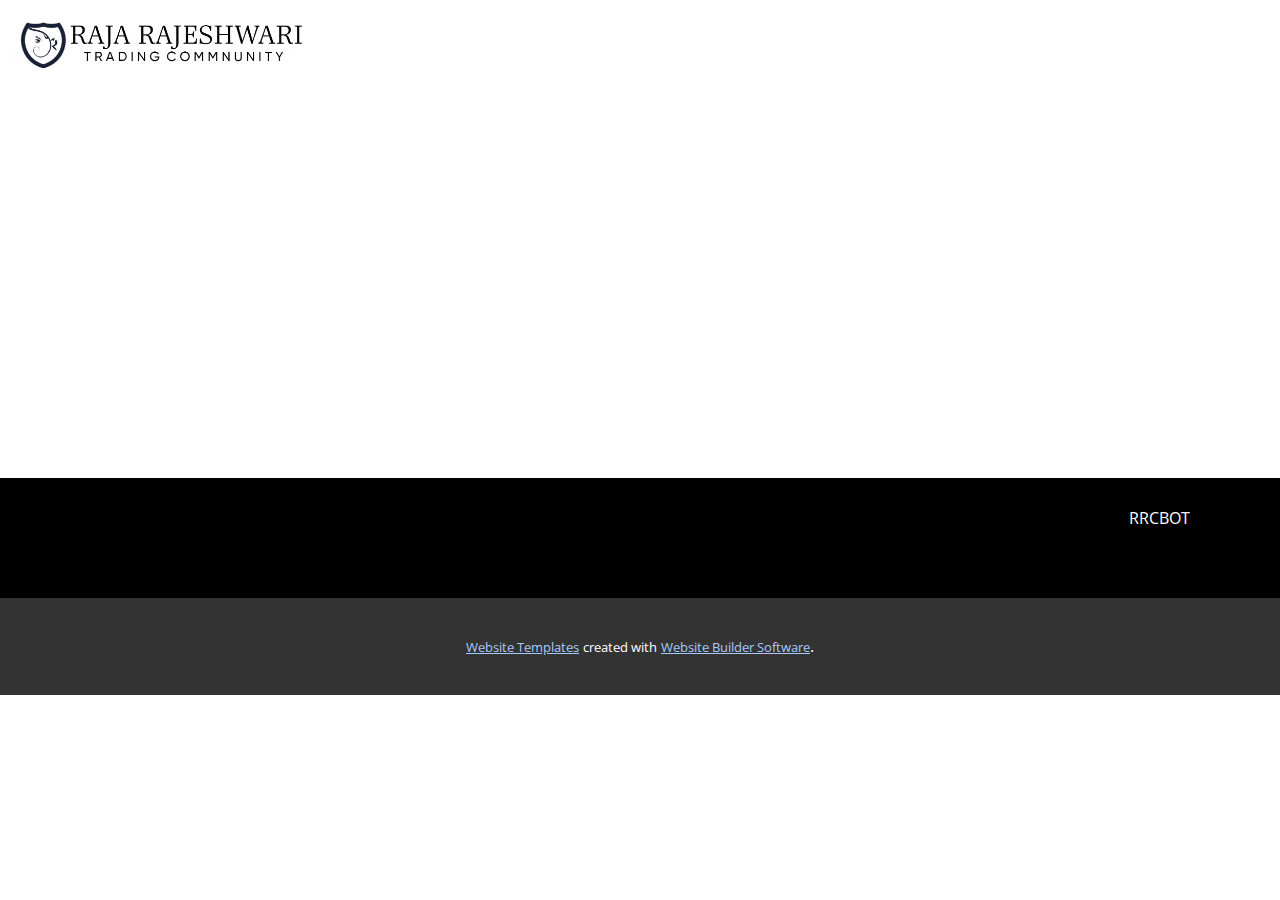
<file: About.html>
<!DOCTYPE html>
<html style="font-size: 16px;" lang="en"><head>
    <meta name="viewport" content="width=device-width, initial-scale=1.0">
    <meta charset="utf-8">
    <meta name="keywords" content="">
    <meta name="description" content="">
    <title>About</title>
    <link rel="stylesheet" href="nicepage.css" media="screen">
<link rel="stylesheet" href="About.css" media="screen">
    <script class="u-script" type="text/javascript" src="jquery.js" defer=""></script>
    <script class="u-script" type="text/javascript" src="nicepage.js" defer=""></script>
    <meta name="generator" content="Nicepage 5.17.1, nicepage.com">
    <link id="u-theme-google-font" rel="stylesheet" href="https://fonts.googleapis.com/css?family=Oswald:200,300,400,500,600,700|Open+Sans:300,300i,400,400i,500,500i,600,600i,700,700i,800,800i">
    
    
    
    <script type="application/ld+json">{
		"@context": "http://schema.org",
		"@type": "Organization",
		"name": "RRRCBot",
		"logo": "/images/LOGO.png",
		"sameAs": []
}</script>
    <meta name="theme-color" content="#002559">
    <meta property="og:title" content="About">
    <meta property="og:description" content="">
    <meta property="og:type" content="website">
  <meta data-intl-tel-input-cdn-path="intlTelInput/"></head>
  <body class="u-body u-xl-mode" data-lang="en"><header class="u-align-center-sm u-align-center-xs u-clearfix u-header u-valign-middle-lg u-valign-middle-md u-valign-middle-sm u-valign-middle-xl u-header" id="sec-5541"><a href="https://nicepage.com" class="u-image u-logo u-image-1" data-image-width="1192" data-image-height="303">
        <img src="/images/LOGO.png" class="u-logo-image u-logo-image-1">
      </a><div class="u-hidden-xl u-social-icons u-spacing-10 u-social-icons-1">
        <a class="u-social-url" title="facebook" target="_blank" href=""><span class="u-icon u-social-facebook u-social-icon u-icon-1"><svg class="u-svg-link" preserveAspectRatio="xMidYMin slice" viewBox="0 0 112 112" style=""><use xmlns:xlink="http://www.w3.org/1999/xlink" xlink:href="#svg-f8fd"></use></svg><svg class="u-svg-content" viewBox="0 0 112 112" x="0" y="0" id="svg-f8fd"><circle fill="currentColor" cx="56.1" cy="56.1" r="55"></circle><path fill="#FFFFFF" d="M73.5,31.6h-9.1c-1.4,0-3.6,0.8-3.6,3.9v8.5h12.6L72,58.3H60.8v40.8H43.9V58.3h-8V43.9h8v-9.2
      c0-6.7,3.1-17,17-17h12.5v13.9H73.5z"></path></svg></span>
        </a>
        <a class="u-social-url" title="twitter" target="_blank" href=""><span class="u-icon u-social-icon u-social-twitter u-icon-2"><svg class="u-svg-link" preserveAspectRatio="xMidYMin slice" viewBox="0 0 112 112" style=""><use xmlns:xlink="http://www.w3.org/1999/xlink" xlink:href="#svg-0021"></use></svg><svg class="u-svg-content" viewBox="0 0 112 112" x="0" y="0" id="svg-0021"><circle fill="currentColor" class="st0" cx="56.1" cy="56.1" r="55"></circle><path fill="#FFFFFF" d="M83.8,47.3c0,0.6,0,1.2,0,1.7c0,17.7-13.5,38.2-38.2,38.2C38,87.2,31,85,25,81.2c1,0.1,2.1,0.2,3.2,0.2
      c6.3,0,12.1-2.1,16.7-5.7c-5.9-0.1-10.8-4-12.5-9.3c0.8,0.2,1.7,0.2,2.5,0.2c1.2,0,2.4-0.2,3.5-0.5c-6.1-1.2-10.8-6.7-10.8-13.1
      c0-0.1,0-0.1,0-0.2c1.8,1,3.9,1.6,6.1,1.7c-3.6-2.4-6-6.5-6-11.2c0-2.5,0.7-4.8,1.8-6.7c6.6,8.1,16.5,13.5,27.6,14
      c-0.2-1-0.3-2-0.3-3.1c0-7.4,6-13.4,13.4-13.4c3.9,0,7.3,1.6,9.8,4.2c3.1-0.6,5.9-1.7,8.5-3.3c-1,3.1-3.1,5.8-5.9,7.4
      c2.7-0.3,5.3-1,7.7-2.1C88.7,43,86.4,45.4,83.8,47.3z"></path></svg></span>
        </a>
        <a class="u-social-url" title="instagram" target="_blank" href=""><span class="u-icon u-social-icon u-social-instagram u-icon-3"><svg class="u-svg-link" preserveAspectRatio="xMidYMin slice" viewBox="0 0 112 112" style=""><use xmlns:xlink="http://www.w3.org/1999/xlink" xlink:href="#svg-5149"></use></svg><svg class="u-svg-content" viewBox="0 0 112 112" x="0" y="0" id="svg-5149"><circle fill="currentColor" cx="56.1" cy="56.1" r="55"></circle><path fill="#FFFFFF" d="M55.9,38.2c-9.9,0-17.9,8-17.9,17.9C38,66,46,74,55.9,74c9.9,0,17.9-8,17.9-17.9C73.8,46.2,65.8,38.2,55.9,38.2
      z M55.9,66.4c-5.7,0-10.3-4.6-10.3-10.3c-0.1-5.7,4.6-10.3,10.3-10.3c5.7,0,10.3,4.6,10.3,10.3C66.2,61.8,61.6,66.4,55.9,66.4z"></path><path fill="#FFFFFF" d="M74.3,33.5c-2.3,0-4.2,1.9-4.2,4.2s1.9,4.2,4.2,4.2s4.2-1.9,4.2-4.2S76.6,33.5,74.3,33.5z"></path><path fill="#FFFFFF" d="M73.1,21.3H38.6c-9.7,0-17.5,7.9-17.5,17.5v34.5c0,9.7,7.9,17.6,17.5,17.6h34.5c9.7,0,17.5-7.9,17.5-17.5V38.8
      C90.6,29.1,82.7,21.3,73.1,21.3z M83,73.3c0,5.5-4.5,9.9-9.9,9.9H38.6c-5.5,0-9.9-4.5-9.9-9.9V38.8c0-5.5,4.5-9.9,9.9-9.9h34.5
      c5.5,0,9.9,4.5,9.9,9.9V73.3z"></path></svg></span>
        </a>
      </div><nav class="u-align-left u-hidden-xl u-menu u-menu-hamburger u-offcanvas u-menu-1">
        <div class="menu-collapse" style="font-size: 1rem;">
          <a class="u-button-style u-nav-link" href="#">
            <svg class="u-svg-link" preserveAspectRatio="xMidYMin slice" viewBox="0 0 302 302" style=""><use xmlns:xlink="http://www.w3.org/1999/xlink" xlink:href="#svg-8a8f"></use></svg>
            <svg xmlns="http://www.w3.org/2000/svg" xmlns:xlink="http://www.w3.org/1999/xlink" version="1.1" id="svg-8a8f" x="0px" y="0px" viewBox="0 0 302 302" style="enable-background:new 0 0 302 302;" xml:space="preserve" class="u-svg-content"><g><rect y="36" width="302" height="30"></rect><rect y="236" width="302" height="30"></rect><rect y="136" width="302" height="30"></rect>
</g><g></g><g></g><g></g><g></g><g></g><g></g><g></g><g></g><g></g><g></g><g></g><g></g><g></g><g></g><g></g></svg>
          </a>
        </div>
        <div class="u-custom-menu u-nav-container">
          <ul class="u-nav u-spacing-2 u-unstyled u-nav-1"><li class="u-nav-item"><a class="u-active-grey-5 u-button-style u-hover-grey-10 u-nav-link u-text-active-grey-90 u-text-hover-grey-90 u-text-palette-5-dark-1" href="/RRCBOT.html" style="padding: 10px 20px;">RRCBOT</a>
</li><li class="u-nav-item"><a class="u-active-grey-5 u-button-style u-hover-grey-10 u-nav-link u-text-active-grey-90 u-text-hover-grey-90 u-text-palette-5-dark-1" href="/Contact.html" style="padding: 10px 20px;">Contact</a>
</li></ul>
        </div>
        <div class="u-custom-menu u-nav-container-collapse">
          <div class="u-align-center u-black u-container-style u-inner-container-layout u-opacity u-opacity-95 u-sidenav">
            <div class="u-inner-container-layout u-sidenav-overflow">
              <div class="u-menu-close"></div>
              <ul class="u-align-center u-nav u-popupmenu-items u-unstyled u-nav-2"><li class="u-nav-item"><a class="u-button-style u-nav-link" href="/RRCBOT.html">RRCBOT</a>
</li><li class="u-nav-item"><a class="u-button-style u-nav-link" href="/Contact.html">Contact</a>
</li></ul>
            </div>
          </div>
          <div class="u-black u-menu-overlay u-opacity u-opacity-70"></div>
        </div>
      </nav></header>
    <section class="u-clearfix u-section-1" id="sec-e823">
      <div class="u-clearfix u-sheet u-sheet-1"></div>
    </section>
    
    
    
    <footer class="u-black u-clearfix u-footer" id="sec-72df"><div class="u-clearfix u-sheet u-valign-middle u-sheet-1">
        <a href="https://nicepage.com" class="u-image u-logo u-image-1">
          <img src="/images/3d1cb46b-c73f-44c9-a49f-f830531c72dd.png" class="u-logo-image u-logo-image-1">
        </a>
        <nav class="u-menu u-menu-one-level u-offcanvas u-menu-1">
          <div class="menu-collapse" wfd-invisible="true">
            <a class="u-button-style u-nav-link" href="#">
              <svg class="u-svg-link" viewBox="0 0 24 24"><use xmlns:xlink="http://www.w3.org/1999/xlink" xlink:href="#menu-hamburger"></use></svg>
              <svg class="u-svg-content" version="1.1" id="menu-hamburger" viewBox="0 0 16 16" x="0px" y="0px" xmlns:xlink="http://www.w3.org/1999/xlink" xmlns="http://www.w3.org/2000/svg"><g><rect y="1" width="16" height="2"></rect><rect y="7" width="16" height="2"></rect><rect y="13" width="16" height="2"></rect>
</g></svg>
            </a>
          </div>
          <div class="u-custom-menu u-nav-container">
            <ul class="u-nav u-unstyled"><li class="u-nav-item"><a class="u-button-style u-nav-link" href="/RRCBOT.html">RRCBOT</a>
</li></ul>
          </div>
          <div class="u-custom-menu u-nav-container-collapse" wfd-invisible="true">
            <div class="u-black u-container-style u-inner-container-layout u-opacity u-opacity-95 u-sidenav">
              <div class="u-inner-container-layout u-sidenav-overflow">
                <div class="u-menu-close"></div>
                <ul class="u-align-center u-nav u-popupmenu-items u-unstyled u-nav-2"><li class="u-nav-item"><a class="u-button-style u-nav-link" href="/RRCBOT.html">RRCBOT</a>
</li></ul>
              </div>
            </div>
            <div class="u-black u-menu-overlay u-opacity u-opacity-70" wfd-invisible="true"></div>
          </div>
        </nav>
      </div></footer>
    <section class="u-backlink u-clearfix u-grey-80">
      <a class="u-link" href="https://nicepage.com/website-templates" target="_blank">
        <span>Website Templates</span>
      </a>
      <p class="u-text">
        <span>created with</span>
      </p>
      <a class="u-link" href="" target="_blank">
        <span>Website Builder Software</span>
      </a>. 
    </section>
  
</body></html>
</file>
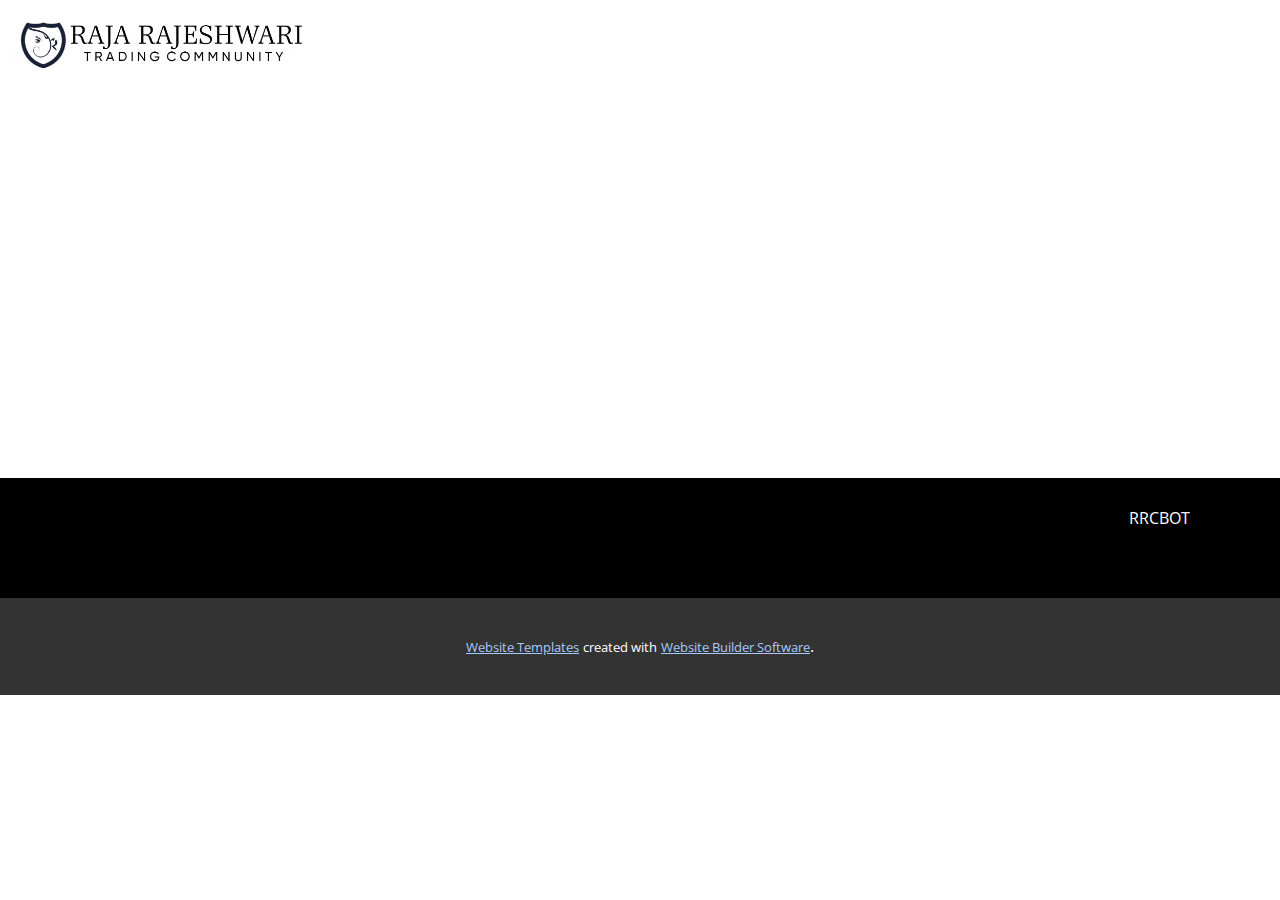
<file: Contact.html>
<!DOCTYPE html>
<html style="font-size: 16px;" lang="en"><head>
    <meta name="viewport" content="width=device-width, initial-scale=1.0">
    <meta charset="utf-8">
    <meta name="keywords" content="">
    <meta name="description" content="">
    <title>Contact</title>
    <link rel="stylesheet" href="nicepage.css" media="screen">
<link rel="stylesheet" href="Contact.css" media="screen">
    <script class="u-script" type="text/javascript" src="jquery.js" defer=""></script>
    <script class="u-script" type="text/javascript" src="nicepage.js" defer=""></script>
    <meta name="generator" content="Nicepage 5.17.1, nicepage.com">
    <link id="u-theme-google-font" rel="stylesheet" href="https://fonts.googleapis.com/css?family=Oswald:200,300,400,500,600,700|Open+Sans:300,300i,400,400i,500,500i,600,600i,700,700i,800,800i">
    
    
    
    <script type="application/ld+json">{
		"@context": "http://schema.org",
		"@type": "Organization",
		"name": "RRRCBot",
		"logo": "/images/LOGO.png",
		"sameAs": []
}</script>
    <meta name="theme-color" content="#002559">
    <meta property="og:title" content="Contact">
    <meta property="og:description" content="">
    <meta property="og:type" content="website">
  <meta data-intl-tel-input-cdn-path="intlTelInput/"></head>
  <body class="u-body u-xl-mode" data-lang="en"><header class="u-align-center-sm u-align-center-xs u-clearfix u-header u-valign-middle-lg u-valign-middle-md u-valign-middle-sm u-valign-middle-xl u-header" id="sec-5541"><a href="https://nicepage.com" class="u-image u-logo u-image-1" data-image-width="1192" data-image-height="303">
        <img src="/images/LOGO.png" class="u-logo-image u-logo-image-1">
      </a><div class="u-hidden-xl u-social-icons u-spacing-10 u-social-icons-1">
        <a class="u-social-url" title="facebook" target="_blank" href=""><span class="u-icon u-social-facebook u-social-icon u-icon-1"><svg class="u-svg-link" preserveAspectRatio="xMidYMin slice" viewBox="0 0 112 112" style=""><use xmlns:xlink="http://www.w3.org/1999/xlink" xlink:href="#svg-f8fd"></use></svg><svg class="u-svg-content" viewBox="0 0 112 112" x="0" y="0" id="svg-f8fd"><circle fill="currentColor" cx="56.1" cy="56.1" r="55"></circle><path fill="#FFFFFF" d="M73.5,31.6h-9.1c-1.4,0-3.6,0.8-3.6,3.9v8.5h12.6L72,58.3H60.8v40.8H43.9V58.3h-8V43.9h8v-9.2
      c0-6.7,3.1-17,17-17h12.5v13.9H73.5z"></path></svg></span>
        </a>
        <a class="u-social-url" title="twitter" target="_blank" href=""><span class="u-icon u-social-icon u-social-twitter u-icon-2"><svg class="u-svg-link" preserveAspectRatio="xMidYMin slice" viewBox="0 0 112 112" style=""><use xmlns:xlink="http://www.w3.org/1999/xlink" xlink:href="#svg-0021"></use></svg><svg class="u-svg-content" viewBox="0 0 112 112" x="0" y="0" id="svg-0021"><circle fill="currentColor" class="st0" cx="56.1" cy="56.1" r="55"></circle><path fill="#FFFFFF" d="M83.8,47.3c0,0.6,0,1.2,0,1.7c0,17.7-13.5,38.2-38.2,38.2C38,87.2,31,85,25,81.2c1,0.1,2.1,0.2,3.2,0.2
      c6.3,0,12.1-2.1,16.7-5.7c-5.9-0.1-10.8-4-12.5-9.3c0.8,0.2,1.7,0.2,2.5,0.2c1.2,0,2.4-0.2,3.5-0.5c-6.1-1.2-10.8-6.7-10.8-13.1
      c0-0.1,0-0.1,0-0.2c1.8,1,3.9,1.6,6.1,1.7c-3.6-2.4-6-6.5-6-11.2c0-2.5,0.7-4.8,1.8-6.7c6.6,8.1,16.5,13.5,27.6,14
      c-0.2-1-0.3-2-0.3-3.1c0-7.4,6-13.4,13.4-13.4c3.9,0,7.3,1.6,9.8,4.2c3.1-0.6,5.9-1.7,8.5-3.3c-1,3.1-3.1,5.8-5.9,7.4
      c2.7-0.3,5.3-1,7.7-2.1C88.7,43,86.4,45.4,83.8,47.3z"></path></svg></span>
        </a>
        <a class="u-social-url" title="instagram" target="_blank" href=""><span class="u-icon u-social-icon u-social-instagram u-icon-3"><svg class="u-svg-link" preserveAspectRatio="xMidYMin slice" viewBox="0 0 112 112" style=""><use xmlns:xlink="http://www.w3.org/1999/xlink" xlink:href="#svg-5149"></use></svg><svg class="u-svg-content" viewBox="0 0 112 112" x="0" y="0" id="svg-5149"><circle fill="currentColor" cx="56.1" cy="56.1" r="55"></circle><path fill="#FFFFFF" d="M55.9,38.2c-9.9,0-17.9,8-17.9,17.9C38,66,46,74,55.9,74c9.9,0,17.9-8,17.9-17.9C73.8,46.2,65.8,38.2,55.9,38.2
      z M55.9,66.4c-5.7,0-10.3-4.6-10.3-10.3c-0.1-5.7,4.6-10.3,10.3-10.3c5.7,0,10.3,4.6,10.3,10.3C66.2,61.8,61.6,66.4,55.9,66.4z"></path><path fill="#FFFFFF" d="M74.3,33.5c-2.3,0-4.2,1.9-4.2,4.2s1.9,4.2,4.2,4.2s4.2-1.9,4.2-4.2S76.6,33.5,74.3,33.5z"></path><path fill="#FFFFFF" d="M73.1,21.3H38.6c-9.7,0-17.5,7.9-17.5,17.5v34.5c0,9.7,7.9,17.6,17.5,17.6h34.5c9.7,0,17.5-7.9,17.5-17.5V38.8
      C90.6,29.1,82.7,21.3,73.1,21.3z M83,73.3c0,5.5-4.5,9.9-9.9,9.9H38.6c-5.5,0-9.9-4.5-9.9-9.9V38.8c0-5.5,4.5-9.9,9.9-9.9h34.5
      c5.5,0,9.9,4.5,9.9,9.9V73.3z"></path></svg></span>
        </a>
      </div><nav class="u-align-left u-hidden-xl u-menu u-menu-hamburger u-offcanvas u-menu-1">
        <div class="menu-collapse" style="font-size: 1rem;">
          <a class="u-button-style u-nav-link" href="#">
            <svg class="u-svg-link" preserveAspectRatio="xMidYMin slice" viewBox="0 0 302 302" style=""><use xmlns:xlink="http://www.w3.org/1999/xlink" xlink:href="#svg-8a8f"></use></svg>
            <svg xmlns="http://www.w3.org/2000/svg" xmlns:xlink="http://www.w3.org/1999/xlink" version="1.1" id="svg-8a8f" x="0px" y="0px" viewBox="0 0 302 302" style="enable-background:new 0 0 302 302;" xml:space="preserve" class="u-svg-content"><g><rect y="36" width="302" height="30"></rect><rect y="236" width="302" height="30"></rect><rect y="136" width="302" height="30"></rect>
</g><g></g><g></g><g></g><g></g><g></g><g></g><g></g><g></g><g></g><g></g><g></g><g></g><g></g><g></g><g></g></svg>
          </a>
        </div>
        <div class="u-custom-menu u-nav-container">
          <ul class="u-nav u-spacing-2 u-unstyled u-nav-1"><li class="u-nav-item"><a class="u-active-grey-5 u-button-style u-hover-grey-10 u-nav-link u-text-active-grey-90 u-text-hover-grey-90 u-text-palette-5-dark-1" href="/RRCBOT.html" style="padding: 10px 20px;">RRCBOT</a>
</li><li class="u-nav-item"><a class="u-active-grey-5 u-button-style u-hover-grey-10 u-nav-link u-text-active-grey-90 u-text-hover-grey-90 u-text-palette-5-dark-1" href="/Contact.html" style="padding: 10px 20px;">Contact</a>
</li></ul>
        </div>
        <div class="u-custom-menu u-nav-container-collapse">
          <div class="u-align-center u-black u-container-style u-inner-container-layout u-opacity u-opacity-95 u-sidenav">
            <div class="u-inner-container-layout u-sidenav-overflow">
              <div class="u-menu-close"></div>
              <ul class="u-align-center u-nav u-popupmenu-items u-unstyled u-nav-2"><li class="u-nav-item"><a class="u-button-style u-nav-link" href="/RRCBOT.html">RRCBOT</a>
</li><li class="u-nav-item"><a class="u-button-style u-nav-link" href="/Contact.html">Contact</a>
</li></ul>
            </div>
          </div>
          <div class="u-black u-menu-overlay u-opacity u-opacity-70"></div>
        </div>
      </nav></header>
    <section class="u-clearfix u-section-1" id="sec-71e2">
      <div class="u-clearfix u-sheet u-sheet-1"></div>
    </section>
    
    
    
    <footer class="u-black u-clearfix u-footer" id="sec-72df"><div class="u-clearfix u-sheet u-valign-middle u-sheet-1">
        <a href="https://nicepage.com" class="u-image u-logo u-image-1">
          <img src="/images/3d1cb46b-c73f-44c9-a49f-f830531c72dd.png" class="u-logo-image u-logo-image-1">
        </a>
        <nav class="u-menu u-menu-one-level u-offcanvas u-menu-1">
          <div class="menu-collapse" wfd-invisible="true">
            <a class="u-button-style u-nav-link" href="#">
              <svg class="u-svg-link" viewBox="0 0 24 24"><use xmlns:xlink="http://www.w3.org/1999/xlink" xlink:href="#menu-hamburger"></use></svg>
              <svg class="u-svg-content" version="1.1" id="menu-hamburger" viewBox="0 0 16 16" x="0px" y="0px" xmlns:xlink="http://www.w3.org/1999/xlink" xmlns="http://www.w3.org/2000/svg"><g><rect y="1" width="16" height="2"></rect><rect y="7" width="16" height="2"></rect><rect y="13" width="16" height="2"></rect>
</g></svg>
            </a>
          </div>
          <div class="u-custom-menu u-nav-container">
            <ul class="u-nav u-unstyled"><li class="u-nav-item"><a class="u-button-style u-nav-link" href="/RRCBOT.html">RRCBOT</a>
</li></ul>
          </div>
          <div class="u-custom-menu u-nav-container-collapse" wfd-invisible="true">
            <div class="u-black u-container-style u-inner-container-layout u-opacity u-opacity-95 u-sidenav">
              <div class="u-inner-container-layout u-sidenav-overflow">
                <div class="u-menu-close"></div>
                <ul class="u-align-center u-nav u-popupmenu-items u-unstyled u-nav-2"><li class="u-nav-item"><a class="u-button-style u-nav-link" href="/RRCBOT.html">RRCBOT</a>
</li></ul>
              </div>
            </div>
            <div class="u-black u-menu-overlay u-opacity u-opacity-70" wfd-invisible="true"></div>
          </div>
        </nav>
      </div></footer>
    <section class="u-backlink u-clearfix u-grey-80">
      <a class="u-link" href="https://nicepage.com/website-templates" target="_blank">
        <span>Website Templates</span>
      </a>
      <p class="u-text">
        <span>created with</span>
      </p>
      <a class="u-link" href="" target="_blank">
        <span>Website Builder Software</span>
      </a>. 
    </section>
  
</body></html>
</file>
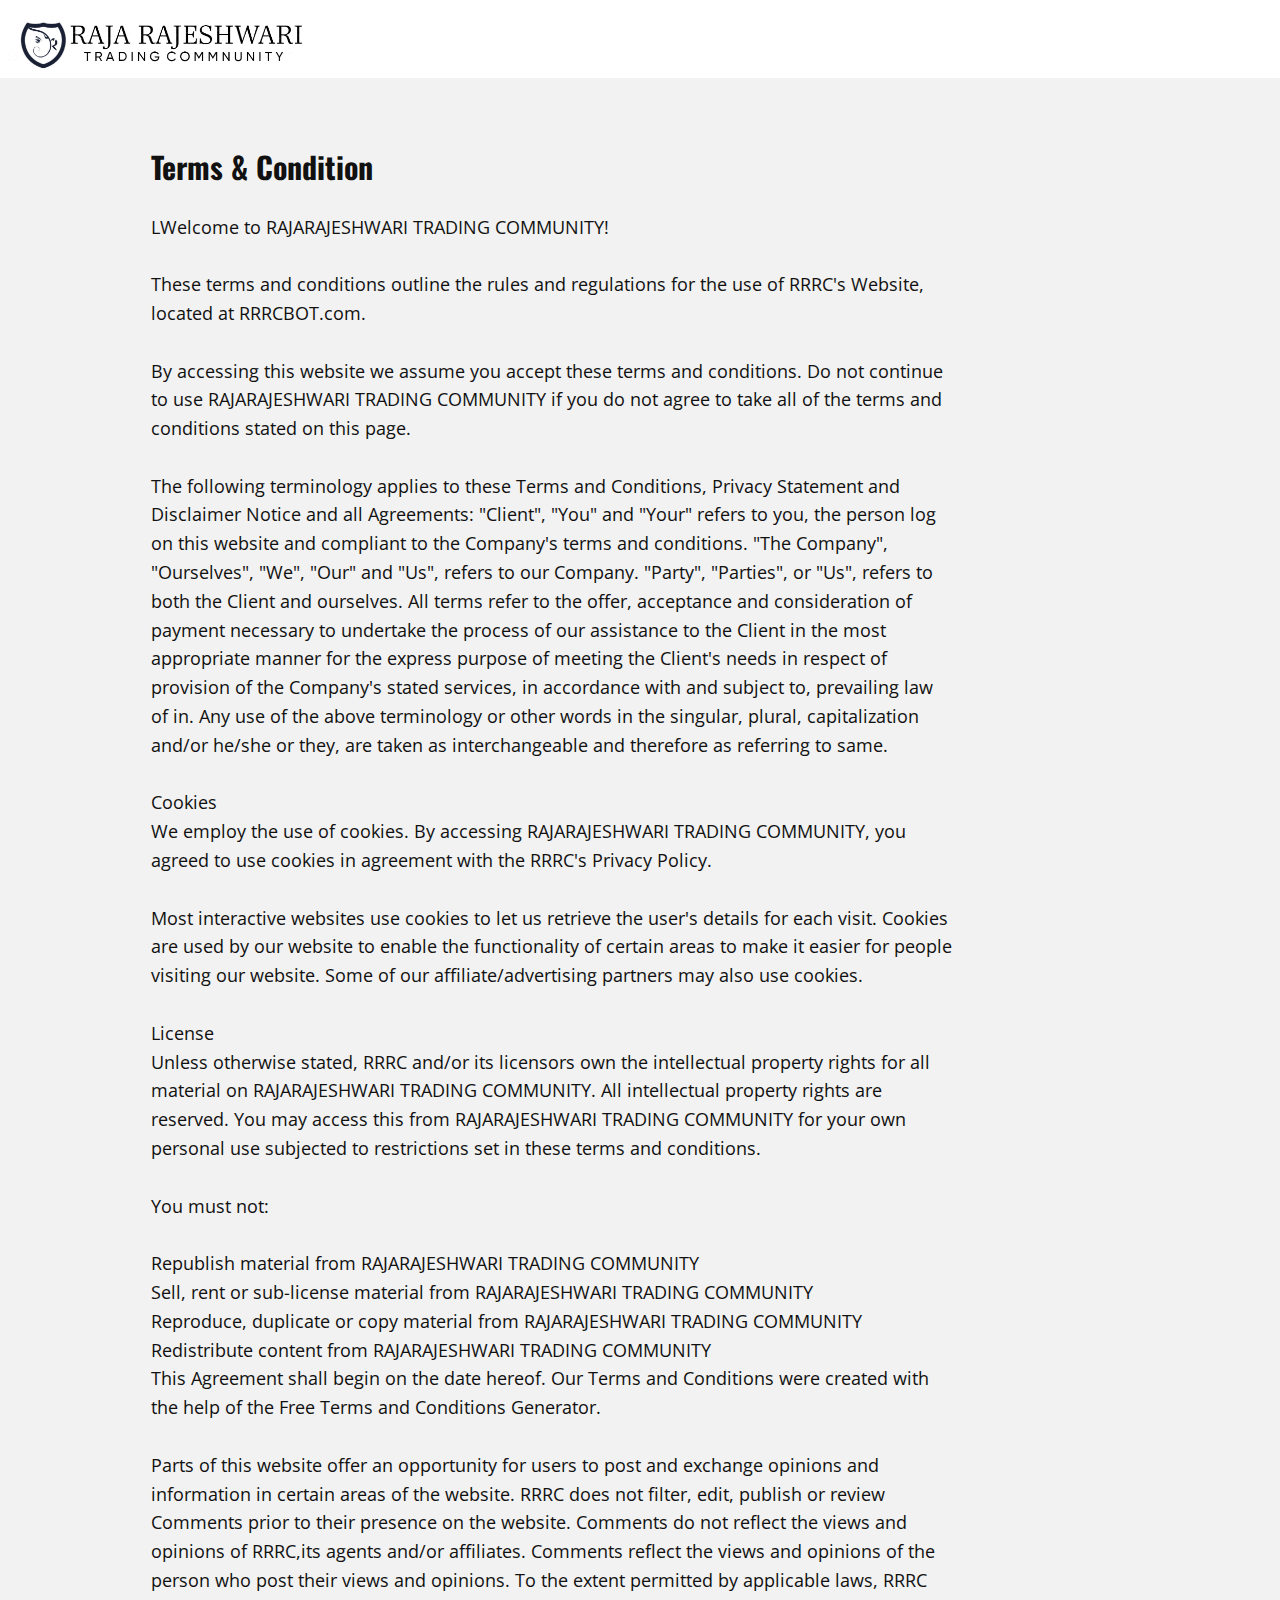
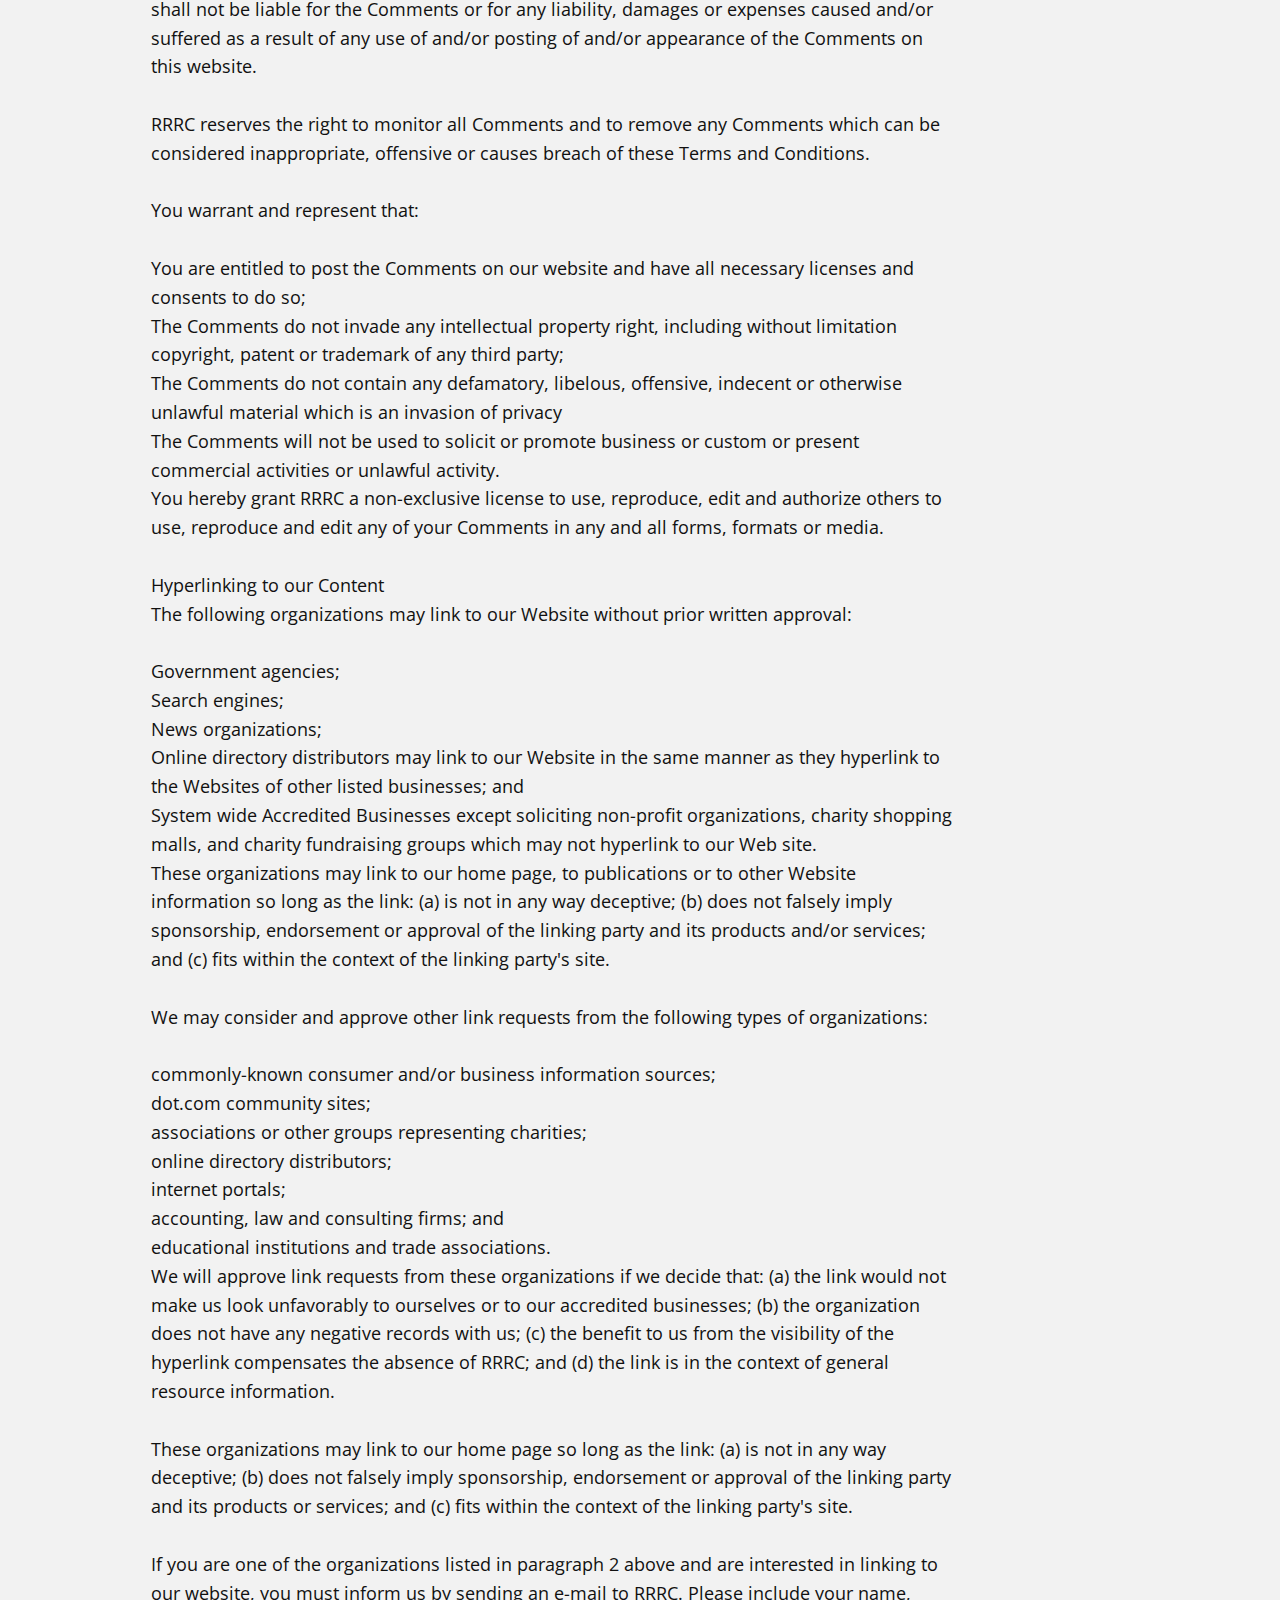
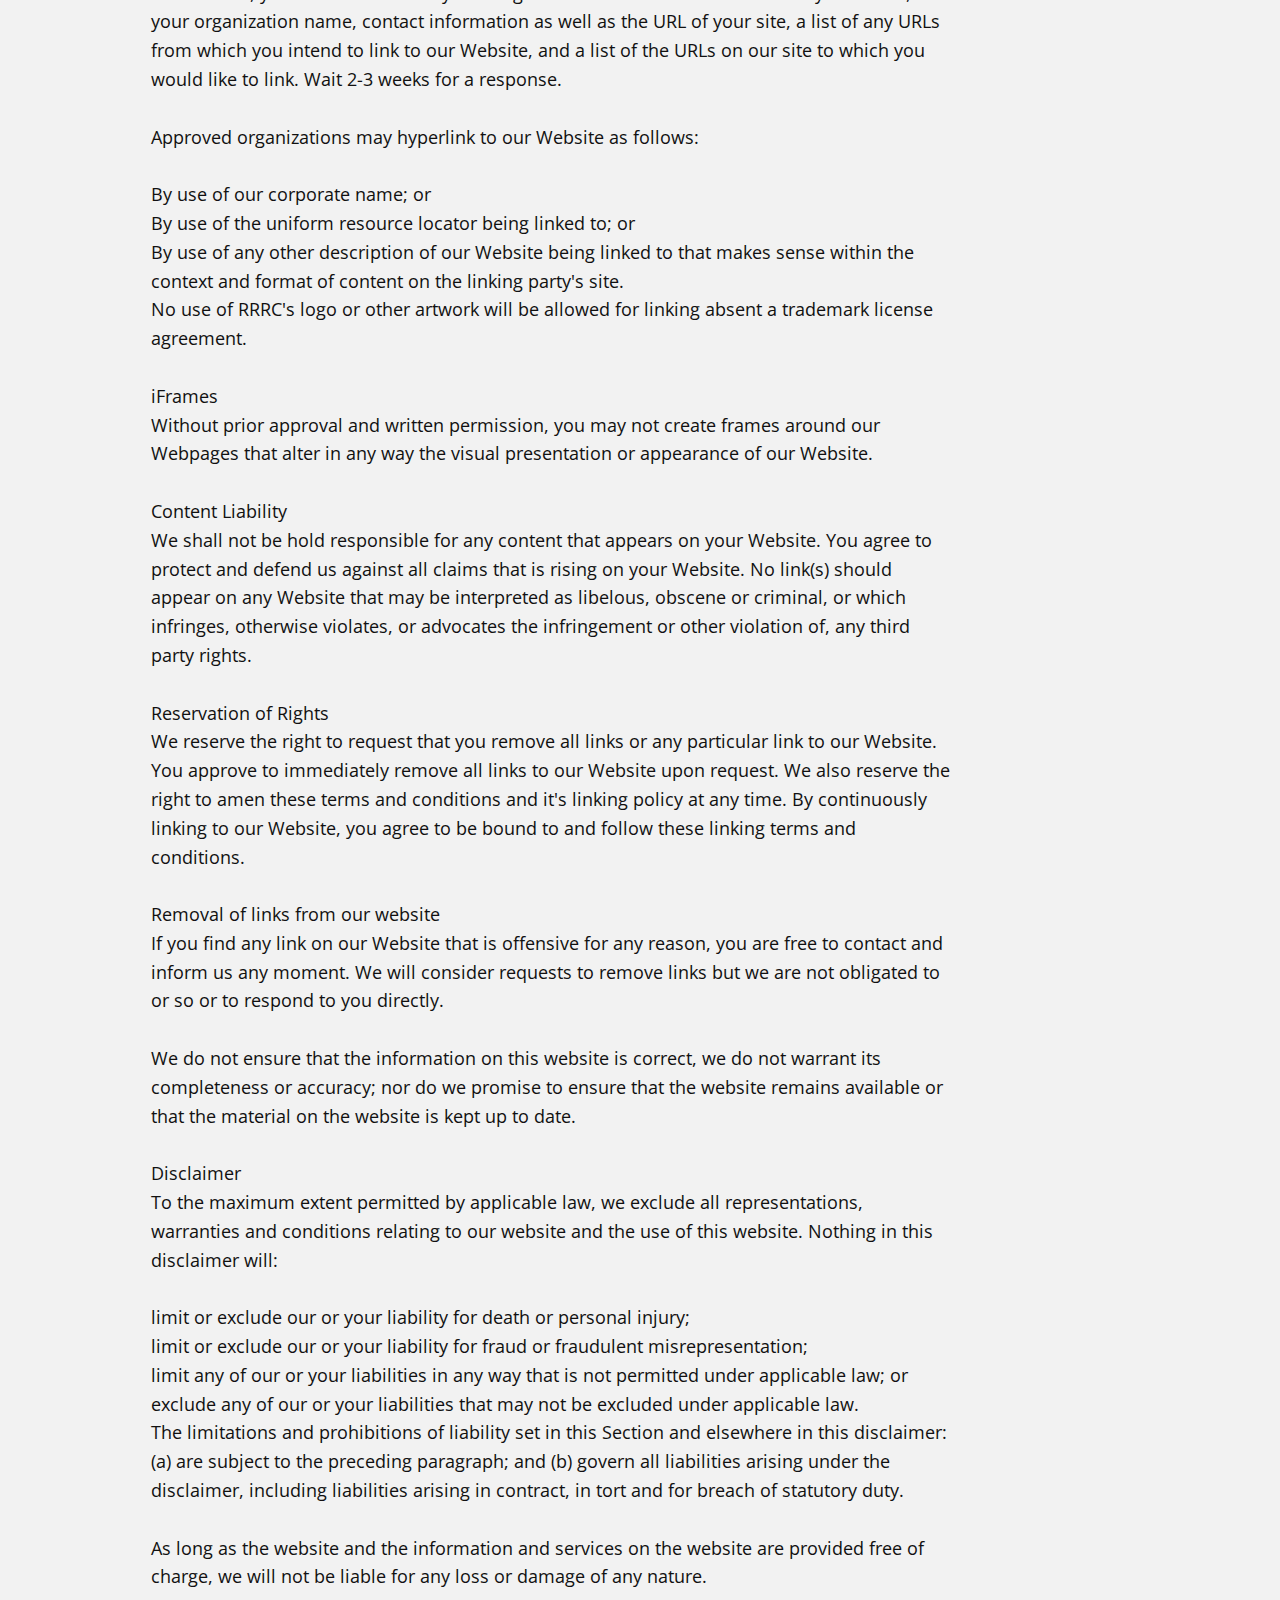
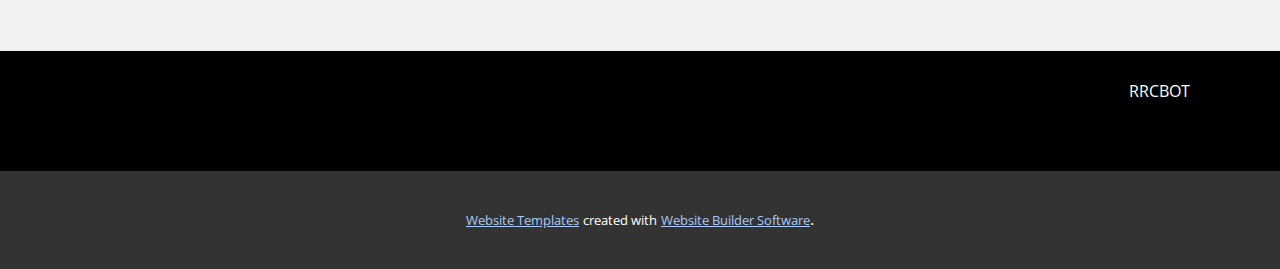
<file: Terms-and-Condition.html>
<!DOCTYPE html>
<html style="font-size: 16px;" lang="en"><head>
    <meta name="viewport" content="width=device-width, initial-scale=1.0">
    <meta charset="utf-8">
    <meta name="keywords" content="">
    <meta name="description" content="">
    <title>Terms and Condition</title>
    <link rel="stylesheet" href="nicepage.css" media="screen">
<link rel="stylesheet" href="Terms-and-Condition.css" media="screen">
    <script class="u-script" type="text/javascript" src="jquery.js" defer=""></script>
    <script class="u-script" type="text/javascript" src="nicepage.js" defer=""></script>
    <meta name="generator" content="Nicepage 5.17.1, nicepage.com">
    <link id="u-theme-google-font" rel="stylesheet" href="https://fonts.googleapis.com/css?family=Oswald:200,300,400,500,600,700|Open+Sans:300,300i,400,400i,500,500i,600,600i,700,700i,800,800i">
    
    
    
    <script type="application/ld+json">{
		"@context": "http://schema.org",
		"@type": "Organization",
		"name": "RRRCBot",
		"logo": "/images/LOGO.png",
		"sameAs": []
}</script>
    <meta name="theme-color" content="#002559">
    <meta property="og:title" content="Terms and Condition">
    <meta property="og:description" content="">
    <meta property="og:type" content="website">
  <meta data-intl-tel-input-cdn-path="intlTelInput/"></head>
  <body class="u-body u-xl-mode" data-lang="en"><header class="u-align-center-sm u-align-center-xs u-clearfix u-header u-valign-middle-lg u-valign-middle-md u-valign-middle-sm u-valign-middle-xl u-header" id="sec-5541"><a href="https://nicepage.com" class="u-image u-logo u-image-1" data-image-width="1192" data-image-height="303">
        <img src="/images/LOGO.png" class="u-logo-image u-logo-image-1">
      </a><div class="u-hidden-xl u-social-icons u-spacing-10 u-social-icons-1">
        <a class="u-social-url" title="facebook" target="_blank" href=""><span class="u-icon u-social-facebook u-social-icon u-icon-1"><svg class="u-svg-link" preserveAspectRatio="xMidYMin slice" viewBox="0 0 112 112" style=""><use xmlns:xlink="http://www.w3.org/1999/xlink" xlink:href="#svg-f8fd"></use></svg><svg class="u-svg-content" viewBox="0 0 112 112" x="0" y="0" id="svg-f8fd"><circle fill="currentColor" cx="56.1" cy="56.1" r="55"></circle><path fill="#FFFFFF" d="M73.5,31.6h-9.1c-1.4,0-3.6,0.8-3.6,3.9v8.5h12.6L72,58.3H60.8v40.8H43.9V58.3h-8V43.9h8v-9.2
      c0-6.7,3.1-17,17-17h12.5v13.9H73.5z"></path></svg></span>
        </a>
        <a class="u-social-url" title="twitter" target="_blank" href=""><span class="u-icon u-social-icon u-social-twitter u-icon-2"><svg class="u-svg-link" preserveAspectRatio="xMidYMin slice" viewBox="0 0 112 112" style=""><use xmlns:xlink="http://www.w3.org/1999/xlink" xlink:href="#svg-0021"></use></svg><svg class="u-svg-content" viewBox="0 0 112 112" x="0" y="0" id="svg-0021"><circle fill="currentColor" class="st0" cx="56.1" cy="56.1" r="55"></circle><path fill="#FFFFFF" d="M83.8,47.3c0,0.6,0,1.2,0,1.7c0,17.7-13.5,38.2-38.2,38.2C38,87.2,31,85,25,81.2c1,0.1,2.1,0.2,3.2,0.2
      c6.3,0,12.1-2.1,16.7-5.7c-5.9-0.1-10.8-4-12.5-9.3c0.8,0.2,1.7,0.2,2.5,0.2c1.2,0,2.4-0.2,3.5-0.5c-6.1-1.2-10.8-6.7-10.8-13.1
      c0-0.1,0-0.1,0-0.2c1.8,1,3.9,1.6,6.1,1.7c-3.6-2.4-6-6.5-6-11.2c0-2.5,0.7-4.8,1.8-6.7c6.6,8.1,16.5,13.5,27.6,14
      c-0.2-1-0.3-2-0.3-3.1c0-7.4,6-13.4,13.4-13.4c3.9,0,7.3,1.6,9.8,4.2c3.1-0.6,5.9-1.7,8.5-3.3c-1,3.1-3.1,5.8-5.9,7.4
      c2.7-0.3,5.3-1,7.7-2.1C88.7,43,86.4,45.4,83.8,47.3z"></path></svg></span>
        </a>
        <a class="u-social-url" title="instagram" target="_blank" href=""><span class="u-icon u-social-icon u-social-instagram u-icon-3"><svg class="u-svg-link" preserveAspectRatio="xMidYMin slice" viewBox="0 0 112 112" style=""><use xmlns:xlink="http://www.w3.org/1999/xlink" xlink:href="#svg-5149"></use></svg><svg class="u-svg-content" viewBox="0 0 112 112" x="0" y="0" id="svg-5149"><circle fill="currentColor" cx="56.1" cy="56.1" r="55"></circle><path fill="#FFFFFF" d="M55.9,38.2c-9.9,0-17.9,8-17.9,17.9C38,66,46,74,55.9,74c9.9,0,17.9-8,17.9-17.9C73.8,46.2,65.8,38.2,55.9,38.2
      z M55.9,66.4c-5.7,0-10.3-4.6-10.3-10.3c-0.1-5.7,4.6-10.3,10.3-10.3c5.7,0,10.3,4.6,10.3,10.3C66.2,61.8,61.6,66.4,55.9,66.4z"></path><path fill="#FFFFFF" d="M74.3,33.5c-2.3,0-4.2,1.9-4.2,4.2s1.9,4.2,4.2,4.2s4.2-1.9,4.2-4.2S76.6,33.5,74.3,33.5z"></path><path fill="#FFFFFF" d="M73.1,21.3H38.6c-9.7,0-17.5,7.9-17.5,17.5v34.5c0,9.7,7.9,17.6,17.5,17.6h34.5c9.7,0,17.5-7.9,17.5-17.5V38.8
      C90.6,29.1,82.7,21.3,73.1,21.3z M83,73.3c0,5.5-4.5,9.9-9.9,9.9H38.6c-5.5,0-9.9-4.5-9.9-9.9V38.8c0-5.5,4.5-9.9,9.9-9.9h34.5
      c5.5,0,9.9,4.5,9.9,9.9V73.3z"></path></svg></span>
        </a>
      </div><nav class="u-align-left u-hidden-xl u-menu u-menu-hamburger u-offcanvas u-menu-1">
        <div class="menu-collapse" style="font-size: 1rem;">
          <a class="u-button-style u-nav-link" href="#">
            <svg class="u-svg-link" preserveAspectRatio="xMidYMin slice" viewBox="0 0 302 302" style=""><use xmlns:xlink="http://www.w3.org/1999/xlink" xlink:href="#svg-8a8f"></use></svg>
            <svg xmlns="http://www.w3.org/2000/svg" xmlns:xlink="http://www.w3.org/1999/xlink" version="1.1" id="svg-8a8f" x="0px" y="0px" viewBox="0 0 302 302" style="enable-background:new 0 0 302 302;" xml:space="preserve" class="u-svg-content"><g><rect y="36" width="302" height="30"></rect><rect y="236" width="302" height="30"></rect><rect y="136" width="302" height="30"></rect>
</g><g></g><g></g><g></g><g></g><g></g><g></g><g></g><g></g><g></g><g></g><g></g><g></g><g></g><g></g><g></g></svg>
          </a>
        </div>
        <div class="u-custom-menu u-nav-container">
          <ul class="u-nav u-spacing-2 u-unstyled u-nav-1"><li class="u-nav-item"><a class="u-active-grey-5 u-button-style u-hover-grey-10 u-nav-link u-text-active-grey-90 u-text-hover-grey-90 u-text-palette-5-dark-1" href="/RRCBOT.html" style="padding: 10px 20px;">RRCBOT</a>
</li><li class="u-nav-item"><a class="u-active-grey-5 u-button-style u-hover-grey-10 u-nav-link u-text-active-grey-90 u-text-hover-grey-90 u-text-palette-5-dark-1" href="/Contact.html" style="padding: 10px 20px;">Contact</a>
</li></ul>
        </div>
        <div class="u-custom-menu u-nav-container-collapse">
          <div class="u-align-center u-black u-container-style u-inner-container-layout u-opacity u-opacity-95 u-sidenav">
            <div class="u-inner-container-layout u-sidenav-overflow">
              <div class="u-menu-close"></div>
              <ul class="u-align-center u-nav u-popupmenu-items u-unstyled u-nav-2"><li class="u-nav-item"><a class="u-button-style u-nav-link" href="/RRCBOT.html">RRCBOT</a>
</li><li class="u-nav-item"><a class="u-button-style u-nav-link" href="/Contact.html">Contact</a>
</li></ul>
            </div>
          </div>
          <div class="u-black u-menu-overlay u-opacity u-opacity-70"></div>
        </div>
      </nav></header>
    <section class="u-clearfix u-grey-5 u-section-1" id="sec-a045">
      <div class="u-clearfix u-sheet u-sheet-1">
        <h3 class="u-text u-text-1">Terms &amp; Condition</h3>
        <p class="u-text u-text-2">L​Welcome to  ​RAJARAJESHWARI TRADING COMMUNITY!<br>
          <br>These terms and conditions outline the rules and regulations for the use of RRRC's Website, located at RRRCBOT.com.<br>
          <br>By accessing this website we assume you accept these terms and conditions. Do not continue to use  ​RAJARAJESHWARI TRADING COMMUNITY if you do not agree to take all of the terms and conditions stated on this page.<br>
          <br>The following terminology applies to these Terms and Conditions, Privacy Statement and Disclaimer Notice and all Agreements: "Client", "You" and "Your" refers to you, the person log on this website and compliant to the Company's terms and conditions. "The Company", "Ourselves", "We", "Our" and "Us", refers to our Company. "Party", "Parties", or "Us", refers to both the Client and ourselves. All terms refer to the offer, acceptance and consideration of payment necessary to undertake the process of our assistance to the Client in the most appropriate manner for the express purpose of meeting the Client's needs in respect of provision of the Company's stated services, in accordance with and subject to, prevailing law of in. Any use of the above terminology or other words in the singular, plural, capitalization and/or he/she or they, are taken as interchangeable and therefore as referring to same.<br>
          <br>Cookies<br>We employ the use of cookies. By accessing  ​RAJARAJESHWARI TRADING COMMUNITY, you agreed to use cookies in agreement with the RRRC's Privacy Policy.<br>
          <br>Most interactive websites use cookies to let us retrieve the user's details for each visit. Cookies are used by our website to enable the functionality of certain areas to make it easier for people visiting our website. Some of our affiliate/advertising partners may also use cookies.<br>
          <br>License<br>Unless otherwise stated, RRRC and/or its licensors own the intellectual property rights for all material on  ​RAJARAJESHWARI TRADING COMMUNITY. All intellectual property rights are reserved. You may access this from  ​RAJARAJESHWARI TRADING COMMUNITY for your own personal use subjected to restrictions set in these terms and conditions.<br>
          <br>You must not:<br>
          <br>Republish material from  ​RAJARAJESHWARI TRADING COMMUNITY<br>Sell, rent or sub-license material from  ​RAJARAJESHWARI TRADING COMMUNITY<br>Reproduce, duplicate or copy material from  ​RAJARAJESHWARI TRADING COMMUNITY<br>Redistribute content from  ​RAJARAJESHWARI TRADING COMMUNITY<br>This Agreement shall begin on the date hereof. Our Terms and Conditions were created with the help of the Free Terms and Conditions Generator.<br>
          <br>Parts of this website offer an opportunity for users to post and exchange opinions and information in certain areas of the website. RRRC does not filter, edit, publish or review Comments prior to their presence on the website. Comments do not reflect the views and opinions of RRRC,its agents and/or affiliates. Comments reflect the views and opinions of the person who post their views and opinions. To the extent permitted by applicable laws, RRRC shall not be liable for the Comments or for any liability, damages or expenses caused and/or suffered as a result of any use of and/or posting of and/or appearance of the Comments on this website.<br>
          <br>RRRC reserves the right to monitor all Comments and to remove any Comments which can be considered inappropriate, offensive or causes breach of these Terms and Conditions.<br>
          <br>You warrant and represent that:<br>
          <br>You are entitled to post the Comments on our website and have all necessary licenses and consents to do so;<br>The Comments do not invade any intellectual property right, including without limitation copyright, patent or trademark of any third party;<br>The Comments do not contain any defamatory, libelous, offensive, indecent or otherwise unlawful material which is an invasion of privacy<br>The Comments will not be used to solicit or promote business or custom or present commercial activities or unlawful activity.<br>You hereby grant RRRC a non-exclusive license to use, reproduce, edit and authorize others to use, reproduce and edit any of your Comments in any and all forms, formats or media.<br>
          <br>Hyperlinking to our Content<br>The following organizations may link to our Website without prior written approval:<br>
          <br>Government agencies;<br>Search engines;<br>News organizations;<br>Online directory distributors may link to our Website in the same manner as they hyperlink to the Websites of other listed businesses; and<br>System wide Accredited Businesses except soliciting non-profit organizations, charity shopping malls, and charity fundraising groups which may not hyperlink to our Web site.<br>These organizations may link to our home page, to publications or to other Website information so long as the link: (a) is not in any way deceptive; (b) does not falsely imply sponsorship, endorsement or approval of the linking party and its products and/or services; and (c) fits within the context of the linking party's site.<br>
          <br>We may consider and approve other link requests from the following types of organizations:<br>
          <br>commonly-known consumer and/or business information sources;<br>dot.com community sites;<br>associations or other groups representing charities;<br>online directory distributors;<br>internet portals;<br>accounting, law and consulting firms; and<br>educational institutions and trade associations.<br>We will approve link requests from these organizations if we decide that: (a) the link would not make us look unfavorably to ourselves or to our accredited businesses; (b) the organization does not have any negative records with us; (c) the benefit to us from the visibility of the hyperlink compensates the absence of RRRC; and (d) the link is in the context of general resource information.<br>
          <br>These organizations may link to our home page so long as the link: (a) is not in any way deceptive; (b) does not falsely imply sponsorship, endorsement or approval of the linking party and its products or services; and (c) fits within the context of the linking party's site.<br>
          <br>If you are one of the organizations listed in paragraph 2 above and are interested in linking to our website, you must inform us by sending an e-mail to RRRC. Please include your name, your organization name, contact information as well as the URL of your site, a list of any URLs from which you intend to link to our Website, and a list of the URLs on our site to which you would like to link. Wait 2-3 weeks for a response.<br>
          <br>Approved organizations may hyperlink to our Website as follows:<br>
          <br>By use of our corporate name; or<br>By use of the uniform resource locator being linked to; or<br>By use of any other description of our Website being linked to that makes sense within the context and format of content on the linking party's site.<br>No use of RRRC's logo or other artwork will be allowed for linking absent a trademark license agreement.<br>
          <br>iFrames<br>Without prior approval and written permission, you may not create frames around our Webpages that alter in any way the visual presentation or appearance of our Website.<br>
          <br>Content Liability<br>We shall not be hold responsible for any content that appears on your Website. You agree to protect and defend us against all claims that is rising on your Website. No link(s) should appear on any Website that may be interpreted as libelous, obscene or criminal, or which infringes, otherwise violates, or advocates the infringement or other violation of, any third party rights.<br>
          <br>Reservation of Rights<br>We reserve the right to request that you remove all links or any particular link to our Website. You approve to immediately remove all links to our Website upon request. We also reserve the right to amen these terms and conditions and it's linking policy at any time. By continuously linking to our Website, you agree to be bound to and follow these linking terms and conditions.<br>
          <br>Removal of links from our website<br>If you find any link on our Website that is offensive for any reason, you are free to contact and inform us any moment. We will consider requests to remove links but we are not obligated to or so or to respond to you directly.<br>
          <br>We do not ensure that the information on this website is correct, we do not warrant its completeness or accuracy; nor do we promise to ensure that the website remains available or that the material on the website is kept up to date.<br>
          <br>Disclaimer<br>To the maximum extent permitted by applicable law, we exclude all representations, warranties and conditions relating to our website and the use of this website. Nothing in this disclaimer will:<br>
          <br>limit or exclude our or your liability for death or personal injury;<br>limit or exclude our or your liability for fraud or fraudulent misrepresentation;<br>limit any of our or your liabilities in any way that is not permitted under applicable law; or<br>exclude any of our or your liabilities that may not be excluded under applicable law.<br>The limitations and prohibitions of liability set in this Section and elsewhere in this disclaimer: (a) are subject to the preceding paragraph; and (b) govern all liabilities arising under the disclaimer, including liabilities arising in contract, in tort and for breach of statutory duty.<br>
          <br>As long as the website and the information and services on the website are provided free of charge, we will not be liable for any loss or damage of any nature.
        </p>
      </div>
    </section>
    
    
    
    <footer class="u-black u-clearfix u-footer" id="sec-72df"><div class="u-clearfix u-sheet u-valign-middle u-sheet-1">
        <a href="https://nicepage.com" class="u-image u-logo u-image-1">
          <img src="/images/3d1cb46b-c73f-44c9-a49f-f830531c72dd.png" class="u-logo-image u-logo-image-1">
        </a>
        <nav class="u-menu u-menu-one-level u-offcanvas u-menu-1">
          <div class="menu-collapse" wfd-invisible="true">
            <a class="u-button-style u-nav-link" href="#">
              <svg class="u-svg-link" viewBox="0 0 24 24"><use xmlns:xlink="http://www.w3.org/1999/xlink" xlink:href="#menu-hamburger"></use></svg>
              <svg class="u-svg-content" version="1.1" id="menu-hamburger" viewBox="0 0 16 16" x="0px" y="0px" xmlns:xlink="http://www.w3.org/1999/xlink" xmlns="http://www.w3.org/2000/svg"><g><rect y="1" width="16" height="2"></rect><rect y="7" width="16" height="2"></rect><rect y="13" width="16" height="2"></rect>
</g></svg>
            </a>
          </div>
          <div class="u-custom-menu u-nav-container">
            <ul class="u-nav u-unstyled"><li class="u-nav-item"><a class="u-button-style u-nav-link" href="/RRCBOT.html">RRCBOT</a>
</li></ul>
          </div>
          <div class="u-custom-menu u-nav-container-collapse" wfd-invisible="true">
            <div class="u-black u-container-style u-inner-container-layout u-opacity u-opacity-95 u-sidenav">
              <div class="u-inner-container-layout u-sidenav-overflow">
                <div class="u-menu-close"></div>
                <ul class="u-align-center u-nav u-popupmenu-items u-unstyled u-nav-2"><li class="u-nav-item"><a class="u-button-style u-nav-link" href="/RRCBOT.html">RRCBOT</a>
</li></ul>
              </div>
            </div>
            <div class="u-black u-menu-overlay u-opacity u-opacity-70" wfd-invisible="true"></div>
          </div>
        </nav>
      </div></footer>
    <section class="u-backlink u-clearfix u-grey-80">
      <a class="u-link" href="https://nicepage.com/website-templates" target="_blank">
        <span>Website Templates</span>
      </a>
      <p class="u-text">
        <span>created with</span>
      </p>
      <a class="u-link" href="" target="_blank">
        <span>Website Builder Software</span>
      </a>. 
    </section>
  
</body></html>
</file>
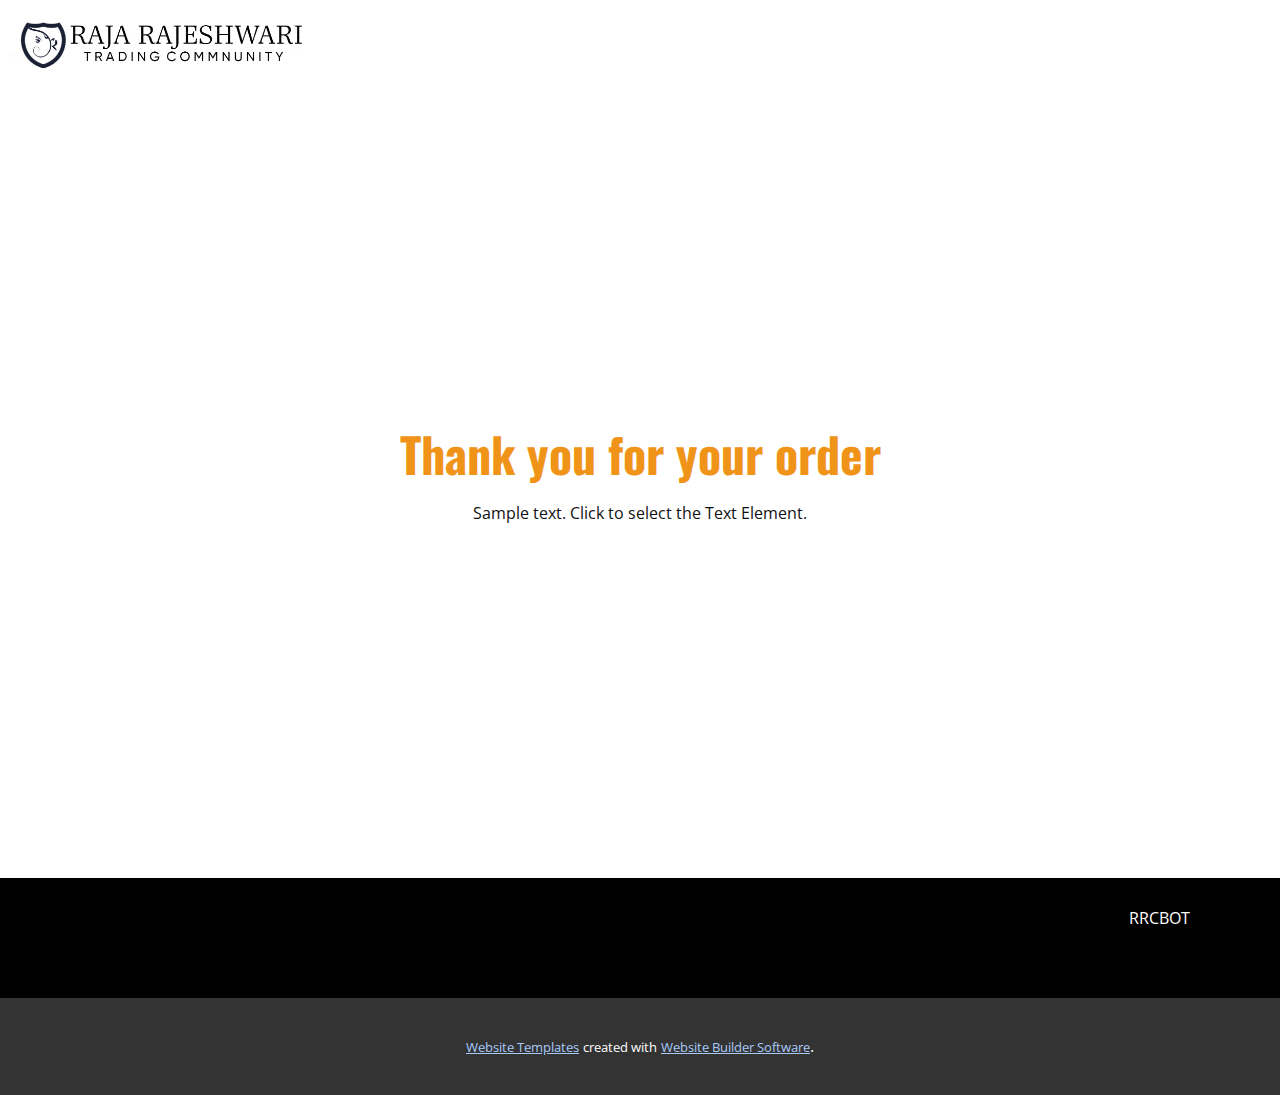
<file: thank-you-page.html>
<!DOCTYPE html>
<html style="font-size: 16px;" lang="en"><head>
    <meta name="viewport" content="width=device-width, initial-scale=1.0">
    <meta charset="utf-8">
    <meta name="keywords" content="Thank you for your order">
    <meta name="description" content="">
    <title>Thank You Page Template</title>
    <link rel="stylesheet" href="nicepage.css" media="screen">
<link rel="stylesheet" href="Thank-You-Page-Template.css" media="screen">
    <script class="u-script" type="text/javascript" src="jquery.js" defer=""></script>
    <script class="u-script" type="text/javascript" src="nicepage.js" defer=""></script>
    <meta name="generator" content="Nicepage 5.17.1, nicepage.com">
    <link id="u-theme-google-font" rel="stylesheet" href="https://fonts.googleapis.com/css?family=Oswald:200,300,400,500,600,700|Open+Sans:300,300i,400,400i,500,500i,600,600i,700,700i,800,800i">
    
    
    
    <script type="application/ld+json">{
		"@context": "http://schema.org",
		"@type": "Organization",
		"name": "RRRCBot",
		"logo": "/images/LOGO.png",
		"sameAs": []
}</script>
    <meta name="theme-color" content="#002559">
    <meta property="og:title" content="Thank You Page Template">
    <meta property="og:description" content="">
    <meta property="og:type" content="website">
  <meta data-intl-tel-input-cdn-path="intlTelInput/"></head>
  <body class="u-body u-xl-mode" data-lang="en"><header class="u-align-center-sm u-align-center-xs u-clearfix u-header u-valign-middle-lg u-valign-middle-md u-valign-middle-sm u-valign-middle-xl u-header" id="sec-5541"><a href="https://nicepage.com" class="u-image u-logo u-image-1" data-image-width="1192" data-image-height="303">
        <img src="/images/LOGO.png" class="u-logo-image u-logo-image-1">
      </a><div class="u-hidden-xl u-social-icons u-spacing-10 u-social-icons-1">
        <a class="u-social-url" title="facebook" target="_blank" href=""><span class="u-icon u-social-facebook u-social-icon u-icon-1"><svg class="u-svg-link" preserveAspectRatio="xMidYMin slice" viewBox="0 0 112 112" style=""><use xmlns:xlink="http://www.w3.org/1999/xlink" xlink:href="#svg-f8fd"></use></svg><svg class="u-svg-content" viewBox="0 0 112 112" x="0" y="0" id="svg-f8fd"><circle fill="currentColor" cx="56.1" cy="56.1" r="55"></circle><path fill="#FFFFFF" d="M73.5,31.6h-9.1c-1.4,0-3.6,0.8-3.6,3.9v8.5h12.6L72,58.3H60.8v40.8H43.9V58.3h-8V43.9h8v-9.2
      c0-6.7,3.1-17,17-17h12.5v13.9H73.5z"></path></svg></span>
        </a>
        <a class="u-social-url" title="twitter" target="_blank" href=""><span class="u-icon u-social-icon u-social-twitter u-icon-2"><svg class="u-svg-link" preserveAspectRatio="xMidYMin slice" viewBox="0 0 112 112" style=""><use xmlns:xlink="http://www.w3.org/1999/xlink" xlink:href="#svg-0021"></use></svg><svg class="u-svg-content" viewBox="0 0 112 112" x="0" y="0" id="svg-0021"><circle fill="currentColor" class="st0" cx="56.1" cy="56.1" r="55"></circle><path fill="#FFFFFF" d="M83.8,47.3c0,0.6,0,1.2,0,1.7c0,17.7-13.5,38.2-38.2,38.2C38,87.2,31,85,25,81.2c1,0.1,2.1,0.2,3.2,0.2
      c6.3,0,12.1-2.1,16.7-5.7c-5.9-0.1-10.8-4-12.5-9.3c0.8,0.2,1.7,0.2,2.5,0.2c1.2,0,2.4-0.2,3.5-0.5c-6.1-1.2-10.8-6.7-10.8-13.1
      c0-0.1,0-0.1,0-0.2c1.8,1,3.9,1.6,6.1,1.7c-3.6-2.4-6-6.5-6-11.2c0-2.5,0.7-4.8,1.8-6.7c6.6,8.1,16.5,13.5,27.6,14
      c-0.2-1-0.3-2-0.3-3.1c0-7.4,6-13.4,13.4-13.4c3.9,0,7.3,1.6,9.8,4.2c3.1-0.6,5.9-1.7,8.5-3.3c-1,3.1-3.1,5.8-5.9,7.4
      c2.7-0.3,5.3-1,7.7-2.1C88.7,43,86.4,45.4,83.8,47.3z"></path></svg></span>
        </a>
        <a class="u-social-url" title="instagram" target="_blank" href=""><span class="u-icon u-social-icon u-social-instagram u-icon-3"><svg class="u-svg-link" preserveAspectRatio="xMidYMin slice" viewBox="0 0 112 112" style=""><use xmlns:xlink="http://www.w3.org/1999/xlink" xlink:href="#svg-5149"></use></svg><svg class="u-svg-content" viewBox="0 0 112 112" x="0" y="0" id="svg-5149"><circle fill="currentColor" cx="56.1" cy="56.1" r="55"></circle><path fill="#FFFFFF" d="M55.9,38.2c-9.9,0-17.9,8-17.9,17.9C38,66,46,74,55.9,74c9.9,0,17.9-8,17.9-17.9C73.8,46.2,65.8,38.2,55.9,38.2
      z M55.9,66.4c-5.7,0-10.3-4.6-10.3-10.3c-0.1-5.7,4.6-10.3,10.3-10.3c5.7,0,10.3,4.6,10.3,10.3C66.2,61.8,61.6,66.4,55.9,66.4z"></path><path fill="#FFFFFF" d="M74.3,33.5c-2.3,0-4.2,1.9-4.2,4.2s1.9,4.2,4.2,4.2s4.2-1.9,4.2-4.2S76.6,33.5,74.3,33.5z"></path><path fill="#FFFFFF" d="M73.1,21.3H38.6c-9.7,0-17.5,7.9-17.5,17.5v34.5c0,9.7,7.9,17.6,17.5,17.6h34.5c9.7,0,17.5-7.9,17.5-17.5V38.8
      C90.6,29.1,82.7,21.3,73.1,21.3z M83,73.3c0,5.5-4.5,9.9-9.9,9.9H38.6c-5.5,0-9.9-4.5-9.9-9.9V38.8c0-5.5,4.5-9.9,9.9-9.9h34.5
      c5.5,0,9.9,4.5,9.9,9.9V73.3z"></path></svg></span>
        </a>
      </div><nav class="u-align-left u-hidden-xl u-menu u-menu-hamburger u-offcanvas u-menu-1">
        <div class="menu-collapse" style="font-size: 1rem;">
          <a class="u-button-style u-nav-link" href="#">
            <svg class="u-svg-link" preserveAspectRatio="xMidYMin slice" viewBox="0 0 302 302" style=""><use xmlns:xlink="http://www.w3.org/1999/xlink" xlink:href="#svg-8a8f"></use></svg>
            <svg xmlns="http://www.w3.org/2000/svg" xmlns:xlink="http://www.w3.org/1999/xlink" version="1.1" id="svg-8a8f" x="0px" y="0px" viewBox="0 0 302 302" style="enable-background:new 0 0 302 302;" xml:space="preserve" class="u-svg-content"><g><rect y="36" width="302" height="30"></rect><rect y="236" width="302" height="30"></rect><rect y="136" width="302" height="30"></rect>
</g><g></g><g></g><g></g><g></g><g></g><g></g><g></g><g></g><g></g><g></g><g></g><g></g><g></g><g></g><g></g></svg>
          </a>
        </div>
        <div class="u-custom-menu u-nav-container">
          <ul class="u-nav u-spacing-2 u-unstyled u-nav-1"><li class="u-nav-item"><a class="u-active-grey-5 u-button-style u-hover-grey-10 u-nav-link u-text-active-grey-90 u-text-hover-grey-90 u-text-palette-5-dark-1" href="/RRCBOT.html" style="padding: 10px 20px;">RRCBOT</a>
</li><li class="u-nav-item"><a class="u-active-grey-5 u-button-style u-hover-grey-10 u-nav-link u-text-active-grey-90 u-text-hover-grey-90 u-text-palette-5-dark-1" href="/Contact.html" style="padding: 10px 20px;">Contact</a>
</li></ul>
        </div>
        <div class="u-custom-menu u-nav-container-collapse">
          <div class="u-align-center u-black u-container-style u-inner-container-layout u-opacity u-opacity-95 u-sidenav">
            <div class="u-inner-container-layout u-sidenav-overflow">
              <div class="u-menu-close"></div>
              <ul class="u-align-center u-nav u-popupmenu-items u-unstyled u-nav-2"><li class="u-nav-item"><a class="u-button-style u-nav-link" href="/RRCBOT.html">RRCBOT</a>
</li><li class="u-nav-item"><a class="u-button-style u-nav-link" href="/Contact.html">Contact</a>
</li></ul>
            </div>
          </div>
          <div class="u-black u-menu-overlay u-opacity u-opacity-70"></div>
        </div>
      </nav></header>
    <section class="u-align-center u-clearfix u-container-align-center u-section-1" id="sec-0fb7">
      <div class="u-clearfix u-sheet u-valign-middle u-sheet-1">
        <h2 class="u-align-center u-text u-text-default u-text-1"> Thank you for your order</h2>
        <p class="u-align-center u-text u-text-default u-text-2">Sample text. Click to select the Text Element.</p>
      </div>
    </section>
    
    
    
    <footer class="u-black u-clearfix u-footer" id="sec-72df"><div class="u-clearfix u-sheet u-valign-middle u-sheet-1">
        <a href="https://nicepage.com" class="u-image u-logo u-image-1">
          <img src="/images/3d1cb46b-c73f-44c9-a49f-f830531c72dd.png" class="u-logo-image u-logo-image-1">
        </a>
        <nav class="u-menu u-menu-one-level u-offcanvas u-menu-1">
          <div class="menu-collapse" wfd-invisible="true">
            <a class="u-button-style u-nav-link" href="#">
              <svg class="u-svg-link" viewBox="0 0 24 24"><use xmlns:xlink="http://www.w3.org/1999/xlink" xlink:href="#menu-hamburger"></use></svg>
              <svg class="u-svg-content" version="1.1" id="menu-hamburger" viewBox="0 0 16 16" x="0px" y="0px" xmlns:xlink="http://www.w3.org/1999/xlink" xmlns="http://www.w3.org/2000/svg"><g><rect y="1" width="16" height="2"></rect><rect y="7" width="16" height="2"></rect><rect y="13" width="16" height="2"></rect>
</g></svg>
            </a>
          </div>
          <div class="u-custom-menu u-nav-container">
            <ul class="u-nav u-unstyled"><li class="u-nav-item"><a class="u-button-style u-nav-link" href="/RRCBOT.html">RRCBOT</a>
</li></ul>
          </div>
          <div class="u-custom-menu u-nav-container-collapse" wfd-invisible="true">
            <div class="u-black u-container-style u-inner-container-layout u-opacity u-opacity-95 u-sidenav">
              <div class="u-inner-container-layout u-sidenav-overflow">
                <div class="u-menu-close"></div>
                <ul class="u-align-center u-nav u-popupmenu-items u-unstyled u-nav-2"><li class="u-nav-item"><a class="u-button-style u-nav-link" href="/RRCBOT.html">RRCBOT</a>
</li></ul>
              </div>
            </div>
            <div class="u-black u-menu-overlay u-opacity u-opacity-70" wfd-invisible="true"></div>
          </div>
        </nav>
      </div></footer>
    <section class="u-backlink u-clearfix u-grey-80">
      <a class="u-link" href="https://nicepage.com/website-templates" target="_blank">
        <span>Website Templates</span>
      </a>
      <p class="u-text">
        <span>created with</span>
      </p>
      <a class="u-link" href="" target="_blank">
        <span>Website Builder Software</span>
      </a>. 
    </section>
  
</body></html>
</file>
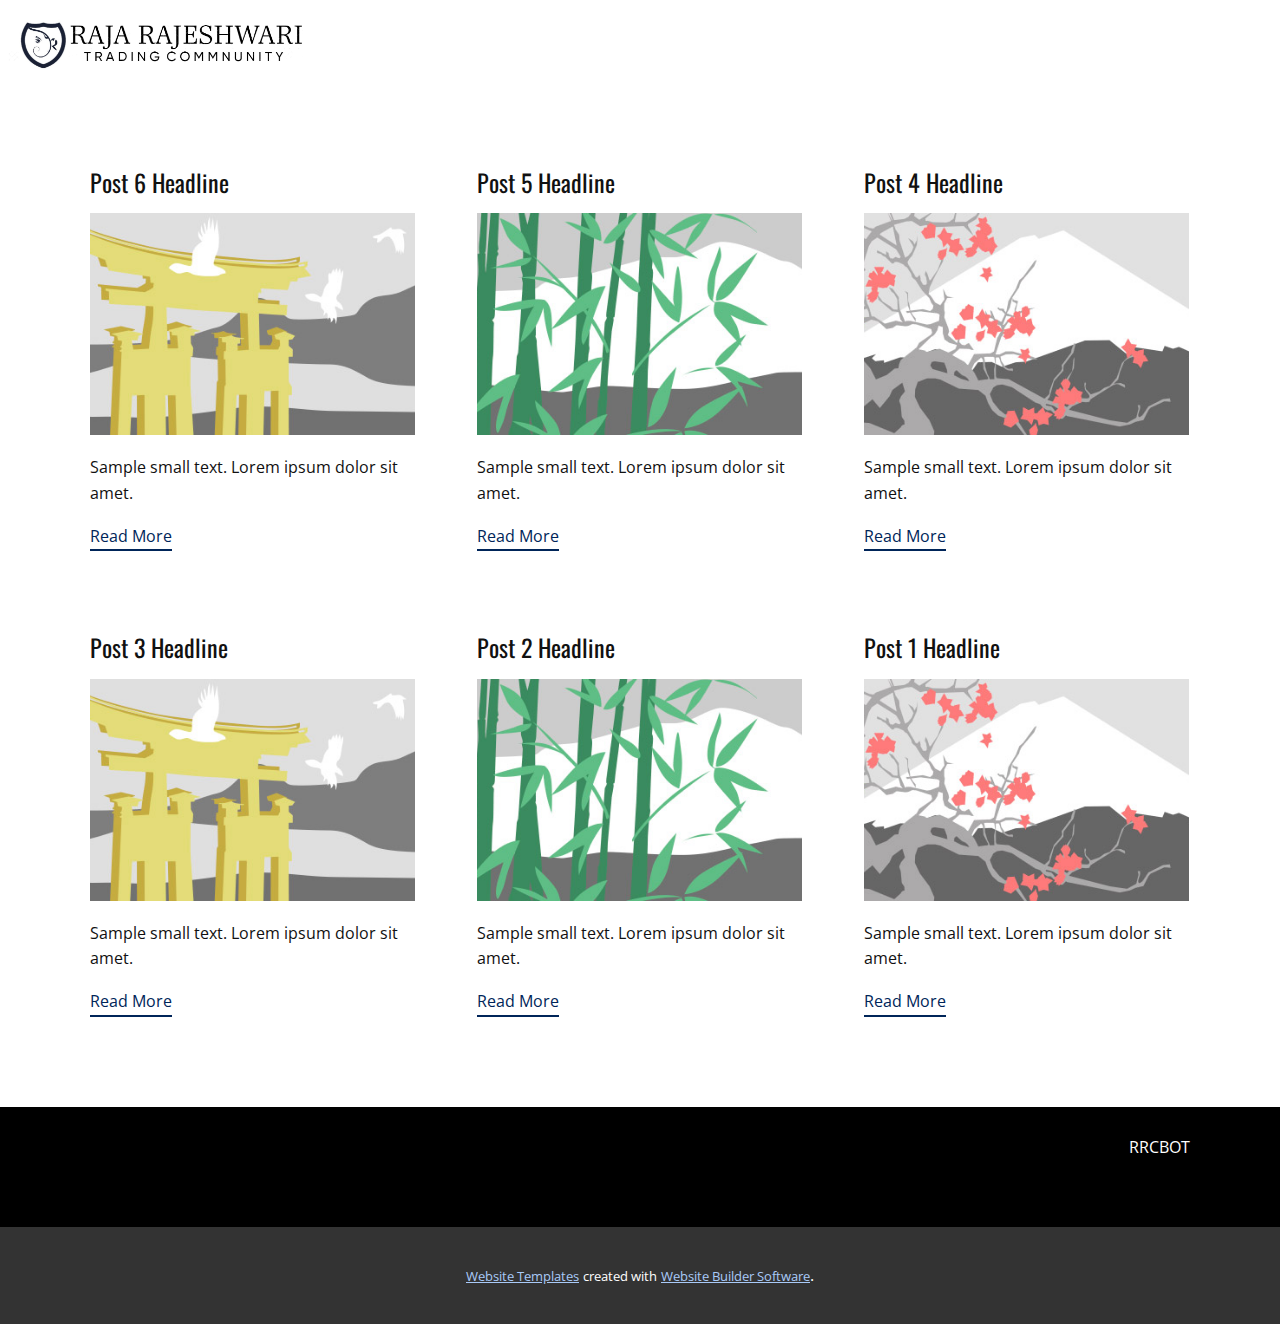
<file: blog/blog.html>
<!DOCTYPE html>
<html style="font-size: 16px;" lang="en"><head>
    <meta name="viewport" content="width=device-width, initial-scale=1.0">
    <meta charset="utf-8">
    <meta name="keywords" content="">
    <meta name="description" content="">
    <title>Blog Template</title>
    <link rel="stylesheet" href="../nicepage.css" media="screen">
<link rel="stylesheet" href="../Blog-Template.css" media="screen">
    <script class="u-script" type="text/javascript" src="../jquery.js" defer=""></script>
    <script class="u-script" type="text/javascript" src="../nicepage.js" defer=""></script>
    <meta name="generator" content="Nicepage 5.17.1, nicepage.com">
    <link id="u-theme-google-font" rel="stylesheet" href="https://fonts.googleapis.com/css?family=Oswald:200,300,400,500,600,700|Open+Sans:300,300i,400,400i,500,500i,600,600i,700,700i,800,800i">
    
    
    
    <script type="application/ld+json">{
		"@context": "http://schema.org",
		"@type": "Organization",
		"name": "RRRCBot",
		"logo": "/images/LOGO.png",
		"sameAs": []
}</script>
    <meta name="theme-color" content="#002559">
  <meta data-intl-tel-input-cdn-path="intlTelInput/"></head>
  <body class="u-body u-xl-mode" data-lang="en"><header class="u-align-center-sm u-align-center-xs u-clearfix u-header u-valign-middle-lg u-valign-middle-md u-valign-middle-sm u-valign-middle-xl u-header" id="sec-5541"><a href="https://nicepage.com" class="u-image u-logo u-image-1" data-image-width="1192" data-image-height="303">
        <img src="/images/LOGO.png" class="u-logo-image u-logo-image-1">
      </a><div class="u-hidden-xl u-social-icons u-spacing-10 u-social-icons-1">
        <a class="u-social-url" title="facebook" target="_blank" href=""><span class="u-icon u-social-facebook u-social-icon u-icon-1"><svg class="u-svg-link" preserveAspectRatio="xMidYMin slice" viewBox="0 0 112 112" style=""><use xmlns:xlink="http://www.w3.org/1999/xlink" xlink:href="#svg-f8fd"></use></svg><svg class="u-svg-content" viewBox="0 0 112 112" x="0" y="0" id="svg-f8fd"><circle fill="currentColor" cx="56.1" cy="56.1" r="55"></circle><path fill="#FFFFFF" d="M73.5,31.6h-9.1c-1.4,0-3.6,0.8-3.6,3.9v8.5h12.6L72,58.3H60.8v40.8H43.9V58.3h-8V43.9h8v-9.2
      c0-6.7,3.1-17,17-17h12.5v13.9H73.5z"></path></svg></span>
        </a>
        <a class="u-social-url" title="twitter" target="_blank" href=""><span class="u-icon u-social-icon u-social-twitter u-icon-2"><svg class="u-svg-link" preserveAspectRatio="xMidYMin slice" viewBox="0 0 112 112" style=""><use xmlns:xlink="http://www.w3.org/1999/xlink" xlink:href="#svg-0021"></use></svg><svg class="u-svg-content" viewBox="0 0 112 112" x="0" y="0" id="svg-0021"><circle fill="currentColor" class="st0" cx="56.1" cy="56.1" r="55"></circle><path fill="#FFFFFF" d="M83.8,47.3c0,0.6,0,1.2,0,1.7c0,17.7-13.5,38.2-38.2,38.2C38,87.2,31,85,25,81.2c1,0.1,2.1,0.2,3.2,0.2
      c6.3,0,12.1-2.1,16.7-5.7c-5.9-0.1-10.8-4-12.5-9.3c0.8,0.2,1.7,0.2,2.5,0.2c1.2,0,2.4-0.2,3.5-0.5c-6.1-1.2-10.8-6.7-10.8-13.1
      c0-0.1,0-0.1,0-0.2c1.8,1,3.9,1.6,6.1,1.7c-3.6-2.4-6-6.5-6-11.2c0-2.5,0.7-4.8,1.8-6.7c6.6,8.1,16.5,13.5,27.6,14
      c-0.2-1-0.3-2-0.3-3.1c0-7.4,6-13.4,13.4-13.4c3.9,0,7.3,1.6,9.8,4.2c3.1-0.6,5.9-1.7,8.5-3.3c-1,3.1-3.1,5.8-5.9,7.4
      c2.7-0.3,5.3-1,7.7-2.1C88.7,43,86.4,45.4,83.8,47.3z"></path></svg></span>
        </a>
        <a class="u-social-url" title="instagram" target="_blank" href=""><span class="u-icon u-social-icon u-social-instagram u-icon-3"><svg class="u-svg-link" preserveAspectRatio="xMidYMin slice" viewBox="0 0 112 112" style=""><use xmlns:xlink="http://www.w3.org/1999/xlink" xlink:href="#svg-5149"></use></svg><svg class="u-svg-content" viewBox="0 0 112 112" x="0" y="0" id="svg-5149"><circle fill="currentColor" cx="56.1" cy="56.1" r="55"></circle><path fill="#FFFFFF" d="M55.9,38.2c-9.9,0-17.9,8-17.9,17.9C38,66,46,74,55.9,74c9.9,0,17.9-8,17.9-17.9C73.8,46.2,65.8,38.2,55.9,38.2
      z M55.9,66.4c-5.7,0-10.3-4.6-10.3-10.3c-0.1-5.7,4.6-10.3,10.3-10.3c5.7,0,10.3,4.6,10.3,10.3C66.2,61.8,61.6,66.4,55.9,66.4z"></path><path fill="#FFFFFF" d="M74.3,33.5c-2.3,0-4.2,1.9-4.2,4.2s1.9,4.2,4.2,4.2s4.2-1.9,4.2-4.2S76.6,33.5,74.3,33.5z"></path><path fill="#FFFFFF" d="M73.1,21.3H38.6c-9.7,0-17.5,7.9-17.5,17.5v34.5c0,9.7,7.9,17.6,17.5,17.6h34.5c9.7,0,17.5-7.9,17.5-17.5V38.8
      C90.6,29.1,82.7,21.3,73.1,21.3z M83,73.3c0,5.5-4.5,9.9-9.9,9.9H38.6c-5.5,0-9.9-4.5-9.9-9.9V38.8c0-5.5,4.5-9.9,9.9-9.9h34.5
      c5.5,0,9.9,4.5,9.9,9.9V73.3z"></path></svg></span>
        </a>
      </div><nav class="u-align-left u-hidden-xl u-menu u-menu-hamburger u-offcanvas u-menu-1">
        <div class="menu-collapse" style="font-size: 1rem;">
          <a class="u-button-style u-nav-link" href="#">
            <svg class="u-svg-link" preserveAspectRatio="xMidYMin slice" viewBox="0 0 302 302" style=""><use xmlns:xlink="http://www.w3.org/1999/xlink" xlink:href="#svg-8a8f"></use></svg>
            <svg xmlns="http://www.w3.org/2000/svg" xmlns:xlink="http://www.w3.org/1999/xlink" version="1.1" id="svg-8a8f" x="0px" y="0px" viewBox="0 0 302 302" style="enable-background:new 0 0 302 302;" xml:space="preserve" class="u-svg-content"><g><rect y="36" width="302" height="30"></rect><rect y="236" width="302" height="30"></rect><rect y="136" width="302" height="30"></rect>
</g><g></g><g></g><g></g><g></g><g></g><g></g><g></g><g></g><g></g><g></g><g></g><g></g><g></g><g></g><g></g></svg>
          </a>
        </div>
        <div class="u-custom-menu u-nav-container">
          <ul class="u-nav u-spacing-2 u-unstyled u-nav-1"><li class="u-nav-item"><a class="u-active-grey-5 u-button-style u-hover-grey-10 u-nav-link u-text-active-grey-90 u-text-hover-grey-90 u-text-palette-5-dark-1" href="/RRCBOT.html" style="padding: 10px 20px;">RRCBOT</a>
</li><li class="u-nav-item"><a class="u-active-grey-5 u-button-style u-hover-grey-10 u-nav-link u-text-active-grey-90 u-text-hover-grey-90 u-text-palette-5-dark-1" href="/Contact.html" style="padding: 10px 20px;">Contact</a>
</li></ul>
        </div>
        <div class="u-custom-menu u-nav-container-collapse">
          <div class="u-align-center u-black u-container-style u-inner-container-layout u-opacity u-opacity-95 u-sidenav">
            <div class="u-inner-container-layout u-sidenav-overflow">
              <div class="u-menu-close"></div>
              <ul class="u-align-center u-nav u-popupmenu-items u-unstyled u-nav-2"><li class="u-nav-item"><a class="u-button-style u-nav-link" href="/RRCBOT.html">RRCBOT</a>
</li><li class="u-nav-item"><a class="u-button-style u-nav-link" href="/Contact.html">Contact</a>
</li></ul>
            </div>
          </div>
          <div class="u-black u-menu-overlay u-opacity u-opacity-70"></div>
        </div>
      </nav></header>
    <section class="u-clearfix u-section-1" id="sec-ad29">
      <div class="u-clearfix u-sheet u-valign-middle u-sheet-1"><!--blog--><!--blog_options_json--><!--{"type":"Recent","source":"","tags":"","count":""}--><!--/blog_options_json-->
        <div class="u-blog u-expanded-width u-repeater u-repeater-1"><!--blog_post-->
          <div class="u-blog-post u-container-style u-repeater-item u-white u-repeater-item-1">
            <div class="u-container-layout u-similar-container u-valign-top u-container-layout-1"><!--blog_post_header-->
              <h4 class="u-blog-control u-text u-text-1">
                <a class="u-post-header-link" href="/blog/post-5.html">Post 6 Headline</a>
              </h4><!--/blog_post_header--><!--blog_post_image-->
              <a class="u-post-header-link" href="/blog/post-5.html"><img alt="" class="u-blog-control u-expanded-width u-image u-image-default u-image-1" src="/images/8ad73f3c.jpeg"></a><!--/blog_post_image--><!--blog_post_content-->
              <div class="u-blog-control u-post-content u-text u-text-2 fr-view">Sample small text. Lorem ipsum dolor sit amet.</div><!--/blog_post_content--><!--blog_post_readmore-->
              <a href="/blog/post-5.html" class="u-blog-control u-border-2 u-border-palette-1-base u-btn u-btn-rectangle u-button-style u-none u-btn-1"><!--blog_post_readmore_content--><!--options_json--><!--{"content":"","defaultValue":"Read More"}--><!--/options_json-->Read More<!--/blog_post_readmore_content--></a><!--/blog_post_readmore-->
            </div>
          </div><div class="u-blog-post u-container-style u-repeater-item u-video-cover u-white">
            <div class="u-container-layout u-similar-container u-valign-top u-container-layout-2"><!--blog_post_header-->
              <h4 class="u-blog-control u-text u-text-3">
                <a class="u-post-header-link" href="/blog/post-4.html">Post 5 Headline</a>
              </h4><!--/blog_post_header--><!--blog_post_image-->
              <a class="u-post-header-link" href="/blog/post-4.html"><img alt="" class="u-blog-control u-expanded-width u-image u-image-default u-image-2" src="/images/68f64b9d.jpeg"></a><!--/blog_post_image--><!--blog_post_content-->
              <div class="u-blog-control u-post-content u-text u-text-4 fr-view">Sample small text. Lorem ipsum dolor sit amet.</div><!--/blog_post_content--><!--blog_post_readmore-->
              <a href="/blog/post-4.html" class="u-blog-control u-border-2 u-border-palette-1-base u-btn u-btn-rectangle u-button-style u-none u-btn-2"><!--blog_post_readmore_content--><!--options_json--><!--{"content":"","defaultValue":"Read More"}--><!--/options_json-->Read More<!--/blog_post_readmore_content--></a><!--/blog_post_readmore-->
            </div>
          </div><div class="u-blog-post u-container-style u-repeater-item u-video-cover u-white">
            <div class="u-container-layout u-similar-container u-valign-top u-container-layout-3"><!--blog_post_header-->
              <h4 class="u-blog-control u-text u-text-5">
                <a class="u-post-header-link" href="/blog/post-3.html">Post 4 Headline</a>
              </h4><!--/blog_post_header--><!--blog_post_image-->
              <a class="u-post-header-link" href="/blog/post-3.html"><img alt="" class="u-blog-control u-expanded-width u-image u-image-default u-image-3" src="/images/0fd3416c.jpeg"></a><!--/blog_post_image--><!--blog_post_content-->
              <div class="u-blog-control u-post-content u-text u-text-6 fr-view">Sample small text. Lorem ipsum dolor sit amet.</div><!--/blog_post_content--><!--blog_post_readmore-->
              <a href="/blog/post-3.html" class="u-blog-control u-border-2 u-border-palette-1-base u-btn u-btn-rectangle u-button-style u-none u-btn-3"><!--blog_post_readmore_content--><!--options_json--><!--{"content":"","defaultValue":"Read More"}--><!--/options_json-->Read More<!--/blog_post_readmore_content--></a><!--/blog_post_readmore-->
            </div>
          </div><div class="u-blog-post u-container-style u-repeater-item u-white u-repeater-item-1">
            <div class="u-container-layout u-similar-container u-valign-top u-container-layout-1"><!--blog_post_header-->
              <h4 class="u-blog-control u-text u-text-1">
                <a class="u-post-header-link" href="/blog/post-2.html">Post 3 Headline</a>
              </h4><!--/blog_post_header--><!--blog_post_image-->
              <a class="u-post-header-link" href="/blog/post-2.html"><img alt="" class="u-blog-control u-expanded-width u-image u-image-default u-image-1" src="/images/8ad73f3c.jpeg"></a><!--/blog_post_image--><!--blog_post_content-->
              <div class="u-blog-control u-post-content u-text u-text-2 fr-view">Sample small text. Lorem ipsum dolor sit amet.</div><!--/blog_post_content--><!--blog_post_readmore-->
              <a href="/blog/post-2.html" class="u-blog-control u-border-2 u-border-palette-1-base u-btn u-btn-rectangle u-button-style u-none u-btn-1"><!--blog_post_readmore_content--><!--options_json--><!--{"content":"","defaultValue":"Read More"}--><!--/options_json-->Read More<!--/blog_post_readmore_content--></a><!--/blog_post_readmore-->
            </div>
          </div><div class="u-blog-post u-container-style u-repeater-item u-video-cover u-white">
            <div class="u-container-layout u-similar-container u-valign-top u-container-layout-2"><!--blog_post_header-->
              <h4 class="u-blog-control u-text u-text-3">
                <a class="u-post-header-link" href="/blog/post-1.html">Post 2 Headline</a>
              </h4><!--/blog_post_header--><!--blog_post_image-->
              <a class="u-post-header-link" href="/blog/post-1.html"><img alt="" class="u-blog-control u-expanded-width u-image u-image-default u-image-2" src="/images/68f64b9d.jpeg"></a><!--/blog_post_image--><!--blog_post_content-->
              <div class="u-blog-control u-post-content u-text u-text-4 fr-view">Sample small text. Lorem ipsum dolor sit amet.</div><!--/blog_post_content--><!--blog_post_readmore-->
              <a href="/blog/post-1.html" class="u-blog-control u-border-2 u-border-palette-1-base u-btn u-btn-rectangle u-button-style u-none u-btn-2"><!--blog_post_readmore_content--><!--options_json--><!--{"content":"","defaultValue":"Read More"}--><!--/options_json-->Read More<!--/blog_post_readmore_content--></a><!--/blog_post_readmore-->
            </div>
          </div><div class="u-blog-post u-container-style u-repeater-item u-video-cover u-white">
            <div class="u-container-layout u-similar-container u-valign-top u-container-layout-3"><!--blog_post_header-->
              <h4 class="u-blog-control u-text u-text-5">
                <a class="u-post-header-link" href="/blog/post.html">Post 1 Headline</a>
              </h4><!--/blog_post_header--><!--blog_post_image-->
              <a class="u-post-header-link" href="/blog/post.html"><img alt="" class="u-blog-control u-expanded-width u-image u-image-default u-image-3" src="/images/0fd3416c.jpeg"></a><!--/blog_post_image--><!--blog_post_content-->
              <div class="u-blog-control u-post-content u-text u-text-6 fr-view">Sample small text. Lorem ipsum dolor sit amet.</div><!--/blog_post_content--><!--blog_post_readmore-->
              <a href="/blog/post.html" class="u-blog-control u-border-2 u-border-palette-1-base u-btn u-btn-rectangle u-button-style u-none u-btn-3"><!--blog_post_readmore_content--><!--options_json--><!--{"content":"","defaultValue":"Read More"}--><!--/options_json-->Read More<!--/blog_post_readmore_content--></a><!--/blog_post_readmore-->
            </div>
          </div><!--/blog_post--><!--blog_post-->
          <!--/blog_post--><!--blog_post-->
          <!--/blog_post-->
        </div><!--/blog-->
      </div>
    </section>
    
    
    
    <footer class="u-black u-clearfix u-footer" id="sec-72df"><div class="u-clearfix u-sheet u-valign-middle u-sheet-1">
        <a href="https://nicepage.com" class="u-image u-logo u-image-1">
          <img src="/images/3d1cb46b-c73f-44c9-a49f-f830531c72dd.png" class="u-logo-image u-logo-image-1">
        </a>
        <nav class="u-menu u-menu-one-level u-offcanvas u-menu-1">
          <div class="menu-collapse" wfd-invisible="true">
            <a class="u-button-style u-nav-link" href="#">
              <svg class="u-svg-link" viewBox="0 0 24 24"><use xmlns:xlink="http://www.w3.org/1999/xlink" xlink:href="#menu-hamburger"></use></svg>
              <svg class="u-svg-content" version="1.1" id="menu-hamburger" viewBox="0 0 16 16" x="0px" y="0px" xmlns:xlink="http://www.w3.org/1999/xlink" xmlns="http://www.w3.org/2000/svg"><g><rect y="1" width="16" height="2"></rect><rect y="7" width="16" height="2"></rect><rect y="13" width="16" height="2"></rect>
</g></svg>
            </a>
          </div>
          <div class="u-custom-menu u-nav-container">
            <ul class="u-nav u-unstyled"><li class="u-nav-item"><a class="u-button-style u-nav-link" href="/RRCBOT.html">RRCBOT</a>
</li></ul>
          </div>
          <div class="u-custom-menu u-nav-container-collapse" wfd-invisible="true">
            <div class="u-black u-container-style u-inner-container-layout u-opacity u-opacity-95 u-sidenav">
              <div class="u-inner-container-layout u-sidenav-overflow">
                <div class="u-menu-close"></div>
                <ul class="u-align-center u-nav u-popupmenu-items u-unstyled u-nav-2"><li class="u-nav-item"><a class="u-button-style u-nav-link" href="/RRCBOT.html">RRCBOT</a>
</li></ul>
              </div>
            </div>
            <div class="u-black u-menu-overlay u-opacity u-opacity-70" wfd-invisible="true"></div>
          </div>
        </nav>
      </div></footer>
    <section class="u-backlink u-clearfix u-grey-80">
      <a class="u-link" href="https://nicepage.com/website-templates" target="_blank">
        <span>Website Templates</span>
      </a>
      <p class="u-text">
        <span>created with</span>
      </p>
      <a class="u-link" href="" target="_blank">
        <span>Website Builder Software</span>
      </a>. 
    </section>
  
</body></html>
</file>
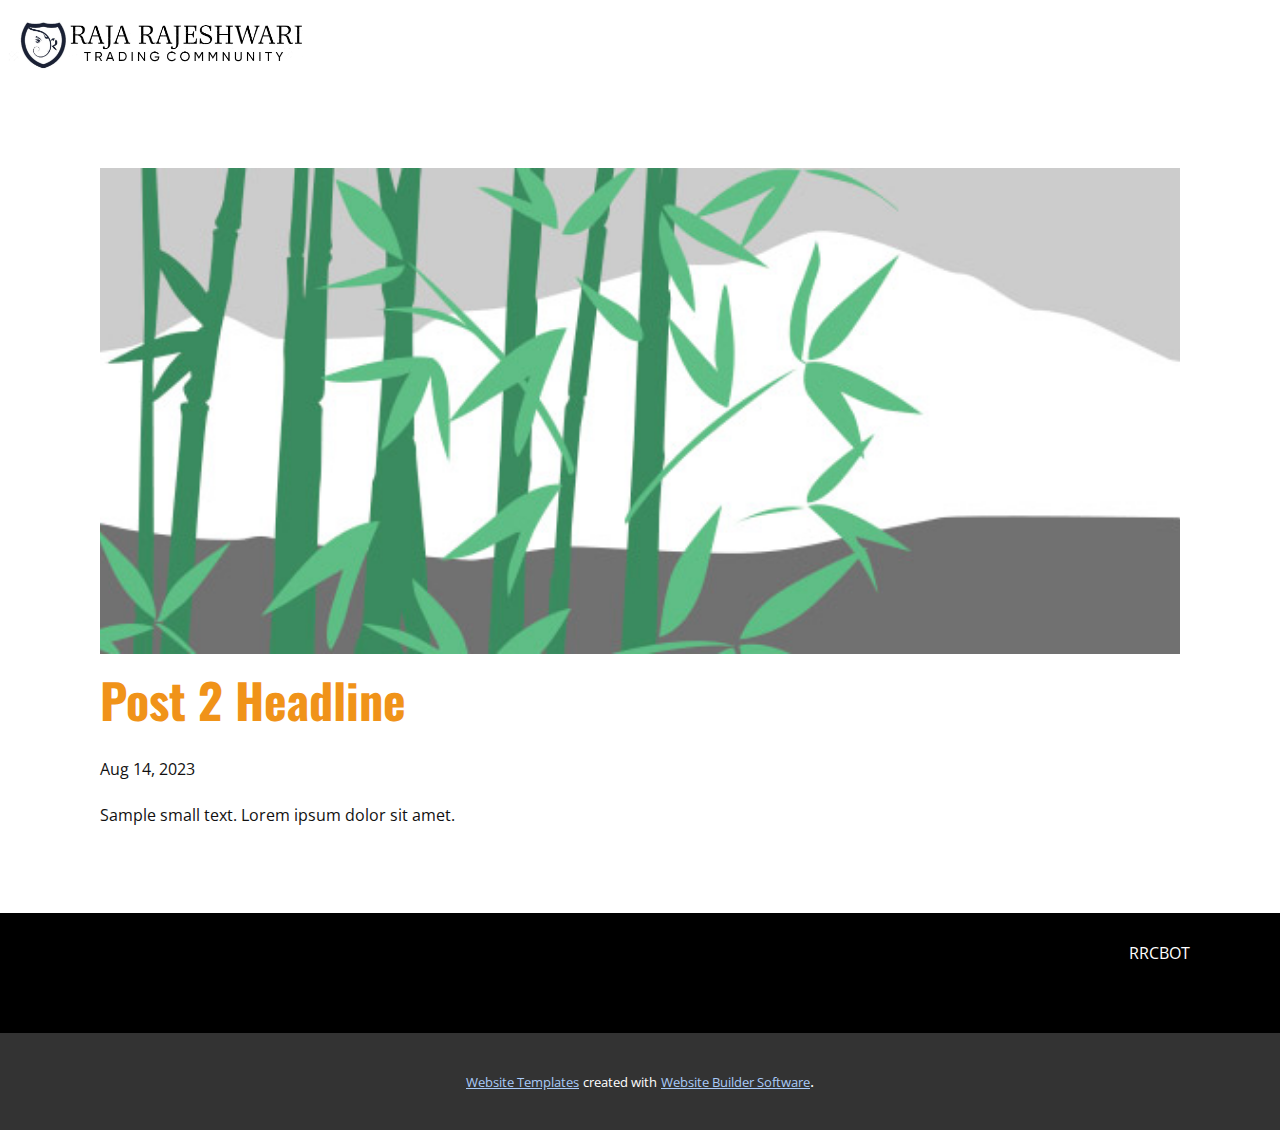
<file: blog/post-1.html>
<!DOCTYPE html>
<html style="font-size: 16px;" lang="en"><head>
    <meta name="viewport" content="width=device-width, initial-scale=1.0">
    <meta charset="utf-8">
    <meta name="keywords" content="Post 1 Headline">
    <meta name="description" content="">
    <title>Post 2 Headline</title>
    <link rel="stylesheet" href="/nicepage.css" media="screen">
<link rel="stylesheet" href="/Post-Template.css" media="screen">
    <script class="u-script" type="text/javascript" src="/jquery.js" defer=""></script>
    <script class="u-script" type="text/javascript" src="/nicepage.js" defer=""></script>
    <meta name="generator" content="Nicepage 5.17.1, nicepage.com">
    <link id="u-theme-google-font" rel="stylesheet" href="https://fonts.googleapis.com/css?family=Oswald:200,300,400,500,600,700|Open+Sans:300,300i,400,400i,500,500i,600,600i,700,700i,800,800i">
    
    
    
    <script type="application/ld+json">{
		"@context": "http://schema.org",
		"@type": "Organization",
		"name": "RRRCBot",
		"logo": "/images/LOGO.png",
		"sameAs": []
}</script>
    <meta name="theme-color" content="#002559">
  <meta data-intl-tel-input-cdn-path="intlTelInput/"></head>
  <body class="u-body u-xl-mode" data-lang="en"><header class="u-align-center-sm u-align-center-xs u-clearfix u-header u-valign-middle-lg u-valign-middle-md u-valign-middle-sm u-valign-middle-xl u-header" id="sec-5541"><a href="https://nicepage.com" class="u-image u-logo u-image-1" data-image-width="1192" data-image-height="303">
        <img src="/images/LOGO.png" class="u-logo-image u-logo-image-1">
      </a><div class="u-hidden-xl u-social-icons u-spacing-10 u-social-icons-1">
        <a class="u-social-url" title="facebook" target="_blank" href=""><span class="u-icon u-social-facebook u-social-icon u-icon-1"><svg class="u-svg-link" preserveAspectRatio="xMidYMin slice" viewBox="0 0 112 112" style=""><use xmlns:xlink="http://www.w3.org/1999/xlink" xlink:href="#svg-f8fd"></use></svg><svg class="u-svg-content" viewBox="0 0 112 112" x="0" y="0" id="svg-f8fd"><circle fill="currentColor" cx="56.1" cy="56.1" r="55"></circle><path fill="#FFFFFF" d="M73.5,31.6h-9.1c-1.4,0-3.6,0.8-3.6,3.9v8.5h12.6L72,58.3H60.8v40.8H43.9V58.3h-8V43.9h8v-9.2
      c0-6.7,3.1-17,17-17h12.5v13.9H73.5z"></path></svg></span>
        </a>
        <a class="u-social-url" title="twitter" target="_blank" href=""><span class="u-icon u-social-icon u-social-twitter u-icon-2"><svg class="u-svg-link" preserveAspectRatio="xMidYMin slice" viewBox="0 0 112 112" style=""><use xmlns:xlink="http://www.w3.org/1999/xlink" xlink:href="#svg-0021"></use></svg><svg class="u-svg-content" viewBox="0 0 112 112" x="0" y="0" id="svg-0021"><circle fill="currentColor" class="st0" cx="56.1" cy="56.1" r="55"></circle><path fill="#FFFFFF" d="M83.8,47.3c0,0.6,0,1.2,0,1.7c0,17.7-13.5,38.2-38.2,38.2C38,87.2,31,85,25,81.2c1,0.1,2.1,0.2,3.2,0.2
      c6.3,0,12.1-2.1,16.7-5.7c-5.9-0.1-10.8-4-12.5-9.3c0.8,0.2,1.7,0.2,2.5,0.2c1.2,0,2.4-0.2,3.5-0.5c-6.1-1.2-10.8-6.7-10.8-13.1
      c0-0.1,0-0.1,0-0.2c1.8,1,3.9,1.6,6.1,1.7c-3.6-2.4-6-6.5-6-11.2c0-2.5,0.7-4.8,1.8-6.7c6.6,8.1,16.5,13.5,27.6,14
      c-0.2-1-0.3-2-0.3-3.1c0-7.4,6-13.4,13.4-13.4c3.9,0,7.3,1.6,9.8,4.2c3.1-0.6,5.9-1.7,8.5-3.3c-1,3.1-3.1,5.8-5.9,7.4
      c2.7-0.3,5.3-1,7.7-2.1C88.7,43,86.4,45.4,83.8,47.3z"></path></svg></span>
        </a>
        <a class="u-social-url" title="instagram" target="_blank" href=""><span class="u-icon u-social-icon u-social-instagram u-icon-3"><svg class="u-svg-link" preserveAspectRatio="xMidYMin slice" viewBox="0 0 112 112" style=""><use xmlns:xlink="http://www.w3.org/1999/xlink" xlink:href="#svg-5149"></use></svg><svg class="u-svg-content" viewBox="0 0 112 112" x="0" y="0" id="svg-5149"><circle fill="currentColor" cx="56.1" cy="56.1" r="55"></circle><path fill="#FFFFFF" d="M55.9,38.2c-9.9,0-17.9,8-17.9,17.9C38,66,46,74,55.9,74c9.9,0,17.9-8,17.9-17.9C73.8,46.2,65.8,38.2,55.9,38.2
      z M55.9,66.4c-5.7,0-10.3-4.6-10.3-10.3c-0.1-5.7,4.6-10.3,10.3-10.3c5.7,0,10.3,4.6,10.3,10.3C66.2,61.8,61.6,66.4,55.9,66.4z"></path><path fill="#FFFFFF" d="M74.3,33.5c-2.3,0-4.2,1.9-4.2,4.2s1.9,4.2,4.2,4.2s4.2-1.9,4.2-4.2S76.6,33.5,74.3,33.5z"></path><path fill="#FFFFFF" d="M73.1,21.3H38.6c-9.7,0-17.5,7.9-17.5,17.5v34.5c0,9.7,7.9,17.6,17.5,17.6h34.5c9.7,0,17.5-7.9,17.5-17.5V38.8
      C90.6,29.1,82.7,21.3,73.1,21.3z M83,73.3c0,5.5-4.5,9.9-9.9,9.9H38.6c-5.5,0-9.9-4.5-9.9-9.9V38.8c0-5.5,4.5-9.9,9.9-9.9h34.5
      c5.5,0,9.9,4.5,9.9,9.9V73.3z"></path></svg></span>
        </a>
      </div><nav class="u-align-left u-hidden-xl u-menu u-menu-hamburger u-offcanvas u-menu-1">
        <div class="menu-collapse" style="font-size: 1rem;">
          <a class="u-button-style u-nav-link" href="#">
            <svg class="u-svg-link" preserveAspectRatio="xMidYMin slice" viewBox="0 0 302 302" style=""><use xmlns:xlink="http://www.w3.org/1999/xlink" xlink:href="#svg-8a8f"></use></svg>
            <svg xmlns="http://www.w3.org/2000/svg" xmlns:xlink="http://www.w3.org/1999/xlink" version="1.1" id="svg-8a8f" x="0px" y="0px" viewBox="0 0 302 302" style="enable-background:new 0 0 302 302;" xml:space="preserve" class="u-svg-content"><g><rect y="36" width="302" height="30"></rect><rect y="236" width="302" height="30"></rect><rect y="136" width="302" height="30"></rect>
</g><g></g><g></g><g></g><g></g><g></g><g></g><g></g><g></g><g></g><g></g><g></g><g></g><g></g><g></g><g></g></svg>
          </a>
        </div>
        <div class="u-custom-menu u-nav-container">
          <ul class="u-nav u-spacing-2 u-unstyled u-nav-1"><li class="u-nav-item"><a class="u-active-grey-5 u-button-style u-hover-grey-10 u-nav-link u-text-active-grey-90 u-text-hover-grey-90 u-text-palette-5-dark-1" href="/RRCBOT.html" style="padding: 10px 20px;">RRCBOT</a>
</li><li class="u-nav-item"><a class="u-active-grey-5 u-button-style u-hover-grey-10 u-nav-link u-text-active-grey-90 u-text-hover-grey-90 u-text-palette-5-dark-1" href="/Contact.html" style="padding: 10px 20px;">Contact</a>
</li></ul>
        </div>
        <div class="u-custom-menu u-nav-container-collapse">
          <div class="u-align-center u-black u-container-style u-inner-container-layout u-opacity u-opacity-95 u-sidenav">
            <div class="u-inner-container-layout u-sidenav-overflow">
              <div class="u-menu-close"></div>
              <ul class="u-align-center u-nav u-popupmenu-items u-unstyled u-nav-2"><li class="u-nav-item"><a class="u-button-style u-nav-link" href="/RRCBOT.html">RRCBOT</a>
</li><li class="u-nav-item"><a class="u-button-style u-nav-link" href="/Contact.html">Contact</a>
</li></ul>
            </div>
          </div>
          <div class="u-black u-menu-overlay u-opacity u-opacity-70"></div>
        </div>
      </nav></header>
    <section class="u-align-center u-clearfix u-section-1" id="sec-bd17">
      <div class="u-clearfix u-sheet u-valign-middle-md u-valign-middle-sm u-valign-middle-xs u-sheet-1"><!--post_details--><!--post_details_options_json--><!--{"source":""}--><!--/post_details_options_json--><!--blog_post-->
        <div class="u-container-style u-expanded-width u-post-details u-post-details-1">
          <div class="u-container-layout u-valign-middle u-container-layout-1"><!--blog_post_image-->
            <img alt="" class="u-blog-control u-expanded-width u-image u-image-default u-image-1" src="/images/68f64b9d.jpeg"><!--/blog_post_image--><!--blog_post_header-->
            <h2 class="u-blog-control u-text u-text-1">Post 2 Headline</h2><!--/blog_post_header--><!--blog_post_metadata-->
            <div class="u-blog-control u-metadata u-metadata-1"><!--blog_post_metadata_date-->
              <span class="u-meta-date u-meta-icon">Aug 14, 2023</span><!--/blog_post_metadata_date--><!--blog_post_metadata_category-->
              <!--/blog_post_metadata_category--><!--blog_post_metadata_comments-->
              <!--/blog_post_metadata_comments-->
            </div><!--/blog_post_metadata--><!--blog_post_content-->
            <div class="u-align-justify u-blog-control u-post-content u-text u-text-2 fr-view">
  Sample small text. Lorem ipsum dolor sit amet.
  </div><!--/blog_post_content-->
          </div>
        </div><!--/blog_post--><!--/post_details-->
      </div>
    </section>
    
    
    
    <footer class="u-black u-clearfix u-footer" id="sec-72df"><div class="u-clearfix u-sheet u-valign-middle u-sheet-1">
        <a href="https://nicepage.com" class="u-image u-logo u-image-1">
          <img src="/images/3d1cb46b-c73f-44c9-a49f-f830531c72dd.png" class="u-logo-image u-logo-image-1">
        </a>
        <nav class="u-menu u-menu-one-level u-offcanvas u-menu-1">
          <div class="menu-collapse" wfd-invisible="true">
            <a class="u-button-style u-nav-link" href="#">
              <svg class="u-svg-link" viewBox="0 0 24 24"><use xmlns:xlink="http://www.w3.org/1999/xlink" xlink:href="#menu-hamburger"></use></svg>
              <svg class="u-svg-content" version="1.1" id="menu-hamburger" viewBox="0 0 16 16" x="0px" y="0px" xmlns:xlink="http://www.w3.org/1999/xlink" xmlns="http://www.w3.org/2000/svg"><g><rect y="1" width="16" height="2"></rect><rect y="7" width="16" height="2"></rect><rect y="13" width="16" height="2"></rect>
</g></svg>
            </a>
          </div>
          <div class="u-custom-menu u-nav-container">
            <ul class="u-nav u-unstyled"><li class="u-nav-item"><a class="u-button-style u-nav-link" href="/RRCBOT.html">RRCBOT</a>
</li></ul>
          </div>
          <div class="u-custom-menu u-nav-container-collapse" wfd-invisible="true">
            <div class="u-black u-container-style u-inner-container-layout u-opacity u-opacity-95 u-sidenav">
              <div class="u-inner-container-layout u-sidenav-overflow">
                <div class="u-menu-close"></div>
                <ul class="u-align-center u-nav u-popupmenu-items u-unstyled u-nav-2"><li class="u-nav-item"><a class="u-button-style u-nav-link" href="/RRCBOT.html">RRCBOT</a>
</li></ul>
              </div>
            </div>
            <div class="u-black u-menu-overlay u-opacity u-opacity-70" wfd-invisible="true"></div>
          </div>
        </nav>
      </div></footer>
    <section class="u-backlink u-clearfix u-grey-80">
      <a class="u-link" href="https://nicepage.com/website-templates" target="_blank">
        <span>Website Templates</span>
      </a>
      <p class="u-text">
        <span>created with</span>
      </p>
      <a class="u-link" href="" target="_blank">
        <span>Website Builder Software</span>
      </a>. 
    </section>
  
</body></html>
</file>
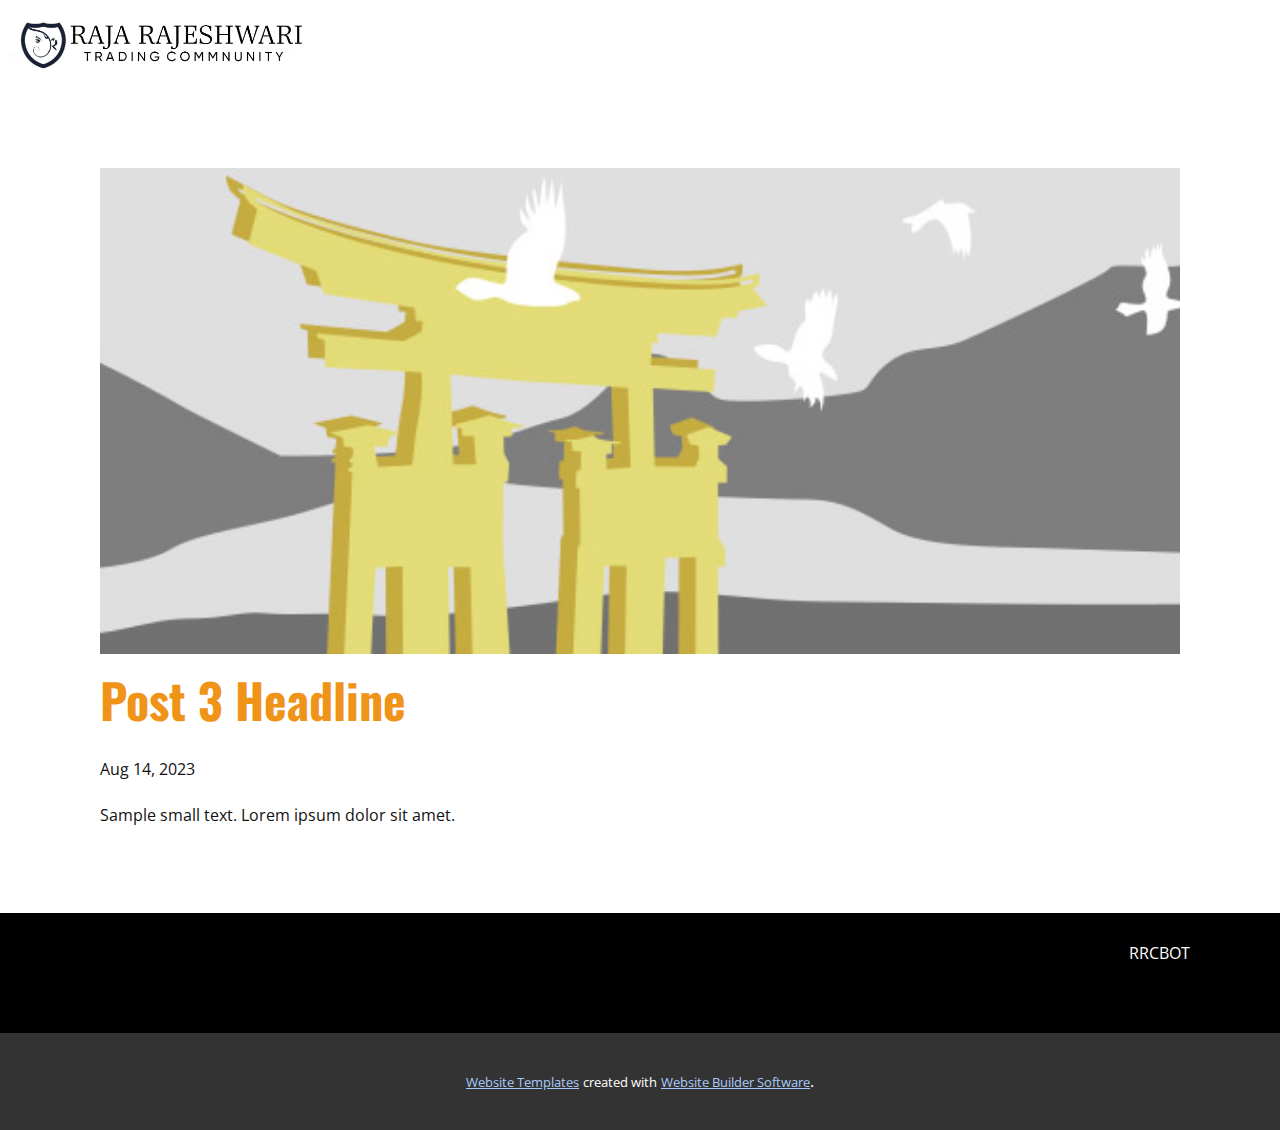
<file: blog/post-2.html>
<!DOCTYPE html>
<html style="font-size: 16px;" lang="en"><head>
    <meta name="viewport" content="width=device-width, initial-scale=1.0">
    <meta charset="utf-8">
    <meta name="keywords" content="Post 1 Headline">
    <meta name="description" content="">
    <title>Post 3 Headline</title>
    <link rel="stylesheet" href="/nicepage.css" media="screen">
<link rel="stylesheet" href="/Post-Template.css" media="screen">
    <script class="u-script" type="text/javascript" src="/jquery.js" defer=""></script>
    <script class="u-script" type="text/javascript" src="/nicepage.js" defer=""></script>
    <meta name="generator" content="Nicepage 5.17.1, nicepage.com">
    <link id="u-theme-google-font" rel="stylesheet" href="https://fonts.googleapis.com/css?family=Oswald:200,300,400,500,600,700|Open+Sans:300,300i,400,400i,500,500i,600,600i,700,700i,800,800i">
    
    
    
    <script type="application/ld+json">{
		"@context": "http://schema.org",
		"@type": "Organization",
		"name": "RRRCBot",
		"logo": "/images/LOGO.png",
		"sameAs": []
}</script>
    <meta name="theme-color" content="#002559">
  <meta data-intl-tel-input-cdn-path="intlTelInput/"></head>
  <body class="u-body u-xl-mode" data-lang="en"><header class="u-align-center-sm u-align-center-xs u-clearfix u-header u-valign-middle-lg u-valign-middle-md u-valign-middle-sm u-valign-middle-xl u-header" id="sec-5541"><a href="https://nicepage.com" class="u-image u-logo u-image-1" data-image-width="1192" data-image-height="303">
        <img src="/images/LOGO.png" class="u-logo-image u-logo-image-1">
      </a><div class="u-hidden-xl u-social-icons u-spacing-10 u-social-icons-1">
        <a class="u-social-url" title="facebook" target="_blank" href=""><span class="u-icon u-social-facebook u-social-icon u-icon-1"><svg class="u-svg-link" preserveAspectRatio="xMidYMin slice" viewBox="0 0 112 112" style=""><use xmlns:xlink="http://www.w3.org/1999/xlink" xlink:href="#svg-f8fd"></use></svg><svg class="u-svg-content" viewBox="0 0 112 112" x="0" y="0" id="svg-f8fd"><circle fill="currentColor" cx="56.1" cy="56.1" r="55"></circle><path fill="#FFFFFF" d="M73.5,31.6h-9.1c-1.4,0-3.6,0.8-3.6,3.9v8.5h12.6L72,58.3H60.8v40.8H43.9V58.3h-8V43.9h8v-9.2
      c0-6.7,3.1-17,17-17h12.5v13.9H73.5z"></path></svg></span>
        </a>
        <a class="u-social-url" title="twitter" target="_blank" href=""><span class="u-icon u-social-icon u-social-twitter u-icon-2"><svg class="u-svg-link" preserveAspectRatio="xMidYMin slice" viewBox="0 0 112 112" style=""><use xmlns:xlink="http://www.w3.org/1999/xlink" xlink:href="#svg-0021"></use></svg><svg class="u-svg-content" viewBox="0 0 112 112" x="0" y="0" id="svg-0021"><circle fill="currentColor" class="st0" cx="56.1" cy="56.1" r="55"></circle><path fill="#FFFFFF" d="M83.8,47.3c0,0.6,0,1.2,0,1.7c0,17.7-13.5,38.2-38.2,38.2C38,87.2,31,85,25,81.2c1,0.1,2.1,0.2,3.2,0.2
      c6.3,0,12.1-2.1,16.7-5.7c-5.9-0.1-10.8-4-12.5-9.3c0.8,0.2,1.7,0.2,2.5,0.2c1.2,0,2.4-0.2,3.5-0.5c-6.1-1.2-10.8-6.7-10.8-13.1
      c0-0.1,0-0.1,0-0.2c1.8,1,3.9,1.6,6.1,1.7c-3.6-2.4-6-6.5-6-11.2c0-2.5,0.7-4.8,1.8-6.7c6.6,8.1,16.5,13.5,27.6,14
      c-0.2-1-0.3-2-0.3-3.1c0-7.4,6-13.4,13.4-13.4c3.9,0,7.3,1.6,9.8,4.2c3.1-0.6,5.9-1.7,8.5-3.3c-1,3.1-3.1,5.8-5.9,7.4
      c2.7-0.3,5.3-1,7.7-2.1C88.7,43,86.4,45.4,83.8,47.3z"></path></svg></span>
        </a>
        <a class="u-social-url" title="instagram" target="_blank" href=""><span class="u-icon u-social-icon u-social-instagram u-icon-3"><svg class="u-svg-link" preserveAspectRatio="xMidYMin slice" viewBox="0 0 112 112" style=""><use xmlns:xlink="http://www.w3.org/1999/xlink" xlink:href="#svg-5149"></use></svg><svg class="u-svg-content" viewBox="0 0 112 112" x="0" y="0" id="svg-5149"><circle fill="currentColor" cx="56.1" cy="56.1" r="55"></circle><path fill="#FFFFFF" d="M55.9,38.2c-9.9,0-17.9,8-17.9,17.9C38,66,46,74,55.9,74c9.9,0,17.9-8,17.9-17.9C73.8,46.2,65.8,38.2,55.9,38.2
      z M55.9,66.4c-5.7,0-10.3-4.6-10.3-10.3c-0.1-5.7,4.6-10.3,10.3-10.3c5.7,0,10.3,4.6,10.3,10.3C66.2,61.8,61.6,66.4,55.9,66.4z"></path><path fill="#FFFFFF" d="M74.3,33.5c-2.3,0-4.2,1.9-4.2,4.2s1.9,4.2,4.2,4.2s4.2-1.9,4.2-4.2S76.6,33.5,74.3,33.5z"></path><path fill="#FFFFFF" d="M73.1,21.3H38.6c-9.7,0-17.5,7.9-17.5,17.5v34.5c0,9.7,7.9,17.6,17.5,17.6h34.5c9.7,0,17.5-7.9,17.5-17.5V38.8
      C90.6,29.1,82.7,21.3,73.1,21.3z M83,73.3c0,5.5-4.5,9.9-9.9,9.9H38.6c-5.5,0-9.9-4.5-9.9-9.9V38.8c0-5.5,4.5-9.9,9.9-9.9h34.5
      c5.5,0,9.9,4.5,9.9,9.9V73.3z"></path></svg></span>
        </a>
      </div><nav class="u-align-left u-hidden-xl u-menu u-menu-hamburger u-offcanvas u-menu-1">
        <div class="menu-collapse" style="font-size: 1rem;">
          <a class="u-button-style u-nav-link" href="#">
            <svg class="u-svg-link" preserveAspectRatio="xMidYMin slice" viewBox="0 0 302 302" style=""><use xmlns:xlink="http://www.w3.org/1999/xlink" xlink:href="#svg-8a8f"></use></svg>
            <svg xmlns="http://www.w3.org/2000/svg" xmlns:xlink="http://www.w3.org/1999/xlink" version="1.1" id="svg-8a8f" x="0px" y="0px" viewBox="0 0 302 302" style="enable-background:new 0 0 302 302;" xml:space="preserve" class="u-svg-content"><g><rect y="36" width="302" height="30"></rect><rect y="236" width="302" height="30"></rect><rect y="136" width="302" height="30"></rect>
</g><g></g><g></g><g></g><g></g><g></g><g></g><g></g><g></g><g></g><g></g><g></g><g></g><g></g><g></g><g></g></svg>
          </a>
        </div>
        <div class="u-custom-menu u-nav-container">
          <ul class="u-nav u-spacing-2 u-unstyled u-nav-1"><li class="u-nav-item"><a class="u-active-grey-5 u-button-style u-hover-grey-10 u-nav-link u-text-active-grey-90 u-text-hover-grey-90 u-text-palette-5-dark-1" href="/RRCBOT.html" style="padding: 10px 20px;">RRCBOT</a>
</li><li class="u-nav-item"><a class="u-active-grey-5 u-button-style u-hover-grey-10 u-nav-link u-text-active-grey-90 u-text-hover-grey-90 u-text-palette-5-dark-1" href="/Contact.html" style="padding: 10px 20px;">Contact</a>
</li></ul>
        </div>
        <div class="u-custom-menu u-nav-container-collapse">
          <div class="u-align-center u-black u-container-style u-inner-container-layout u-opacity u-opacity-95 u-sidenav">
            <div class="u-inner-container-layout u-sidenav-overflow">
              <div class="u-menu-close"></div>
              <ul class="u-align-center u-nav u-popupmenu-items u-unstyled u-nav-2"><li class="u-nav-item"><a class="u-button-style u-nav-link" href="/RRCBOT.html">RRCBOT</a>
</li><li class="u-nav-item"><a class="u-button-style u-nav-link" href="/Contact.html">Contact</a>
</li></ul>
            </div>
          </div>
          <div class="u-black u-menu-overlay u-opacity u-opacity-70"></div>
        </div>
      </nav></header>
    <section class="u-align-center u-clearfix u-section-1" id="sec-bd17">
      <div class="u-clearfix u-sheet u-valign-middle-md u-valign-middle-sm u-valign-middle-xs u-sheet-1"><!--post_details--><!--post_details_options_json--><!--{"source":""}--><!--/post_details_options_json--><!--blog_post-->
        <div class="u-container-style u-expanded-width u-post-details u-post-details-1">
          <div class="u-container-layout u-valign-middle u-container-layout-1"><!--blog_post_image-->
            <img alt="" class="u-blog-control u-expanded-width u-image u-image-default u-image-1" src="/images/8ad73f3c.jpeg"><!--/blog_post_image--><!--blog_post_header-->
            <h2 class="u-blog-control u-text u-text-1">Post 3 Headline</h2><!--/blog_post_header--><!--blog_post_metadata-->
            <div class="u-blog-control u-metadata u-metadata-1"><!--blog_post_metadata_date-->
              <span class="u-meta-date u-meta-icon">Aug 14, 2023</span><!--/blog_post_metadata_date--><!--blog_post_metadata_category-->
              <!--/blog_post_metadata_category--><!--blog_post_metadata_comments-->
              <!--/blog_post_metadata_comments-->
            </div><!--/blog_post_metadata--><!--blog_post_content-->
            <div class="u-align-justify u-blog-control u-post-content u-text u-text-2 fr-view">
  Sample small text. Lorem ipsum dolor sit amet.
  </div><!--/blog_post_content-->
          </div>
        </div><!--/blog_post--><!--/post_details-->
      </div>
    </section>
    
    
    
    <footer class="u-black u-clearfix u-footer" id="sec-72df"><div class="u-clearfix u-sheet u-valign-middle u-sheet-1">
        <a href="https://nicepage.com" class="u-image u-logo u-image-1">
          <img src="/images/3d1cb46b-c73f-44c9-a49f-f830531c72dd.png" class="u-logo-image u-logo-image-1">
        </a>
        <nav class="u-menu u-menu-one-level u-offcanvas u-menu-1">
          <div class="menu-collapse" wfd-invisible="true">
            <a class="u-button-style u-nav-link" href="#">
              <svg class="u-svg-link" viewBox="0 0 24 24"><use xmlns:xlink="http://www.w3.org/1999/xlink" xlink:href="#menu-hamburger"></use></svg>
              <svg class="u-svg-content" version="1.1" id="menu-hamburger" viewBox="0 0 16 16" x="0px" y="0px" xmlns:xlink="http://www.w3.org/1999/xlink" xmlns="http://www.w3.org/2000/svg"><g><rect y="1" width="16" height="2"></rect><rect y="7" width="16" height="2"></rect><rect y="13" width="16" height="2"></rect>
</g></svg>
            </a>
          </div>
          <div class="u-custom-menu u-nav-container">
            <ul class="u-nav u-unstyled"><li class="u-nav-item"><a class="u-button-style u-nav-link" href="/RRCBOT.html">RRCBOT</a>
</li></ul>
          </div>
          <div class="u-custom-menu u-nav-container-collapse" wfd-invisible="true">
            <div class="u-black u-container-style u-inner-container-layout u-opacity u-opacity-95 u-sidenav">
              <div class="u-inner-container-layout u-sidenav-overflow">
                <div class="u-menu-close"></div>
                <ul class="u-align-center u-nav u-popupmenu-items u-unstyled u-nav-2"><li class="u-nav-item"><a class="u-button-style u-nav-link" href="/RRCBOT.html">RRCBOT</a>
</li></ul>
              </div>
            </div>
            <div class="u-black u-menu-overlay u-opacity u-opacity-70" wfd-invisible="true"></div>
          </div>
        </nav>
      </div></footer>
    <section class="u-backlink u-clearfix u-grey-80">
      <a class="u-link" href="https://nicepage.com/website-templates" target="_blank">
        <span>Website Templates</span>
      </a>
      <p class="u-text">
        <span>created with</span>
      </p>
      <a class="u-link" href="" target="_blank">
        <span>Website Builder Software</span>
      </a>. 
    </section>
  
</body></html>
</file>
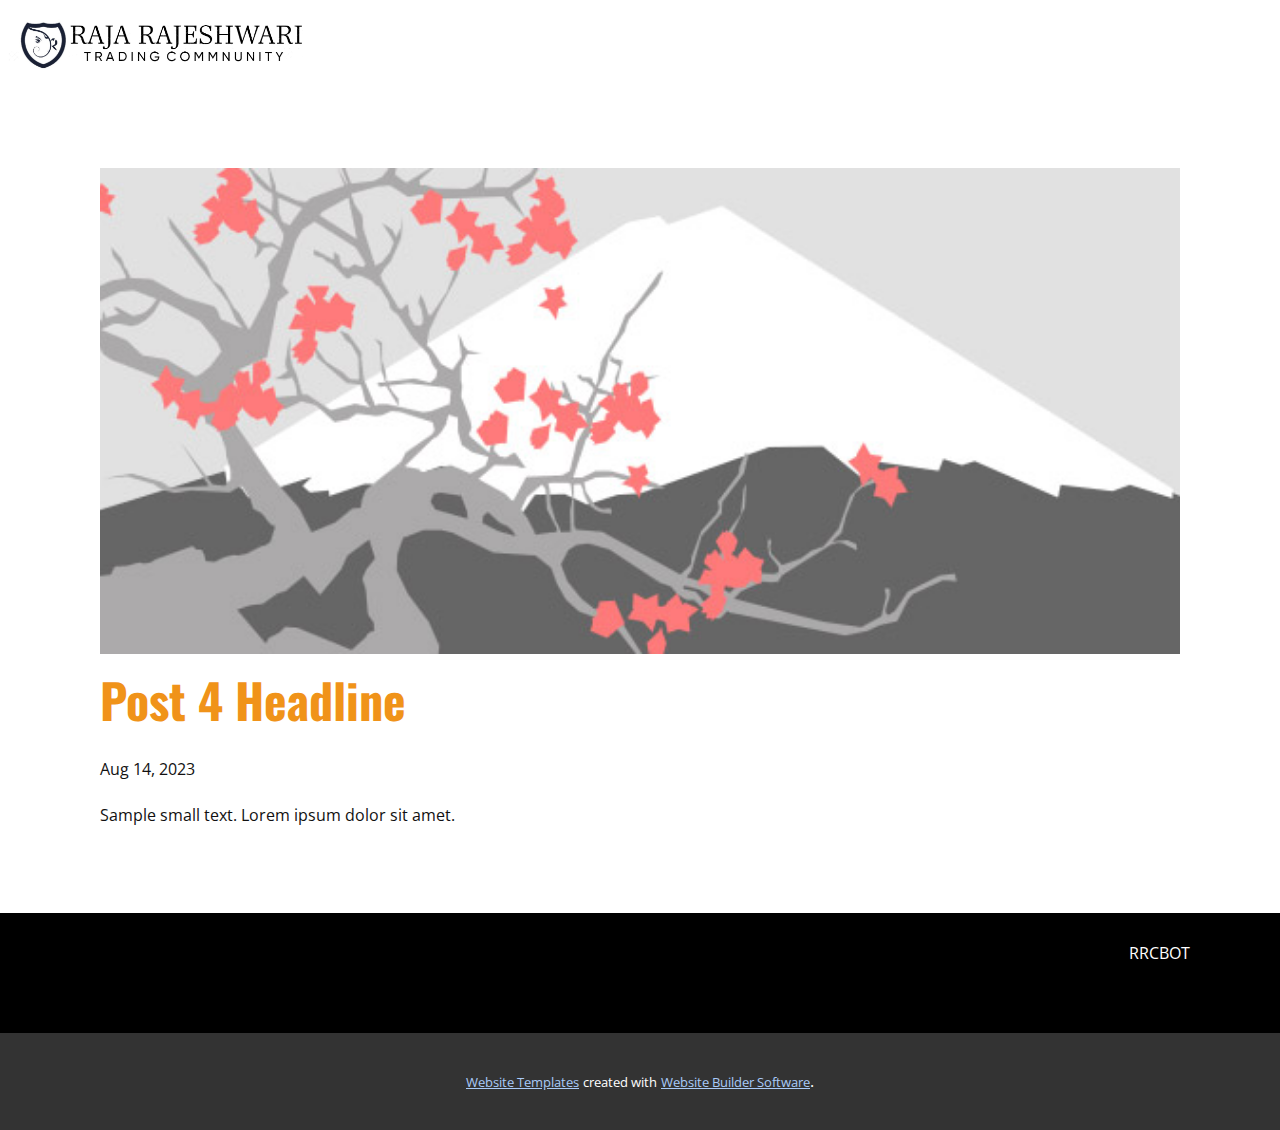
<file: blog/post-3.html>
<!DOCTYPE html>
<html style="font-size: 16px;" lang="en"><head>
    <meta name="viewport" content="width=device-width, initial-scale=1.0">
    <meta charset="utf-8">
    <meta name="keywords" content="Post 1 Headline">
    <meta name="description" content="">
    <title>Post 4 Headline</title>
    <link rel="stylesheet" href="/nicepage.css" media="screen">
<link rel="stylesheet" href="/Post-Template.css" media="screen">
    <script class="u-script" type="text/javascript" src="/jquery.js" defer=""></script>
    <script class="u-script" type="text/javascript" src="/nicepage.js" defer=""></script>
    <meta name="generator" content="Nicepage 5.17.1, nicepage.com">
    <link id="u-theme-google-font" rel="stylesheet" href="https://fonts.googleapis.com/css?family=Oswald:200,300,400,500,600,700|Open+Sans:300,300i,400,400i,500,500i,600,600i,700,700i,800,800i">
    
    
    
    <script type="application/ld+json">{
		"@context": "http://schema.org",
		"@type": "Organization",
		"name": "RRRCBot",
		"logo": "/images/LOGO.png",
		"sameAs": []
}</script>
    <meta name="theme-color" content="#002559">
  <meta data-intl-tel-input-cdn-path="intlTelInput/"></head>
  <body class="u-body u-xl-mode" data-lang="en"><header class="u-align-center-sm u-align-center-xs u-clearfix u-header u-valign-middle-lg u-valign-middle-md u-valign-middle-sm u-valign-middle-xl u-header" id="sec-5541"><a href="https://nicepage.com" class="u-image u-logo u-image-1" data-image-width="1192" data-image-height="303">
        <img src="/images/LOGO.png" class="u-logo-image u-logo-image-1">
      </a><div class="u-hidden-xl u-social-icons u-spacing-10 u-social-icons-1">
        <a class="u-social-url" title="facebook" target="_blank" href=""><span class="u-icon u-social-facebook u-social-icon u-icon-1"><svg class="u-svg-link" preserveAspectRatio="xMidYMin slice" viewBox="0 0 112 112" style=""><use xmlns:xlink="http://www.w3.org/1999/xlink" xlink:href="#svg-f8fd"></use></svg><svg class="u-svg-content" viewBox="0 0 112 112" x="0" y="0" id="svg-f8fd"><circle fill="currentColor" cx="56.1" cy="56.1" r="55"></circle><path fill="#FFFFFF" d="M73.5,31.6h-9.1c-1.4,0-3.6,0.8-3.6,3.9v8.5h12.6L72,58.3H60.8v40.8H43.9V58.3h-8V43.9h8v-9.2
      c0-6.7,3.1-17,17-17h12.5v13.9H73.5z"></path></svg></span>
        </a>
        <a class="u-social-url" title="twitter" target="_blank" href=""><span class="u-icon u-social-icon u-social-twitter u-icon-2"><svg class="u-svg-link" preserveAspectRatio="xMidYMin slice" viewBox="0 0 112 112" style=""><use xmlns:xlink="http://www.w3.org/1999/xlink" xlink:href="#svg-0021"></use></svg><svg class="u-svg-content" viewBox="0 0 112 112" x="0" y="0" id="svg-0021"><circle fill="currentColor" class="st0" cx="56.1" cy="56.1" r="55"></circle><path fill="#FFFFFF" d="M83.8,47.3c0,0.6,0,1.2,0,1.7c0,17.7-13.5,38.2-38.2,38.2C38,87.2,31,85,25,81.2c1,0.1,2.1,0.2,3.2,0.2
      c6.3,0,12.1-2.1,16.7-5.7c-5.9-0.1-10.8-4-12.5-9.3c0.8,0.2,1.7,0.2,2.5,0.2c1.2,0,2.4-0.2,3.5-0.5c-6.1-1.2-10.8-6.7-10.8-13.1
      c0-0.1,0-0.1,0-0.2c1.8,1,3.9,1.6,6.1,1.7c-3.6-2.4-6-6.5-6-11.2c0-2.5,0.7-4.8,1.8-6.7c6.6,8.1,16.5,13.5,27.6,14
      c-0.2-1-0.3-2-0.3-3.1c0-7.4,6-13.4,13.4-13.4c3.9,0,7.3,1.6,9.8,4.2c3.1-0.6,5.9-1.7,8.5-3.3c-1,3.1-3.1,5.8-5.9,7.4
      c2.7-0.3,5.3-1,7.7-2.1C88.7,43,86.4,45.4,83.8,47.3z"></path></svg></span>
        </a>
        <a class="u-social-url" title="instagram" target="_blank" href=""><span class="u-icon u-social-icon u-social-instagram u-icon-3"><svg class="u-svg-link" preserveAspectRatio="xMidYMin slice" viewBox="0 0 112 112" style=""><use xmlns:xlink="http://www.w3.org/1999/xlink" xlink:href="#svg-5149"></use></svg><svg class="u-svg-content" viewBox="0 0 112 112" x="0" y="0" id="svg-5149"><circle fill="currentColor" cx="56.1" cy="56.1" r="55"></circle><path fill="#FFFFFF" d="M55.9,38.2c-9.9,0-17.9,8-17.9,17.9C38,66,46,74,55.9,74c9.9,0,17.9-8,17.9-17.9C73.8,46.2,65.8,38.2,55.9,38.2
      z M55.9,66.4c-5.7,0-10.3-4.6-10.3-10.3c-0.1-5.7,4.6-10.3,10.3-10.3c5.7,0,10.3,4.6,10.3,10.3C66.2,61.8,61.6,66.4,55.9,66.4z"></path><path fill="#FFFFFF" d="M74.3,33.5c-2.3,0-4.2,1.9-4.2,4.2s1.9,4.2,4.2,4.2s4.2-1.9,4.2-4.2S76.6,33.5,74.3,33.5z"></path><path fill="#FFFFFF" d="M73.1,21.3H38.6c-9.7,0-17.5,7.9-17.5,17.5v34.5c0,9.7,7.9,17.6,17.5,17.6h34.5c9.7,0,17.5-7.9,17.5-17.5V38.8
      C90.6,29.1,82.7,21.3,73.1,21.3z M83,73.3c0,5.5-4.5,9.9-9.9,9.9H38.6c-5.5,0-9.9-4.5-9.9-9.9V38.8c0-5.5,4.5-9.9,9.9-9.9h34.5
      c5.5,0,9.9,4.5,9.9,9.9V73.3z"></path></svg></span>
        </a>
      </div><nav class="u-align-left u-hidden-xl u-menu u-menu-hamburger u-offcanvas u-menu-1">
        <div class="menu-collapse" style="font-size: 1rem;">
          <a class="u-button-style u-nav-link" href="#">
            <svg class="u-svg-link" preserveAspectRatio="xMidYMin slice" viewBox="0 0 302 302" style=""><use xmlns:xlink="http://www.w3.org/1999/xlink" xlink:href="#svg-8a8f"></use></svg>
            <svg xmlns="http://www.w3.org/2000/svg" xmlns:xlink="http://www.w3.org/1999/xlink" version="1.1" id="svg-8a8f" x="0px" y="0px" viewBox="0 0 302 302" style="enable-background:new 0 0 302 302;" xml:space="preserve" class="u-svg-content"><g><rect y="36" width="302" height="30"></rect><rect y="236" width="302" height="30"></rect><rect y="136" width="302" height="30"></rect>
</g><g></g><g></g><g></g><g></g><g></g><g></g><g></g><g></g><g></g><g></g><g></g><g></g><g></g><g></g><g></g></svg>
          </a>
        </div>
        <div class="u-custom-menu u-nav-container">
          <ul class="u-nav u-spacing-2 u-unstyled u-nav-1"><li class="u-nav-item"><a class="u-active-grey-5 u-button-style u-hover-grey-10 u-nav-link u-text-active-grey-90 u-text-hover-grey-90 u-text-palette-5-dark-1" href="/RRCBOT.html" style="padding: 10px 20px;">RRCBOT</a>
</li><li class="u-nav-item"><a class="u-active-grey-5 u-button-style u-hover-grey-10 u-nav-link u-text-active-grey-90 u-text-hover-grey-90 u-text-palette-5-dark-1" href="/Contact.html" style="padding: 10px 20px;">Contact</a>
</li></ul>
        </div>
        <div class="u-custom-menu u-nav-container-collapse">
          <div class="u-align-center u-black u-container-style u-inner-container-layout u-opacity u-opacity-95 u-sidenav">
            <div class="u-inner-container-layout u-sidenav-overflow">
              <div class="u-menu-close"></div>
              <ul class="u-align-center u-nav u-popupmenu-items u-unstyled u-nav-2"><li class="u-nav-item"><a class="u-button-style u-nav-link" href="/RRCBOT.html">RRCBOT</a>
</li><li class="u-nav-item"><a class="u-button-style u-nav-link" href="/Contact.html">Contact</a>
</li></ul>
            </div>
          </div>
          <div class="u-black u-menu-overlay u-opacity u-opacity-70"></div>
        </div>
      </nav></header>
    <section class="u-align-center u-clearfix u-section-1" id="sec-bd17">
      <div class="u-clearfix u-sheet u-valign-middle-md u-valign-middle-sm u-valign-middle-xs u-sheet-1"><!--post_details--><!--post_details_options_json--><!--{"source":""}--><!--/post_details_options_json--><!--blog_post-->
        <div class="u-container-style u-expanded-width u-post-details u-post-details-1">
          <div class="u-container-layout u-valign-middle u-container-layout-1"><!--blog_post_image-->
            <img alt="" class="u-blog-control u-expanded-width u-image u-image-default u-image-1" src="/images/0fd3416c.jpeg"><!--/blog_post_image--><!--blog_post_header-->
            <h2 class="u-blog-control u-text u-text-1">Post 4 Headline</h2><!--/blog_post_header--><!--blog_post_metadata-->
            <div class="u-blog-control u-metadata u-metadata-1"><!--blog_post_metadata_date-->
              <span class="u-meta-date u-meta-icon">Aug 14, 2023</span><!--/blog_post_metadata_date--><!--blog_post_metadata_category-->
              <!--/blog_post_metadata_category--><!--blog_post_metadata_comments-->
              <!--/blog_post_metadata_comments-->
            </div><!--/blog_post_metadata--><!--blog_post_content-->
            <div class="u-align-justify u-blog-control u-post-content u-text u-text-2 fr-view">
  Sample small text. Lorem ipsum dolor sit amet.
  </div><!--/blog_post_content-->
          </div>
        </div><!--/blog_post--><!--/post_details-->
      </div>
    </section>
    
    
    
    <footer class="u-black u-clearfix u-footer" id="sec-72df"><div class="u-clearfix u-sheet u-valign-middle u-sheet-1">
        <a href="https://nicepage.com" class="u-image u-logo u-image-1">
          <img src="/images/3d1cb46b-c73f-44c9-a49f-f830531c72dd.png" class="u-logo-image u-logo-image-1">
        </a>
        <nav class="u-menu u-menu-one-level u-offcanvas u-menu-1">
          <div class="menu-collapse" wfd-invisible="true">
            <a class="u-button-style u-nav-link" href="#">
              <svg class="u-svg-link" viewBox="0 0 24 24"><use xmlns:xlink="http://www.w3.org/1999/xlink" xlink:href="#menu-hamburger"></use></svg>
              <svg class="u-svg-content" version="1.1" id="menu-hamburger" viewBox="0 0 16 16" x="0px" y="0px" xmlns:xlink="http://www.w3.org/1999/xlink" xmlns="http://www.w3.org/2000/svg"><g><rect y="1" width="16" height="2"></rect><rect y="7" width="16" height="2"></rect><rect y="13" width="16" height="2"></rect>
</g></svg>
            </a>
          </div>
          <div class="u-custom-menu u-nav-container">
            <ul class="u-nav u-unstyled"><li class="u-nav-item"><a class="u-button-style u-nav-link" href="/RRCBOT.html">RRCBOT</a>
</li></ul>
          </div>
          <div class="u-custom-menu u-nav-container-collapse" wfd-invisible="true">
            <div class="u-black u-container-style u-inner-container-layout u-opacity u-opacity-95 u-sidenav">
              <div class="u-inner-container-layout u-sidenav-overflow">
                <div class="u-menu-close"></div>
                <ul class="u-align-center u-nav u-popupmenu-items u-unstyled u-nav-2"><li class="u-nav-item"><a class="u-button-style u-nav-link" href="/RRCBOT.html">RRCBOT</a>
</li></ul>
              </div>
            </div>
            <div class="u-black u-menu-overlay u-opacity u-opacity-70" wfd-invisible="true"></div>
          </div>
        </nav>
      </div></footer>
    <section class="u-backlink u-clearfix u-grey-80">
      <a class="u-link" href="https://nicepage.com/website-templates" target="_blank">
        <span>Website Templates</span>
      </a>
      <p class="u-text">
        <span>created with</span>
      </p>
      <a class="u-link" href="" target="_blank">
        <span>Website Builder Software</span>
      </a>. 
    </section>
  
</body></html>
</file>
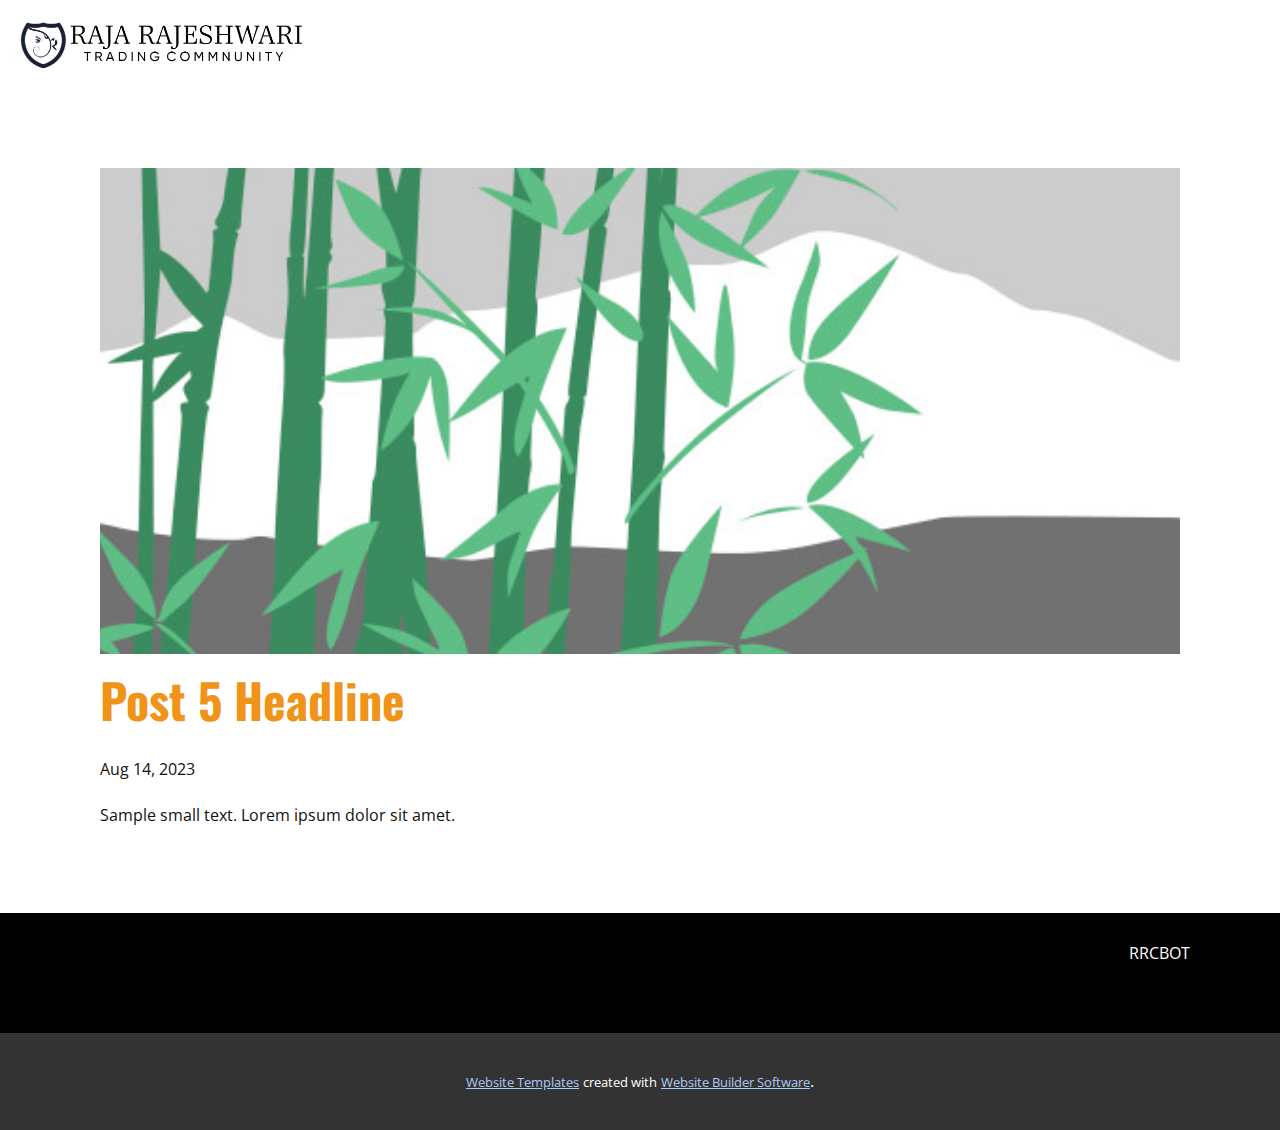
<file: blog/post-4.html>
<!DOCTYPE html>
<html style="font-size: 16px;" lang="en"><head>
    <meta name="viewport" content="width=device-width, initial-scale=1.0">
    <meta charset="utf-8">
    <meta name="keywords" content="Post 1 Headline">
    <meta name="description" content="">
    <title>Post 5 Headline</title>
    <link rel="stylesheet" href="/nicepage.css" media="screen">
<link rel="stylesheet" href="/Post-Template.css" media="screen">
    <script class="u-script" type="text/javascript" src="/jquery.js" defer=""></script>
    <script class="u-script" type="text/javascript" src="/nicepage.js" defer=""></script>
    <meta name="generator" content="Nicepage 5.17.1, nicepage.com">
    <link id="u-theme-google-font" rel="stylesheet" href="https://fonts.googleapis.com/css?family=Oswald:200,300,400,500,600,700|Open+Sans:300,300i,400,400i,500,500i,600,600i,700,700i,800,800i">
    
    
    
    <script type="application/ld+json">{
		"@context": "http://schema.org",
		"@type": "Organization",
		"name": "RRRCBot",
		"logo": "/images/LOGO.png",
		"sameAs": []
}</script>
    <meta name="theme-color" content="#002559">
  <meta data-intl-tel-input-cdn-path="intlTelInput/"></head>
  <body class="u-body u-xl-mode" data-lang="en"><header class="u-align-center-sm u-align-center-xs u-clearfix u-header u-valign-middle-lg u-valign-middle-md u-valign-middle-sm u-valign-middle-xl u-header" id="sec-5541"><a href="https://nicepage.com" class="u-image u-logo u-image-1" data-image-width="1192" data-image-height="303">
        <img src="/images/LOGO.png" class="u-logo-image u-logo-image-1">
      </a><div class="u-hidden-xl u-social-icons u-spacing-10 u-social-icons-1">
        <a class="u-social-url" title="facebook" target="_blank" href=""><span class="u-icon u-social-facebook u-social-icon u-icon-1"><svg class="u-svg-link" preserveAspectRatio="xMidYMin slice" viewBox="0 0 112 112" style=""><use xmlns:xlink="http://www.w3.org/1999/xlink" xlink:href="#svg-f8fd"></use></svg><svg class="u-svg-content" viewBox="0 0 112 112" x="0" y="0" id="svg-f8fd"><circle fill="currentColor" cx="56.1" cy="56.1" r="55"></circle><path fill="#FFFFFF" d="M73.5,31.6h-9.1c-1.4,0-3.6,0.8-3.6,3.9v8.5h12.6L72,58.3H60.8v40.8H43.9V58.3h-8V43.9h8v-9.2
      c0-6.7,3.1-17,17-17h12.5v13.9H73.5z"></path></svg></span>
        </a>
        <a class="u-social-url" title="twitter" target="_blank" href=""><span class="u-icon u-social-icon u-social-twitter u-icon-2"><svg class="u-svg-link" preserveAspectRatio="xMidYMin slice" viewBox="0 0 112 112" style=""><use xmlns:xlink="http://www.w3.org/1999/xlink" xlink:href="#svg-0021"></use></svg><svg class="u-svg-content" viewBox="0 0 112 112" x="0" y="0" id="svg-0021"><circle fill="currentColor" class="st0" cx="56.1" cy="56.1" r="55"></circle><path fill="#FFFFFF" d="M83.8,47.3c0,0.6,0,1.2,0,1.7c0,17.7-13.5,38.2-38.2,38.2C38,87.2,31,85,25,81.2c1,0.1,2.1,0.2,3.2,0.2
      c6.3,0,12.1-2.1,16.7-5.7c-5.9-0.1-10.8-4-12.5-9.3c0.8,0.2,1.7,0.2,2.5,0.2c1.2,0,2.4-0.2,3.5-0.5c-6.1-1.2-10.8-6.7-10.8-13.1
      c0-0.1,0-0.1,0-0.2c1.8,1,3.9,1.6,6.1,1.7c-3.6-2.4-6-6.5-6-11.2c0-2.5,0.7-4.8,1.8-6.7c6.6,8.1,16.5,13.5,27.6,14
      c-0.2-1-0.3-2-0.3-3.1c0-7.4,6-13.4,13.4-13.4c3.9,0,7.3,1.6,9.8,4.2c3.1-0.6,5.9-1.7,8.5-3.3c-1,3.1-3.1,5.8-5.9,7.4
      c2.7-0.3,5.3-1,7.7-2.1C88.7,43,86.4,45.4,83.8,47.3z"></path></svg></span>
        </a>
        <a class="u-social-url" title="instagram" target="_blank" href=""><span class="u-icon u-social-icon u-social-instagram u-icon-3"><svg class="u-svg-link" preserveAspectRatio="xMidYMin slice" viewBox="0 0 112 112" style=""><use xmlns:xlink="http://www.w3.org/1999/xlink" xlink:href="#svg-5149"></use></svg><svg class="u-svg-content" viewBox="0 0 112 112" x="0" y="0" id="svg-5149"><circle fill="currentColor" cx="56.1" cy="56.1" r="55"></circle><path fill="#FFFFFF" d="M55.9,38.2c-9.9,0-17.9,8-17.9,17.9C38,66,46,74,55.9,74c9.9,0,17.9-8,17.9-17.9C73.8,46.2,65.8,38.2,55.9,38.2
      z M55.9,66.4c-5.7,0-10.3-4.6-10.3-10.3c-0.1-5.7,4.6-10.3,10.3-10.3c5.7,0,10.3,4.6,10.3,10.3C66.2,61.8,61.6,66.4,55.9,66.4z"></path><path fill="#FFFFFF" d="M74.3,33.5c-2.3,0-4.2,1.9-4.2,4.2s1.9,4.2,4.2,4.2s4.2-1.9,4.2-4.2S76.6,33.5,74.3,33.5z"></path><path fill="#FFFFFF" d="M73.1,21.3H38.6c-9.7,0-17.5,7.9-17.5,17.5v34.5c0,9.7,7.9,17.6,17.5,17.6h34.5c9.7,0,17.5-7.9,17.5-17.5V38.8
      C90.6,29.1,82.7,21.3,73.1,21.3z M83,73.3c0,5.5-4.5,9.9-9.9,9.9H38.6c-5.5,0-9.9-4.5-9.9-9.9V38.8c0-5.5,4.5-9.9,9.9-9.9h34.5
      c5.5,0,9.9,4.5,9.9,9.9V73.3z"></path></svg></span>
        </a>
      </div><nav class="u-align-left u-hidden-xl u-menu u-menu-hamburger u-offcanvas u-menu-1">
        <div class="menu-collapse" style="font-size: 1rem;">
          <a class="u-button-style u-nav-link" href="#">
            <svg class="u-svg-link" preserveAspectRatio="xMidYMin slice" viewBox="0 0 302 302" style=""><use xmlns:xlink="http://www.w3.org/1999/xlink" xlink:href="#svg-8a8f"></use></svg>
            <svg xmlns="http://www.w3.org/2000/svg" xmlns:xlink="http://www.w3.org/1999/xlink" version="1.1" id="svg-8a8f" x="0px" y="0px" viewBox="0 0 302 302" style="enable-background:new 0 0 302 302;" xml:space="preserve" class="u-svg-content"><g><rect y="36" width="302" height="30"></rect><rect y="236" width="302" height="30"></rect><rect y="136" width="302" height="30"></rect>
</g><g></g><g></g><g></g><g></g><g></g><g></g><g></g><g></g><g></g><g></g><g></g><g></g><g></g><g></g><g></g></svg>
          </a>
        </div>
        <div class="u-custom-menu u-nav-container">
          <ul class="u-nav u-spacing-2 u-unstyled u-nav-1"><li class="u-nav-item"><a class="u-active-grey-5 u-button-style u-hover-grey-10 u-nav-link u-text-active-grey-90 u-text-hover-grey-90 u-text-palette-5-dark-1" href="/RRCBOT.html" style="padding: 10px 20px;">RRCBOT</a>
</li><li class="u-nav-item"><a class="u-active-grey-5 u-button-style u-hover-grey-10 u-nav-link u-text-active-grey-90 u-text-hover-grey-90 u-text-palette-5-dark-1" href="/Contact.html" style="padding: 10px 20px;">Contact</a>
</li></ul>
        </div>
        <div class="u-custom-menu u-nav-container-collapse">
          <div class="u-align-center u-black u-container-style u-inner-container-layout u-opacity u-opacity-95 u-sidenav">
            <div class="u-inner-container-layout u-sidenav-overflow">
              <div class="u-menu-close"></div>
              <ul class="u-align-center u-nav u-popupmenu-items u-unstyled u-nav-2"><li class="u-nav-item"><a class="u-button-style u-nav-link" href="/RRCBOT.html">RRCBOT</a>
</li><li class="u-nav-item"><a class="u-button-style u-nav-link" href="/Contact.html">Contact</a>
</li></ul>
            </div>
          </div>
          <div class="u-black u-menu-overlay u-opacity u-opacity-70"></div>
        </div>
      </nav></header>
    <section class="u-align-center u-clearfix u-section-1" id="sec-bd17">
      <div class="u-clearfix u-sheet u-valign-middle-md u-valign-middle-sm u-valign-middle-xs u-sheet-1"><!--post_details--><!--post_details_options_json--><!--{"source":""}--><!--/post_details_options_json--><!--blog_post-->
        <div class="u-container-style u-expanded-width u-post-details u-post-details-1">
          <div class="u-container-layout u-valign-middle u-container-layout-1"><!--blog_post_image-->
            <img alt="" class="u-blog-control u-expanded-width u-image u-image-default u-image-1" src="/images/68f64b9d.jpeg"><!--/blog_post_image--><!--blog_post_header-->
            <h2 class="u-blog-control u-text u-text-1">Post 5 Headline</h2><!--/blog_post_header--><!--blog_post_metadata-->
            <div class="u-blog-control u-metadata u-metadata-1"><!--blog_post_metadata_date-->
              <span class="u-meta-date u-meta-icon">Aug 14, 2023</span><!--/blog_post_metadata_date--><!--blog_post_metadata_category-->
              <!--/blog_post_metadata_category--><!--blog_post_metadata_comments-->
              <!--/blog_post_metadata_comments-->
            </div><!--/blog_post_metadata--><!--blog_post_content-->
            <div class="u-align-justify u-blog-control u-post-content u-text u-text-2 fr-view">
  Sample small text. Lorem ipsum dolor sit amet.
  </div><!--/blog_post_content-->
          </div>
        </div><!--/blog_post--><!--/post_details-->
      </div>
    </section>
    
    
    
    <footer class="u-black u-clearfix u-footer" id="sec-72df"><div class="u-clearfix u-sheet u-valign-middle u-sheet-1">
        <a href="https://nicepage.com" class="u-image u-logo u-image-1">
          <img src="/images/3d1cb46b-c73f-44c9-a49f-f830531c72dd.png" class="u-logo-image u-logo-image-1">
        </a>
        <nav class="u-menu u-menu-one-level u-offcanvas u-menu-1">
          <div class="menu-collapse" wfd-invisible="true">
            <a class="u-button-style u-nav-link" href="#">
              <svg class="u-svg-link" viewBox="0 0 24 24"><use xmlns:xlink="http://www.w3.org/1999/xlink" xlink:href="#menu-hamburger"></use></svg>
              <svg class="u-svg-content" version="1.1" id="menu-hamburger" viewBox="0 0 16 16" x="0px" y="0px" xmlns:xlink="http://www.w3.org/1999/xlink" xmlns="http://www.w3.org/2000/svg"><g><rect y="1" width="16" height="2"></rect><rect y="7" width="16" height="2"></rect><rect y="13" width="16" height="2"></rect>
</g></svg>
            </a>
          </div>
          <div class="u-custom-menu u-nav-container">
            <ul class="u-nav u-unstyled"><li class="u-nav-item"><a class="u-button-style u-nav-link" href="/RRCBOT.html">RRCBOT</a>
</li></ul>
          </div>
          <div class="u-custom-menu u-nav-container-collapse" wfd-invisible="true">
            <div class="u-black u-container-style u-inner-container-layout u-opacity u-opacity-95 u-sidenav">
              <div class="u-inner-container-layout u-sidenav-overflow">
                <div class="u-menu-close"></div>
                <ul class="u-align-center u-nav u-popupmenu-items u-unstyled u-nav-2"><li class="u-nav-item"><a class="u-button-style u-nav-link" href="/RRCBOT.html">RRCBOT</a>
</li></ul>
              </div>
            </div>
            <div class="u-black u-menu-overlay u-opacity u-opacity-70" wfd-invisible="true"></div>
          </div>
        </nav>
      </div></footer>
    <section class="u-backlink u-clearfix u-grey-80">
      <a class="u-link" href="https://nicepage.com/website-templates" target="_blank">
        <span>Website Templates</span>
      </a>
      <p class="u-text">
        <span>created with</span>
      </p>
      <a class="u-link" href="" target="_blank">
        <span>Website Builder Software</span>
      </a>. 
    </section>
  
</body></html>
</file>
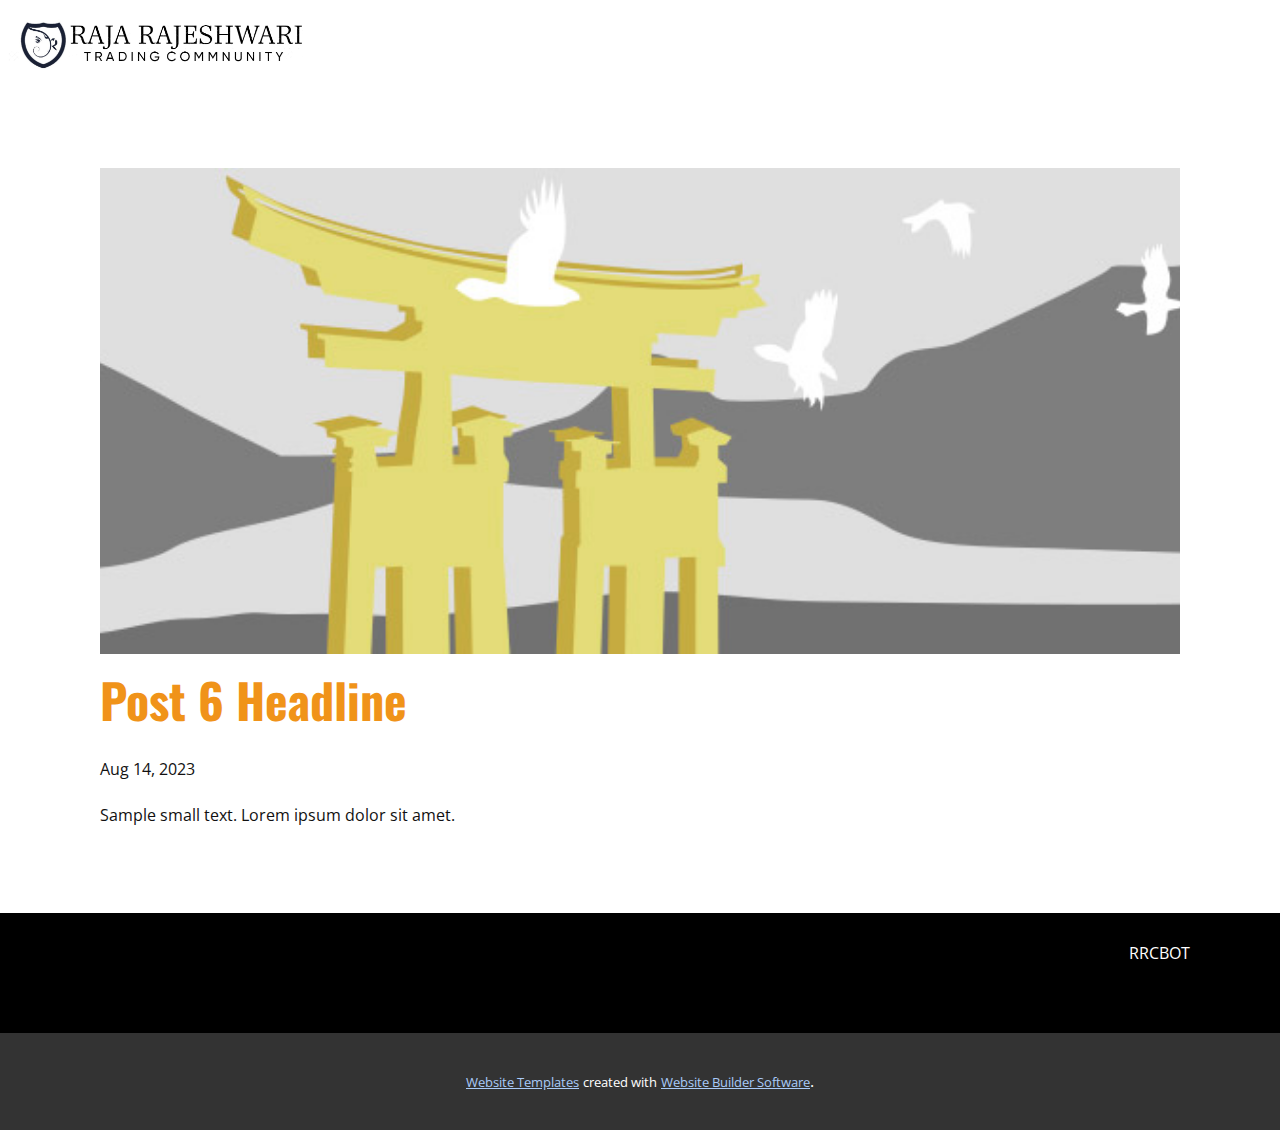
<file: blog/post-5.html>
<!DOCTYPE html>
<html style="font-size: 16px;" lang="en"><head>
    <meta name="viewport" content="width=device-width, initial-scale=1.0">
    <meta charset="utf-8">
    <meta name="keywords" content="Post 1 Headline">
    <meta name="description" content="">
    <title>Post 6 Headline</title>
    <link rel="stylesheet" href="/nicepage.css" media="screen">
<link rel="stylesheet" href="/Post-Template.css" media="screen">
    <script class="u-script" type="text/javascript" src="/jquery.js" defer=""></script>
    <script class="u-script" type="text/javascript" src="/nicepage.js" defer=""></script>
    <meta name="generator" content="Nicepage 5.17.1, nicepage.com">
    <link id="u-theme-google-font" rel="stylesheet" href="https://fonts.googleapis.com/css?family=Oswald:200,300,400,500,600,700|Open+Sans:300,300i,400,400i,500,500i,600,600i,700,700i,800,800i">
    
    
    
    <script type="application/ld+json">{
		"@context": "http://schema.org",
		"@type": "Organization",
		"name": "RRRCBot",
		"logo": "/images/LOGO.png",
		"sameAs": []
}</script>
    <meta name="theme-color" content="#002559">
  <meta data-intl-tel-input-cdn-path="intlTelInput/"></head>
  <body class="u-body u-xl-mode" data-lang="en"><header class="u-align-center-sm u-align-center-xs u-clearfix u-header u-valign-middle-lg u-valign-middle-md u-valign-middle-sm u-valign-middle-xl u-header" id="sec-5541"><a href="https://nicepage.com" class="u-image u-logo u-image-1" data-image-width="1192" data-image-height="303">
        <img src="/images/LOGO.png" class="u-logo-image u-logo-image-1">
      </a><div class="u-hidden-xl u-social-icons u-spacing-10 u-social-icons-1">
        <a class="u-social-url" title="facebook" target="_blank" href=""><span class="u-icon u-social-facebook u-social-icon u-icon-1"><svg class="u-svg-link" preserveAspectRatio="xMidYMin slice" viewBox="0 0 112 112" style=""><use xmlns:xlink="http://www.w3.org/1999/xlink" xlink:href="#svg-f8fd"></use></svg><svg class="u-svg-content" viewBox="0 0 112 112" x="0" y="0" id="svg-f8fd"><circle fill="currentColor" cx="56.1" cy="56.1" r="55"></circle><path fill="#FFFFFF" d="M73.5,31.6h-9.1c-1.4,0-3.6,0.8-3.6,3.9v8.5h12.6L72,58.3H60.8v40.8H43.9V58.3h-8V43.9h8v-9.2
      c0-6.7,3.1-17,17-17h12.5v13.9H73.5z"></path></svg></span>
        </a>
        <a class="u-social-url" title="twitter" target="_blank" href=""><span class="u-icon u-social-icon u-social-twitter u-icon-2"><svg class="u-svg-link" preserveAspectRatio="xMidYMin slice" viewBox="0 0 112 112" style=""><use xmlns:xlink="http://www.w3.org/1999/xlink" xlink:href="#svg-0021"></use></svg><svg class="u-svg-content" viewBox="0 0 112 112" x="0" y="0" id="svg-0021"><circle fill="currentColor" class="st0" cx="56.1" cy="56.1" r="55"></circle><path fill="#FFFFFF" d="M83.8,47.3c0,0.6,0,1.2,0,1.7c0,17.7-13.5,38.2-38.2,38.2C38,87.2,31,85,25,81.2c1,0.1,2.1,0.2,3.2,0.2
      c6.3,0,12.1-2.1,16.7-5.7c-5.9-0.1-10.8-4-12.5-9.3c0.8,0.2,1.7,0.2,2.5,0.2c1.2,0,2.4-0.2,3.5-0.5c-6.1-1.2-10.8-6.7-10.8-13.1
      c0-0.1,0-0.1,0-0.2c1.8,1,3.9,1.6,6.1,1.7c-3.6-2.4-6-6.5-6-11.2c0-2.5,0.7-4.8,1.8-6.7c6.6,8.1,16.5,13.5,27.6,14
      c-0.2-1-0.3-2-0.3-3.1c0-7.4,6-13.4,13.4-13.4c3.9,0,7.3,1.6,9.8,4.2c3.1-0.6,5.9-1.7,8.5-3.3c-1,3.1-3.1,5.8-5.9,7.4
      c2.7-0.3,5.3-1,7.7-2.1C88.7,43,86.4,45.4,83.8,47.3z"></path></svg></span>
        </a>
        <a class="u-social-url" title="instagram" target="_blank" href=""><span class="u-icon u-social-icon u-social-instagram u-icon-3"><svg class="u-svg-link" preserveAspectRatio="xMidYMin slice" viewBox="0 0 112 112" style=""><use xmlns:xlink="http://www.w3.org/1999/xlink" xlink:href="#svg-5149"></use></svg><svg class="u-svg-content" viewBox="0 0 112 112" x="0" y="0" id="svg-5149"><circle fill="currentColor" cx="56.1" cy="56.1" r="55"></circle><path fill="#FFFFFF" d="M55.9,38.2c-9.9,0-17.9,8-17.9,17.9C38,66,46,74,55.9,74c9.9,0,17.9-8,17.9-17.9C73.8,46.2,65.8,38.2,55.9,38.2
      z M55.9,66.4c-5.7,0-10.3-4.6-10.3-10.3c-0.1-5.7,4.6-10.3,10.3-10.3c5.7,0,10.3,4.6,10.3,10.3C66.2,61.8,61.6,66.4,55.9,66.4z"></path><path fill="#FFFFFF" d="M74.3,33.5c-2.3,0-4.2,1.9-4.2,4.2s1.9,4.2,4.2,4.2s4.2-1.9,4.2-4.2S76.6,33.5,74.3,33.5z"></path><path fill="#FFFFFF" d="M73.1,21.3H38.6c-9.7,0-17.5,7.9-17.5,17.5v34.5c0,9.7,7.9,17.6,17.5,17.6h34.5c9.7,0,17.5-7.9,17.5-17.5V38.8
      C90.6,29.1,82.7,21.3,73.1,21.3z M83,73.3c0,5.5-4.5,9.9-9.9,9.9H38.6c-5.5,0-9.9-4.5-9.9-9.9V38.8c0-5.5,4.5-9.9,9.9-9.9h34.5
      c5.5,0,9.9,4.5,9.9,9.9V73.3z"></path></svg></span>
        </a>
      </div><nav class="u-align-left u-hidden-xl u-menu u-menu-hamburger u-offcanvas u-menu-1">
        <div class="menu-collapse" style="font-size: 1rem;">
          <a class="u-button-style u-nav-link" href="#">
            <svg class="u-svg-link" preserveAspectRatio="xMidYMin slice" viewBox="0 0 302 302" style=""><use xmlns:xlink="http://www.w3.org/1999/xlink" xlink:href="#svg-8a8f"></use></svg>
            <svg xmlns="http://www.w3.org/2000/svg" xmlns:xlink="http://www.w3.org/1999/xlink" version="1.1" id="svg-8a8f" x="0px" y="0px" viewBox="0 0 302 302" style="enable-background:new 0 0 302 302;" xml:space="preserve" class="u-svg-content"><g><rect y="36" width="302" height="30"></rect><rect y="236" width="302" height="30"></rect><rect y="136" width="302" height="30"></rect>
</g><g></g><g></g><g></g><g></g><g></g><g></g><g></g><g></g><g></g><g></g><g></g><g></g><g></g><g></g><g></g></svg>
          </a>
        </div>
        <div class="u-custom-menu u-nav-container">
          <ul class="u-nav u-spacing-2 u-unstyled u-nav-1"><li class="u-nav-item"><a class="u-active-grey-5 u-button-style u-hover-grey-10 u-nav-link u-text-active-grey-90 u-text-hover-grey-90 u-text-palette-5-dark-1" href="/RRCBOT.html" style="padding: 10px 20px;">RRCBOT</a>
</li><li class="u-nav-item"><a class="u-active-grey-5 u-button-style u-hover-grey-10 u-nav-link u-text-active-grey-90 u-text-hover-grey-90 u-text-palette-5-dark-1" href="/Contact.html" style="padding: 10px 20px;">Contact</a>
</li></ul>
        </div>
        <div class="u-custom-menu u-nav-container-collapse">
          <div class="u-align-center u-black u-container-style u-inner-container-layout u-opacity u-opacity-95 u-sidenav">
            <div class="u-inner-container-layout u-sidenav-overflow">
              <div class="u-menu-close"></div>
              <ul class="u-align-center u-nav u-popupmenu-items u-unstyled u-nav-2"><li class="u-nav-item"><a class="u-button-style u-nav-link" href="/RRCBOT.html">RRCBOT</a>
</li><li class="u-nav-item"><a class="u-button-style u-nav-link" href="/Contact.html">Contact</a>
</li></ul>
            </div>
          </div>
          <div class="u-black u-menu-overlay u-opacity u-opacity-70"></div>
        </div>
      </nav></header>
    <section class="u-align-center u-clearfix u-section-1" id="sec-bd17">
      <div class="u-clearfix u-sheet u-valign-middle-md u-valign-middle-sm u-valign-middle-xs u-sheet-1"><!--post_details--><!--post_details_options_json--><!--{"source":""}--><!--/post_details_options_json--><!--blog_post-->
        <div class="u-container-style u-expanded-width u-post-details u-post-details-1">
          <div class="u-container-layout u-valign-middle u-container-layout-1"><!--blog_post_image-->
            <img alt="" class="u-blog-control u-expanded-width u-image u-image-default u-image-1" src="/images/8ad73f3c.jpeg"><!--/blog_post_image--><!--blog_post_header-->
            <h2 class="u-blog-control u-text u-text-1">Post 6 Headline</h2><!--/blog_post_header--><!--blog_post_metadata-->
            <div class="u-blog-control u-metadata u-metadata-1"><!--blog_post_metadata_date-->
              <span class="u-meta-date u-meta-icon">Aug 14, 2023</span><!--/blog_post_metadata_date--><!--blog_post_metadata_category-->
              <!--/blog_post_metadata_category--><!--blog_post_metadata_comments-->
              <!--/blog_post_metadata_comments-->
            </div><!--/blog_post_metadata--><!--blog_post_content-->
            <div class="u-align-justify u-blog-control u-post-content u-text u-text-2 fr-view">
  Sample small text. Lorem ipsum dolor sit amet.
  </div><!--/blog_post_content-->
          </div>
        </div><!--/blog_post--><!--/post_details-->
      </div>
    </section>
    
    
    
    <footer class="u-black u-clearfix u-footer" id="sec-72df"><div class="u-clearfix u-sheet u-valign-middle u-sheet-1">
        <a href="https://nicepage.com" class="u-image u-logo u-image-1">
          <img src="/images/3d1cb46b-c73f-44c9-a49f-f830531c72dd.png" class="u-logo-image u-logo-image-1">
        </a>
        <nav class="u-menu u-menu-one-level u-offcanvas u-menu-1">
          <div class="menu-collapse" wfd-invisible="true">
            <a class="u-button-style u-nav-link" href="#">
              <svg class="u-svg-link" viewBox="0 0 24 24"><use xmlns:xlink="http://www.w3.org/1999/xlink" xlink:href="#menu-hamburger"></use></svg>
              <svg class="u-svg-content" version="1.1" id="menu-hamburger" viewBox="0 0 16 16" x="0px" y="0px" xmlns:xlink="http://www.w3.org/1999/xlink" xmlns="http://www.w3.org/2000/svg"><g><rect y="1" width="16" height="2"></rect><rect y="7" width="16" height="2"></rect><rect y="13" width="16" height="2"></rect>
</g></svg>
            </a>
          </div>
          <div class="u-custom-menu u-nav-container">
            <ul class="u-nav u-unstyled"><li class="u-nav-item"><a class="u-button-style u-nav-link" href="/RRCBOT.html">RRCBOT</a>
</li></ul>
          </div>
          <div class="u-custom-menu u-nav-container-collapse" wfd-invisible="true">
            <div class="u-black u-container-style u-inner-container-layout u-opacity u-opacity-95 u-sidenav">
              <div class="u-inner-container-layout u-sidenav-overflow">
                <div class="u-menu-close"></div>
                <ul class="u-align-center u-nav u-popupmenu-items u-unstyled u-nav-2"><li class="u-nav-item"><a class="u-button-style u-nav-link" href="/RRCBOT.html">RRCBOT</a>
</li></ul>
              </div>
            </div>
            <div class="u-black u-menu-overlay u-opacity u-opacity-70" wfd-invisible="true"></div>
          </div>
        </nav>
      </div></footer>
    <section class="u-backlink u-clearfix u-grey-80">
      <a class="u-link" href="https://nicepage.com/website-templates" target="_blank">
        <span>Website Templates</span>
      </a>
      <p class="u-text">
        <span>created with</span>
      </p>
      <a class="u-link" href="" target="_blank">
        <span>Website Builder Software</span>
      </a>. 
    </section>
  
</body></html>
</file>
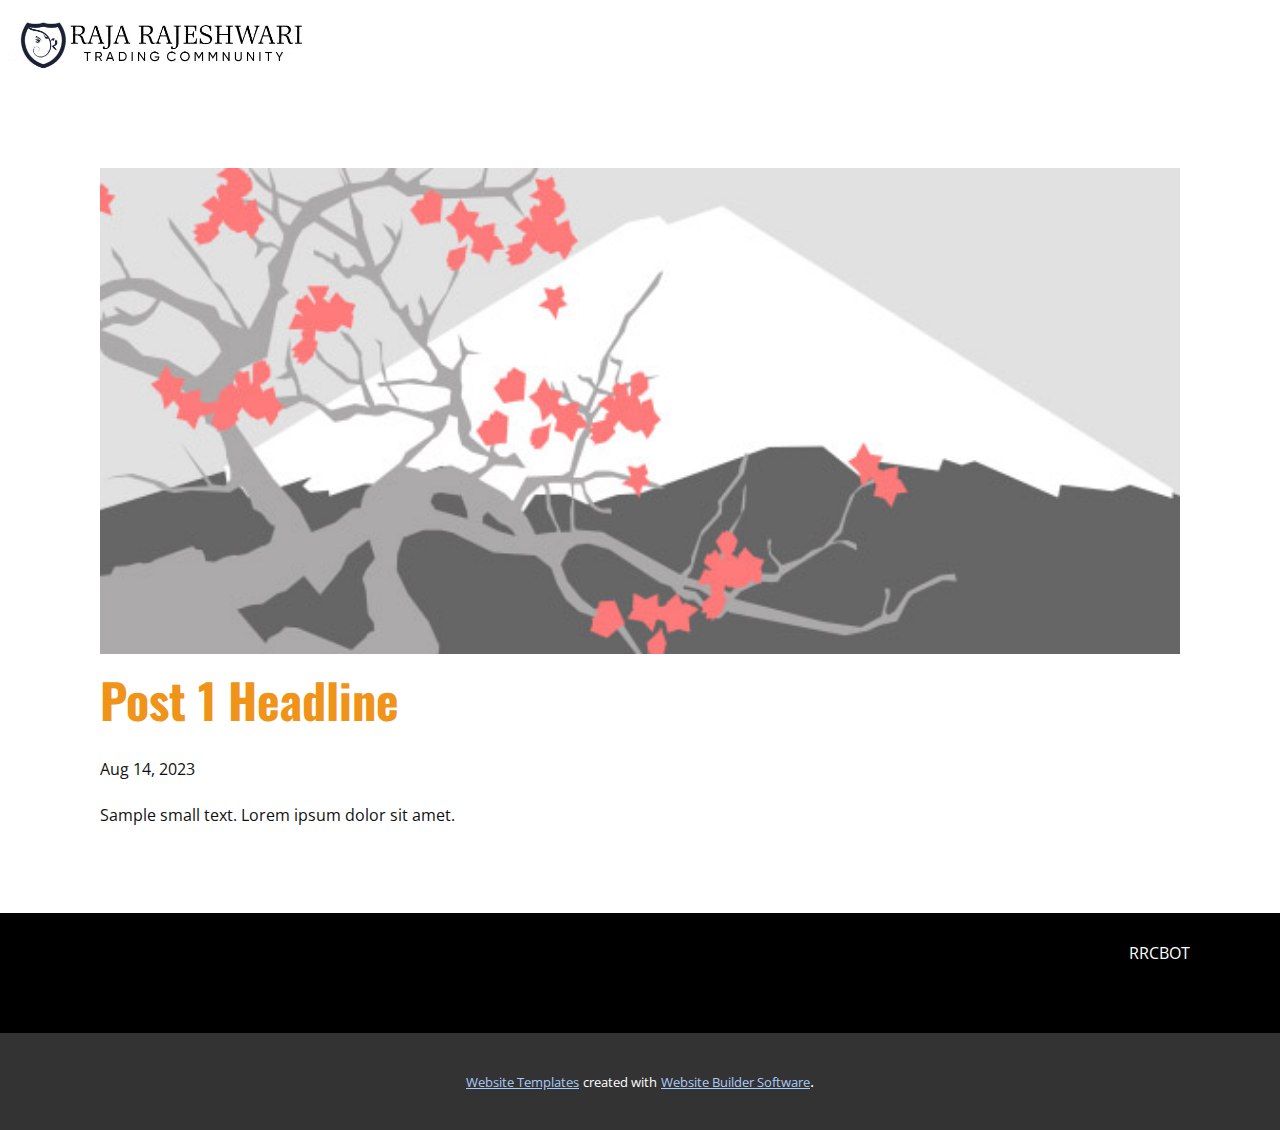
<file: blog/post.html>
<!DOCTYPE html>
<html style="font-size: 16px;" lang="en"><head>
    <meta name="viewport" content="width=device-width, initial-scale=1.0">
    <meta charset="utf-8">
    <meta name="keywords" content="Post 1 Headline">
    <meta name="description" content="">
    <title>Post 1 Headline</title>
    <link rel="stylesheet" href="/nicepage.css" media="screen">
<link rel="stylesheet" href="/Post-Template.css" media="screen">
    <script class="u-script" type="text/javascript" src="/jquery.js" defer=""></script>
    <script class="u-script" type="text/javascript" src="/nicepage.js" defer=""></script>
    <meta name="generator" content="Nicepage 5.17.1, nicepage.com">
    <link id="u-theme-google-font" rel="stylesheet" href="https://fonts.googleapis.com/css?family=Oswald:200,300,400,500,600,700|Open+Sans:300,300i,400,400i,500,500i,600,600i,700,700i,800,800i">
    
    
    
    <script type="application/ld+json">{
		"@context": "http://schema.org",
		"@type": "Organization",
		"name": "RRRCBot",
		"logo": "/images/LOGO.png",
		"sameAs": []
}</script>
    <meta name="theme-color" content="#002559">
  <meta data-intl-tel-input-cdn-path="intlTelInput/"></head>
  <body class="u-body u-xl-mode" data-lang="en"><header class="u-align-center-sm u-align-center-xs u-clearfix u-header u-valign-middle-lg u-valign-middle-md u-valign-middle-sm u-valign-middle-xl u-header" id="sec-5541"><a href="https://nicepage.com" class="u-image u-logo u-image-1" data-image-width="1192" data-image-height="303">
        <img src="/images/LOGO.png" class="u-logo-image u-logo-image-1">
      </a><div class="u-hidden-xl u-social-icons u-spacing-10 u-social-icons-1">
        <a class="u-social-url" title="facebook" target="_blank" href=""><span class="u-icon u-social-facebook u-social-icon u-icon-1"><svg class="u-svg-link" preserveAspectRatio="xMidYMin slice" viewBox="0 0 112 112" style=""><use xmlns:xlink="http://www.w3.org/1999/xlink" xlink:href="#svg-f8fd"></use></svg><svg class="u-svg-content" viewBox="0 0 112 112" x="0" y="0" id="svg-f8fd"><circle fill="currentColor" cx="56.1" cy="56.1" r="55"></circle><path fill="#FFFFFF" d="M73.5,31.6h-9.1c-1.4,0-3.6,0.8-3.6,3.9v8.5h12.6L72,58.3H60.8v40.8H43.9V58.3h-8V43.9h8v-9.2
      c0-6.7,3.1-17,17-17h12.5v13.9H73.5z"></path></svg></span>
        </a>
        <a class="u-social-url" title="twitter" target="_blank" href=""><span class="u-icon u-social-icon u-social-twitter u-icon-2"><svg class="u-svg-link" preserveAspectRatio="xMidYMin slice" viewBox="0 0 112 112" style=""><use xmlns:xlink="http://www.w3.org/1999/xlink" xlink:href="#svg-0021"></use></svg><svg class="u-svg-content" viewBox="0 0 112 112" x="0" y="0" id="svg-0021"><circle fill="currentColor" class="st0" cx="56.1" cy="56.1" r="55"></circle><path fill="#FFFFFF" d="M83.8,47.3c0,0.6,0,1.2,0,1.7c0,17.7-13.5,38.2-38.2,38.2C38,87.2,31,85,25,81.2c1,0.1,2.1,0.2,3.2,0.2
      c6.3,0,12.1-2.1,16.7-5.7c-5.9-0.1-10.8-4-12.5-9.3c0.8,0.2,1.7,0.2,2.5,0.2c1.2,0,2.4-0.2,3.5-0.5c-6.1-1.2-10.8-6.7-10.8-13.1
      c0-0.1,0-0.1,0-0.2c1.8,1,3.9,1.6,6.1,1.7c-3.6-2.4-6-6.5-6-11.2c0-2.5,0.7-4.8,1.8-6.7c6.6,8.1,16.5,13.5,27.6,14
      c-0.2-1-0.3-2-0.3-3.1c0-7.4,6-13.4,13.4-13.4c3.9,0,7.3,1.6,9.8,4.2c3.1-0.6,5.9-1.7,8.5-3.3c-1,3.1-3.1,5.8-5.9,7.4
      c2.7-0.3,5.3-1,7.7-2.1C88.7,43,86.4,45.4,83.8,47.3z"></path></svg></span>
        </a>
        <a class="u-social-url" title="instagram" target="_blank" href=""><span class="u-icon u-social-icon u-social-instagram u-icon-3"><svg class="u-svg-link" preserveAspectRatio="xMidYMin slice" viewBox="0 0 112 112" style=""><use xmlns:xlink="http://www.w3.org/1999/xlink" xlink:href="#svg-5149"></use></svg><svg class="u-svg-content" viewBox="0 0 112 112" x="0" y="0" id="svg-5149"><circle fill="currentColor" cx="56.1" cy="56.1" r="55"></circle><path fill="#FFFFFF" d="M55.9,38.2c-9.9,0-17.9,8-17.9,17.9C38,66,46,74,55.9,74c9.9,0,17.9-8,17.9-17.9C73.8,46.2,65.8,38.2,55.9,38.2
      z M55.9,66.4c-5.7,0-10.3-4.6-10.3-10.3c-0.1-5.7,4.6-10.3,10.3-10.3c5.7,0,10.3,4.6,10.3,10.3C66.2,61.8,61.6,66.4,55.9,66.4z"></path><path fill="#FFFFFF" d="M74.3,33.5c-2.3,0-4.2,1.9-4.2,4.2s1.9,4.2,4.2,4.2s4.2-1.9,4.2-4.2S76.6,33.5,74.3,33.5z"></path><path fill="#FFFFFF" d="M73.1,21.3H38.6c-9.7,0-17.5,7.9-17.5,17.5v34.5c0,9.7,7.9,17.6,17.5,17.6h34.5c9.7,0,17.5-7.9,17.5-17.5V38.8
      C90.6,29.1,82.7,21.3,73.1,21.3z M83,73.3c0,5.5-4.5,9.9-9.9,9.9H38.6c-5.5,0-9.9-4.5-9.9-9.9V38.8c0-5.5,4.5-9.9,9.9-9.9h34.5
      c5.5,0,9.9,4.5,9.9,9.9V73.3z"></path></svg></span>
        </a>
      </div><nav class="u-align-left u-hidden-xl u-menu u-menu-hamburger u-offcanvas u-menu-1">
        <div class="menu-collapse" style="font-size: 1rem;">
          <a class="u-button-style u-nav-link" href="#">
            <svg class="u-svg-link" preserveAspectRatio="xMidYMin slice" viewBox="0 0 302 302" style=""><use xmlns:xlink="http://www.w3.org/1999/xlink" xlink:href="#svg-8a8f"></use></svg>
            <svg xmlns="http://www.w3.org/2000/svg" xmlns:xlink="http://www.w3.org/1999/xlink" version="1.1" id="svg-8a8f" x="0px" y="0px" viewBox="0 0 302 302" style="enable-background:new 0 0 302 302;" xml:space="preserve" class="u-svg-content"><g><rect y="36" width="302" height="30"></rect><rect y="236" width="302" height="30"></rect><rect y="136" width="302" height="30"></rect>
</g><g></g><g></g><g></g><g></g><g></g><g></g><g></g><g></g><g></g><g></g><g></g><g></g><g></g><g></g><g></g></svg>
          </a>
        </div>
        <div class="u-custom-menu u-nav-container">
          <ul class="u-nav u-spacing-2 u-unstyled u-nav-1"><li class="u-nav-item"><a class="u-active-grey-5 u-button-style u-hover-grey-10 u-nav-link u-text-active-grey-90 u-text-hover-grey-90 u-text-palette-5-dark-1" href="/RRCBOT.html" style="padding: 10px 20px;">RRCBOT</a>
</li><li class="u-nav-item"><a class="u-active-grey-5 u-button-style u-hover-grey-10 u-nav-link u-text-active-grey-90 u-text-hover-grey-90 u-text-palette-5-dark-1" href="/Contact.html" style="padding: 10px 20px;">Contact</a>
</li></ul>
        </div>
        <div class="u-custom-menu u-nav-container-collapse">
          <div class="u-align-center u-black u-container-style u-inner-container-layout u-opacity u-opacity-95 u-sidenav">
            <div class="u-inner-container-layout u-sidenav-overflow">
              <div class="u-menu-close"></div>
              <ul class="u-align-center u-nav u-popupmenu-items u-unstyled u-nav-2"><li class="u-nav-item"><a class="u-button-style u-nav-link" href="/RRCBOT.html">RRCBOT</a>
</li><li class="u-nav-item"><a class="u-button-style u-nav-link" href="/Contact.html">Contact</a>
</li></ul>
            </div>
          </div>
          <div class="u-black u-menu-overlay u-opacity u-opacity-70"></div>
        </div>
      </nav></header>
    <section class="u-align-center u-clearfix u-section-1" id="sec-bd17">
      <div class="u-clearfix u-sheet u-valign-middle-md u-valign-middle-sm u-valign-middle-xs u-sheet-1"><!--post_details--><!--post_details_options_json--><!--{"source":""}--><!--/post_details_options_json--><!--blog_post-->
        <div class="u-container-style u-expanded-width u-post-details u-post-details-1">
          <div class="u-container-layout u-valign-middle u-container-layout-1"><!--blog_post_image-->
            <img alt="" class="u-blog-control u-expanded-width u-image u-image-default u-image-1" src="/images/0fd3416c.jpeg"><!--/blog_post_image--><!--blog_post_header-->
            <h2 class="u-blog-control u-text u-text-1">Post 1 Headline</h2><!--/blog_post_header--><!--blog_post_metadata-->
            <div class="u-blog-control u-metadata u-metadata-1"><!--blog_post_metadata_date-->
              <span class="u-meta-date u-meta-icon">Aug 14, 2023</span><!--/blog_post_metadata_date--><!--blog_post_metadata_category-->
              <!--/blog_post_metadata_category--><!--blog_post_metadata_comments-->
              <!--/blog_post_metadata_comments-->
            </div><!--/blog_post_metadata--><!--blog_post_content-->
            <div class="u-align-justify u-blog-control u-post-content u-text u-text-2 fr-view">
  Sample small text. Lorem ipsum dolor sit amet.
  </div><!--/blog_post_content-->
          </div>
        </div><!--/blog_post--><!--/post_details-->
      </div>
    </section>
    
    
    
    <footer class="u-black u-clearfix u-footer" id="sec-72df"><div class="u-clearfix u-sheet u-valign-middle u-sheet-1">
        <a href="https://nicepage.com" class="u-image u-logo u-image-1">
          <img src="/images/3d1cb46b-c73f-44c9-a49f-f830531c72dd.png" class="u-logo-image u-logo-image-1">
        </a>
        <nav class="u-menu u-menu-one-level u-offcanvas u-menu-1">
          <div class="menu-collapse" wfd-invisible="true">
            <a class="u-button-style u-nav-link" href="#">
              <svg class="u-svg-link" viewBox="0 0 24 24"><use xmlns:xlink="http://www.w3.org/1999/xlink" xlink:href="#menu-hamburger"></use></svg>
              <svg class="u-svg-content" version="1.1" id="menu-hamburger" viewBox="0 0 16 16" x="0px" y="0px" xmlns:xlink="http://www.w3.org/1999/xlink" xmlns="http://www.w3.org/2000/svg"><g><rect y="1" width="16" height="2"></rect><rect y="7" width="16" height="2"></rect><rect y="13" width="16" height="2"></rect>
</g></svg>
            </a>
          </div>
          <div class="u-custom-menu u-nav-container">
            <ul class="u-nav u-unstyled"><li class="u-nav-item"><a class="u-button-style u-nav-link" href="/RRCBOT.html">RRCBOT</a>
</li></ul>
          </div>
          <div class="u-custom-menu u-nav-container-collapse" wfd-invisible="true">
            <div class="u-black u-container-style u-inner-container-layout u-opacity u-opacity-95 u-sidenav">
              <div class="u-inner-container-layout u-sidenav-overflow">
                <div class="u-menu-close"></div>
                <ul class="u-align-center u-nav u-popupmenu-items u-unstyled u-nav-2"><li class="u-nav-item"><a class="u-button-style u-nav-link" href="/RRCBOT.html">RRCBOT</a>
</li></ul>
              </div>
            </div>
            <div class="u-black u-menu-overlay u-opacity u-opacity-70" wfd-invisible="true"></div>
          </div>
        </nav>
      </div></footer>
    <section class="u-backlink u-clearfix u-grey-80">
      <a class="u-link" href="https://nicepage.com/website-templates" target="_blank">
        <span>Website Templates</span>
      </a>
      <p class="u-text">
        <span>created with</span>
      </p>
      <a class="u-link" href="" target="_blank">
        <span>Website Builder Software</span>
      </a>. 
    </section>
  
</body></html>
</file>
